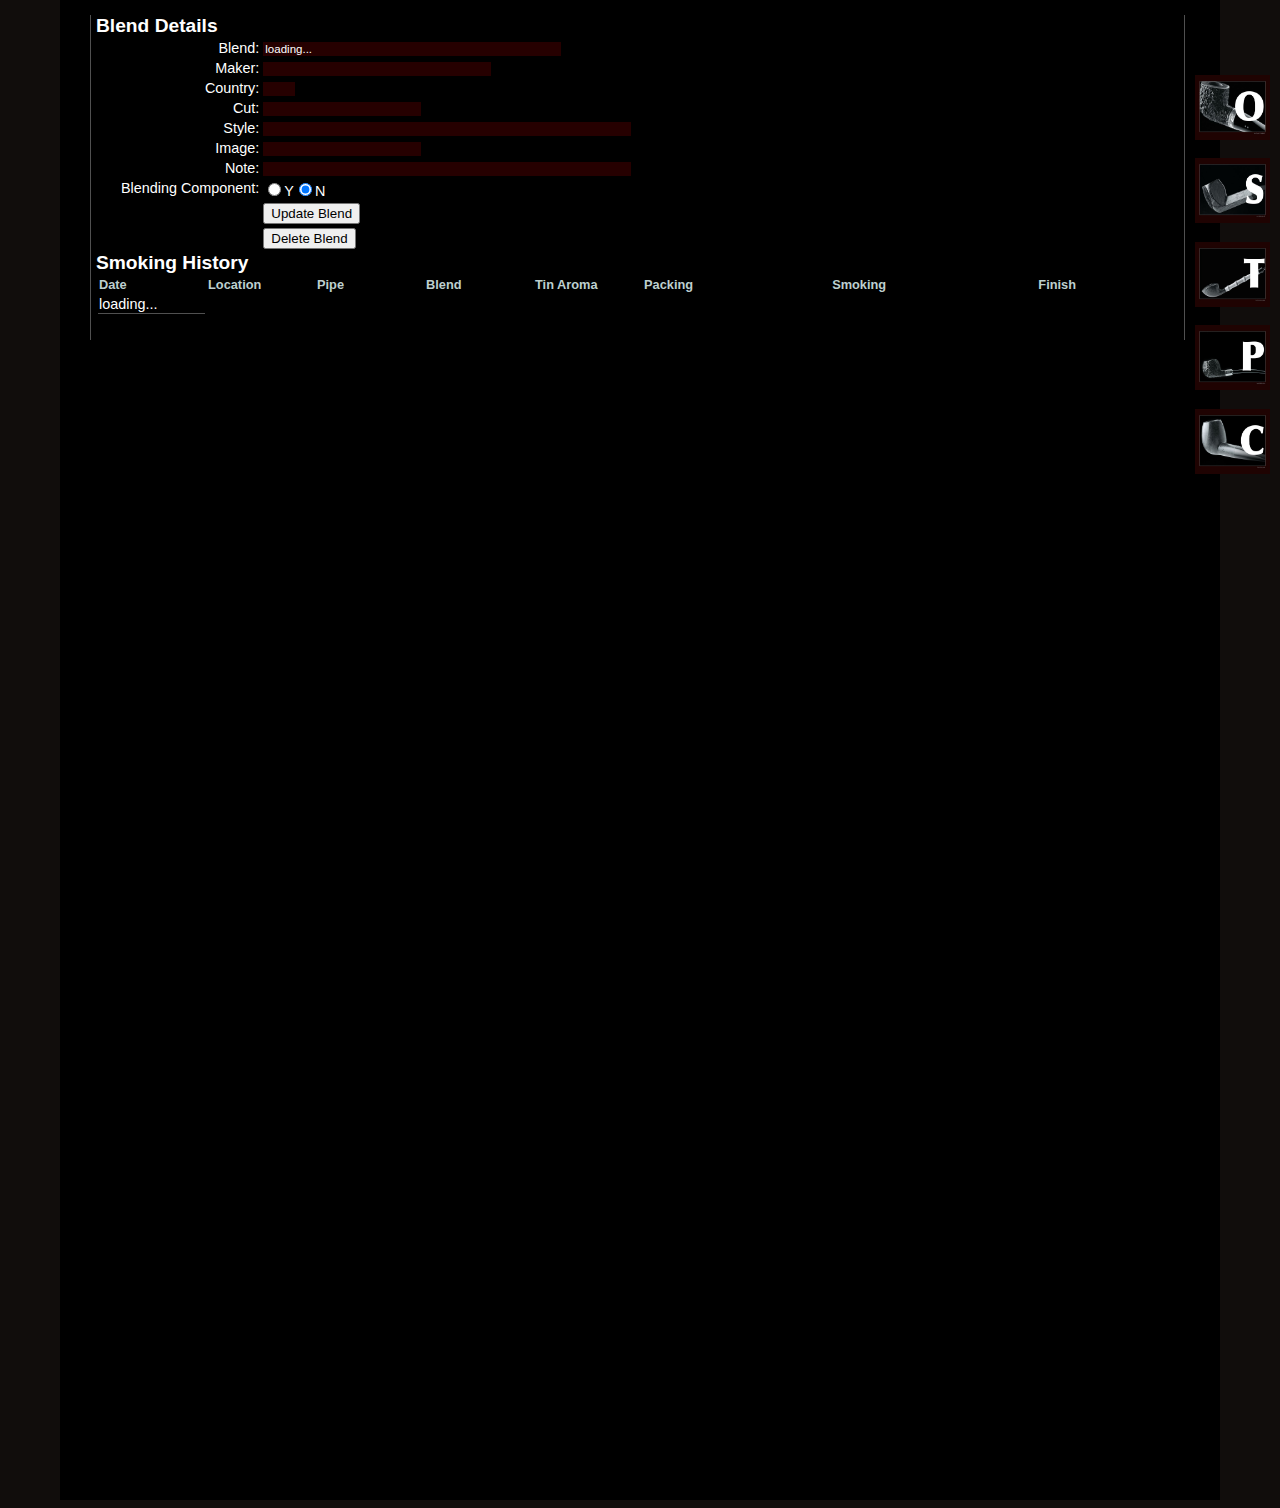
<file: ui/blend.html>
<!DOCTYPE html>
<html lang="en">
<head>
    <meta charset="UTF-8">
    <title>Blend Details</title>
    <style type="text/css">
        @import url(_3columnlayout.css);
        @import url(_global.css);
        @import url(_tins.css);
        @import url(_smokes.css);
    </style>
    <script src="https://ajax.googleapis.com/ajax/libs/jquery/1.12.4/jquery.min.js"></script>
    <script src="sorttable.js"></script>
    <script src="geturlparameter.js"></script>
    <script src="fillinsmokestable.js"></script>
    <script type="text/javascript">
        $(function(){
            $("#rightcontent").load("_rightcontent.html");
        });
    </script>
    <script type="text/javascript">
        "use strict";
        function putBlend() {
            var XHR = new XMLHttpRequest();

            var jd = {};

            var fd = $("#updateBlendForm").serializeArray();
            $.each(fd, function() {
                jd[this.name] = this.value || '';
            });

            XHR.addEventListener('load', function(event) {
                window.location.href = "tobacco.html";
            });

            XHR.addEventListener('error', function(event) {
                alert("error updating blend");
            });

            XHR.open('PUT', 'https://vyvrxxzwi9.execute-api.us-west-2.amazonaws.com/beta/blends/'+getURLParameter("id"), true);
            XHR.setRequestHeader("Content-Type", "application/json;charset=UTF-8");
            XHR.setRequestHeader("x-api-key", "T7rjybCXgkaRhDky3Stks7YjelXvwOamYkEUgWN5");
            XHR.send(JSON.stringify(jd));
        }
    </script>
    <script type="text/javascript">
        "use strict";
        function deleteBlend() {
            var XHR = new XMLHttpRequest();

            XHR.addEventListener('load', function(event) {
                window.location.href = "tobacco.html";
            });

            XHR.addEventListener('error', function(event) {
                alert("error deleting blend");
            });

            XHR.open('DELETE', 'https://vyvrxxzwi9.execute-api.us-west-2.amazonaws.com/beta/blends/'+getURLParameter("id"), true);
            XHR.setRequestHeader("Content-Type", "application/json;charset=UTF-8");
            XHR.setRequestHeader("x-api-key", "T7rjybCXgkaRhDky3Stks7YjelXvwOamYkEUgWN5");
            XHR.send();
        }
    </script>
    <script  type="text/javascript">
        "use strict"

        function fillInBlendForm() {
            var XHR = new XMLHttpRequest();

            XHR.addEventListener('load', function(event) {
                var blendsJSON = JSON.parse(XHR.responseText);
                var blendJSON = blendsJSON[0];

                if (blendJSON) {
                    var form = document.forms['updateBlendForm'];

                    form.elements['name'].value = blendJSON.name;
                    form.elements['maker'].value = blendJSON.maker;
                    form.elements['country'].value = blendJSON.country;
                    form.elements['cut'].value = blendJSON.cut;
                    form.elements['style'].value = blendJSON.style;
                    form.elements['image_file'].value = blendJSON.image_file;
                    form.elements['note'].value = blendJSON.note;
                    fillInSmokesTable(null,blendJSON.id);
                } else {
                    var form = document.forms['updateBlendForm'];
                    form.elements['name'].value = "blend not found";
                }
            });

            XHR.addEventListener('error', function(event) {
                alert("error loading blend");
            });

            XHR.open('GET', 'https://vyvrxxzwi9.execute-api.us-west-2.amazonaws.com/beta/blends/'+getURLParameter("id"), true);
            XHR.setRequestHeader("Content-Type", "application/json;charset=UTF-8");
            XHR.setRequestHeader("x-api-key", "T7rjybCXgkaRhDky3Stks7YjelXvwOamYkEUgWN5");
            XHR.send();
        }
    </script>
</head>
<body onload="fillInBlendForm()">
    <div id="content">
        <div id="banner"></div>
        <div id="leftcontent"></div>
        <div id="centercontent">
            <h2>Blend Details</h2>
            <form id="updateBlendForm">
            <table>
                <tr><td class="tinFormLeft">Blend:</td><td class="tinFormRight"><input type="text" name="name" size="40" value="loading..."></td></tr>
                <tr><td class="tinFormLeft">Maker:</td><td class="tinFormRight"><input type="text" name="maker" size="30" value=""></td></tr>
                <tr><td class="tinFormLeft">Country:</td><td class="tinFormRight"><input type="text" name="country" size="2" value=""></td></tr>
                <tr><td class="tinFormLeft">Cut:</td><td class="tinFormRight"><input type="text" name="cut" size="20" value=""></td></tr>
                <tr><td class="tinFormLeft">Style:</td><td class="tinFormRight"><input type="text" name="style" size="50" value=""></td></tr>
                <tr><td class="tinFormLeft">Image:</td><td class="tinFormRight"><input type="text" name="image_file" size="20" value=""></td></tr>
                <tr><td class="tinFormLeft">Note:</td><td class="tinFormRight"><input type="text" name="note" size="50" value=""></td></tr>
                <tr><td class="tinFormLeft">Blending Component:</td><td class="tinFormRight"><input type="radio" name="blending_component" value="true">Y<input type="radio" name="blending_component" value="false" checked="checked">N</td></tr>
                <tr><td class="tinFormLeft"></td><td class="tinFormRight"><button type="button" onclick="putBlend()">Update Blend</button></td></tr>
                <tr><td class="tinFormLeft"></td><td class="tinFormRight"><button type="button" onclick="deleteBlend()">Delete Blend</button></td>
            </table>
            </form>
            <h2>Smoking History</h2>
            <table id="smokesTable" class="sortable">
                <thead>
                <tr>
                    <th class="sdate">Date</th>
                    <th class="location">Location</th>
                    <th class="pipe">Pipe</th>
                    <th class="blend">Blend</th>
                    <th class="tin">Tin Aroma</th>
                    <th class="packing">Packing</th>
                    <th class="smoking">Smoking</th>
                    <th class="finish">Finish</th>
                </tr>
                </thead>
                <tbody>
                <tr><td>loading...</td></tr>
                </tbody>
            </table>
            <p></p>
            <div id="rightcontent"></div>
        </div>
    </div>
</body>
</html>
</file>
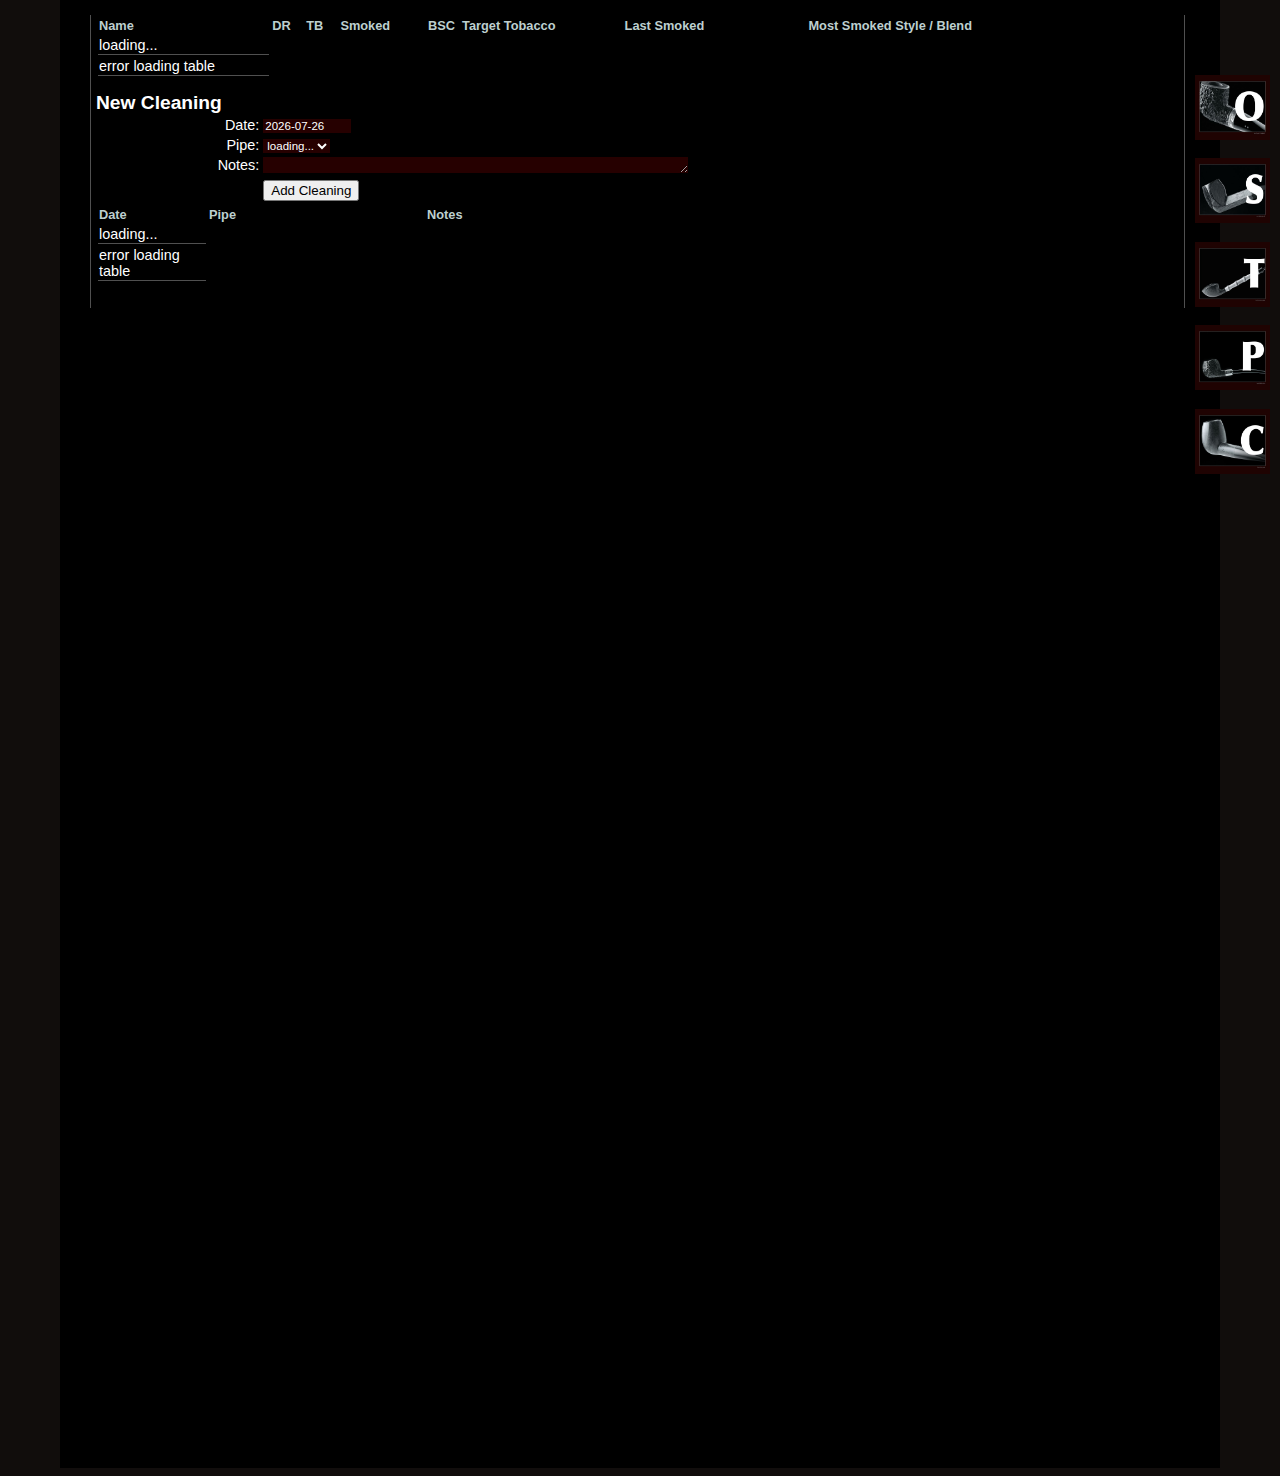
<file: ui/cleanings.html>
<!DOCTYPE html>
<html lang="en">
<head>
    <meta charset="UTF-8">
    <title>Cleanings</title>
    <style type="text/css">
        @import url(_3columnlayout.css);
        @import url(_global.css);
        @import url(_cleanings.css);
        @import url(_summary.css);
    </style>
    <script src="https://ajax.googleapis.com/ajax/libs/jquery/1.12.4/jquery.min.js"></script>
    <script src="sorttable.js"></script>
    <script src="fillinpipeselector.js"></script>
    <script src="fillinpipestable.js"></script>
    <script src="formattextfortable.js"></script>
    <script type="text/javascript">
        $(function(){
            $("#rightcontent").load("_rightcontent.html");
        });
    </script>
    <script type="text/javascript">
        "use strict";
        function postCleaning() {
            var XHR = new XMLHttpRequest();

            var jd = {};

            var fd = $("#newCleaningForm").serializeArray();
            $.each(fd, function() {
                jd[this.name] = this.value || '';
            });

            XHR.addEventListener('load', function(event) {
                fillInPipesTable(false,5);
                fillInCleaningForm();
                fillInCleaningTable();
            });

            XHR.addEventListener('error', function(event) {
                alert('error adding cleaning');
            });

            XHR.open('POST', 'https://w7jf39egq0.execute-api.us-west-2.amazonaws.com/beta/cleanings');
            XHR.setRequestHeader("Content-Type", "application/json;charset=UTF-8");
            XHR.setRequestHeader("x-api-key", "T7rjybCXgkaRhDky3Stks7YjelXvwOamYkEUgWN5");
            XHR.send(JSON.stringify(jd));
        }
    </script>
    <script  type="text/javascript">
        "use strict"

        function fillInCleaningForm() {
            $("#dateTextBox").val(new Date().toISOString().substring(0, 10));
            $("#noteTextBox").val("");
            fillInPipeSelector("blank");
        }
    </script>
    <script  type="text/javascript">
        "use strict"

        function fillInCleaningTable() {
            var XHR = new XMLHttpRequest();

            XHR.addEventListener('load', function(event) {
                $("#cleaningsTable tbody tr").remove();

                var cleaningsJSON = JSON.parse(XHR.responseText);

                for(var i = 0; i < cleaningsJSON.length; i++) {
                    var cleaningJSON = cleaningsJSON[i];
                    var table = document.getElementById('cleaningsTable').getElementsByTagName('tbody')[0];
                    var row = table.insertRow();
                    var cell = row.insertCell(0);
                    var text;
                    var link = document.createElement('a');
                    if (cleaningJSON.clean_date) {
                        text  = document.createTextNode(cleaningJSON.clean_date.substring(0, 10));
                        link.appendChild(text);
                        link.title = cleaningJSON.clean_date.substring(0, 10);
                        link.href = "cleaning.html?id="+cleaningJSON.id;
                    } else {
                        text  = document.createTextNode(cleaningJSON.id);
                        link.appendChild(text);
                        link.title = cleaningJSON.id;
                        link.href = "cleaning.html?id="+cleaningJSON.id;
                    }
                    cell.appendChild(link);
                    cell  = row.insertCell(1);
                    if (cleaningJSON.name) {
                        text  = document.createTextNode(cleaningJSON.name);
                    } else {
                        text  = document.createTextNode("");
                    }
                    cell.appendChild(text);
                    cell  = row.insertCell(2);
                    if (cleaningJSON.note) {
                        text  = document.createTextNode(cleaningJSON.note);
                    } else {
                        text  = document.createTextNode("");
                    }
                    cell.appendChild(text);
                }
            });

            XHR.addEventListener('error', function(event) {
                var table = document.getElementById('cleaningsTable');
                var row   = table.insertRow();
                var cell  = row.insertCell(0);
                var text  = document.createTextNode('error loading table');
                cell.appendChild(text);
            });

            XHR.open('GET', 'https://w7jf39egq0.execute-api.us-west-2.amazonaws.com/beta/cleanings', true);
            XHR.setRequestHeader("Content-Type", "application/json;charset=UTF-8");
            XHR.setRequestHeader("x-api-key", "T7rjybCXgkaRhDky3Stks7YjelXvwOamYkEUgWN5");
            XHR.send();
        }
    </script>
</head>
<body onload="fillInPipesTable(false,5);fillInCleaningForm();fillInCleaningTable();">
    <div id="content">
        <div id="banner"></div>
        <div id="leftcontent"></div>
        <div id="centercontent">
            <table id="pipesTable" class="sortable">
                <thead>
                    <tr>
                        <th class="name">Name</th>
                        <th class="rest">DR</th>
                        <th class="tbowls">TB</th>
                        <th class="lasts">Smoked</th>
                        <th class="bsc">BSC</th>
                        <th class="target">Target Tobacco</th>
                        <th class="lastt">Last Smoked</th>
                        <th class="mostt">Most Smoked Style / Blend</th>
                    </tr>
                </thead>
                <tbody>
                    <tr><td>loading...</td></tr>
                </tbody>
            </table>
            <p></p>
            <h2>New Cleaning</h2>
            <form id="newCleaningForm">
                <table>
                    <tr><td class="formLeft">Date:</td><td class="formRight"><input id="dateTextBox" type="text" name="clean_date" size="10" value="" tabindex=1></td>
                    <tr><td class="formLeft">Pipe:</td><td class="formRight"><select id="pipeSelector" name="pipe" tabindex=2><option value="loading">loading...</option></select></td></tr>
                    <tr><td class="formLeft">Notes:</td><td class="formRight"><textarea id="noteTextBox" name="note" cols=58 rows=1 tabindex=3></textarea></td></tr>
                    <tr><td class="formLeft"></td><td class="formRight"><button type="button" onclick="postCleaning()" tabindex=4>Add Cleaning</button></td></tr>
                </table>
            </form>
            <table id="cleaningsTable" class="sortable">
                <thead>
                    <tr>
                        <th class="cdate">Date</th>
                        <th class="pipe">Pipe</th>
                        <th class="note">Notes</th>
                    </tr>
                </thead>
                <tbody>
                <tr><td>loading...</td></tr>
                </tbody>
        </table>
        <p></p>
        </div>
        <div id="rightcontent"></div>
    </div>
</body>
</html>
</file>
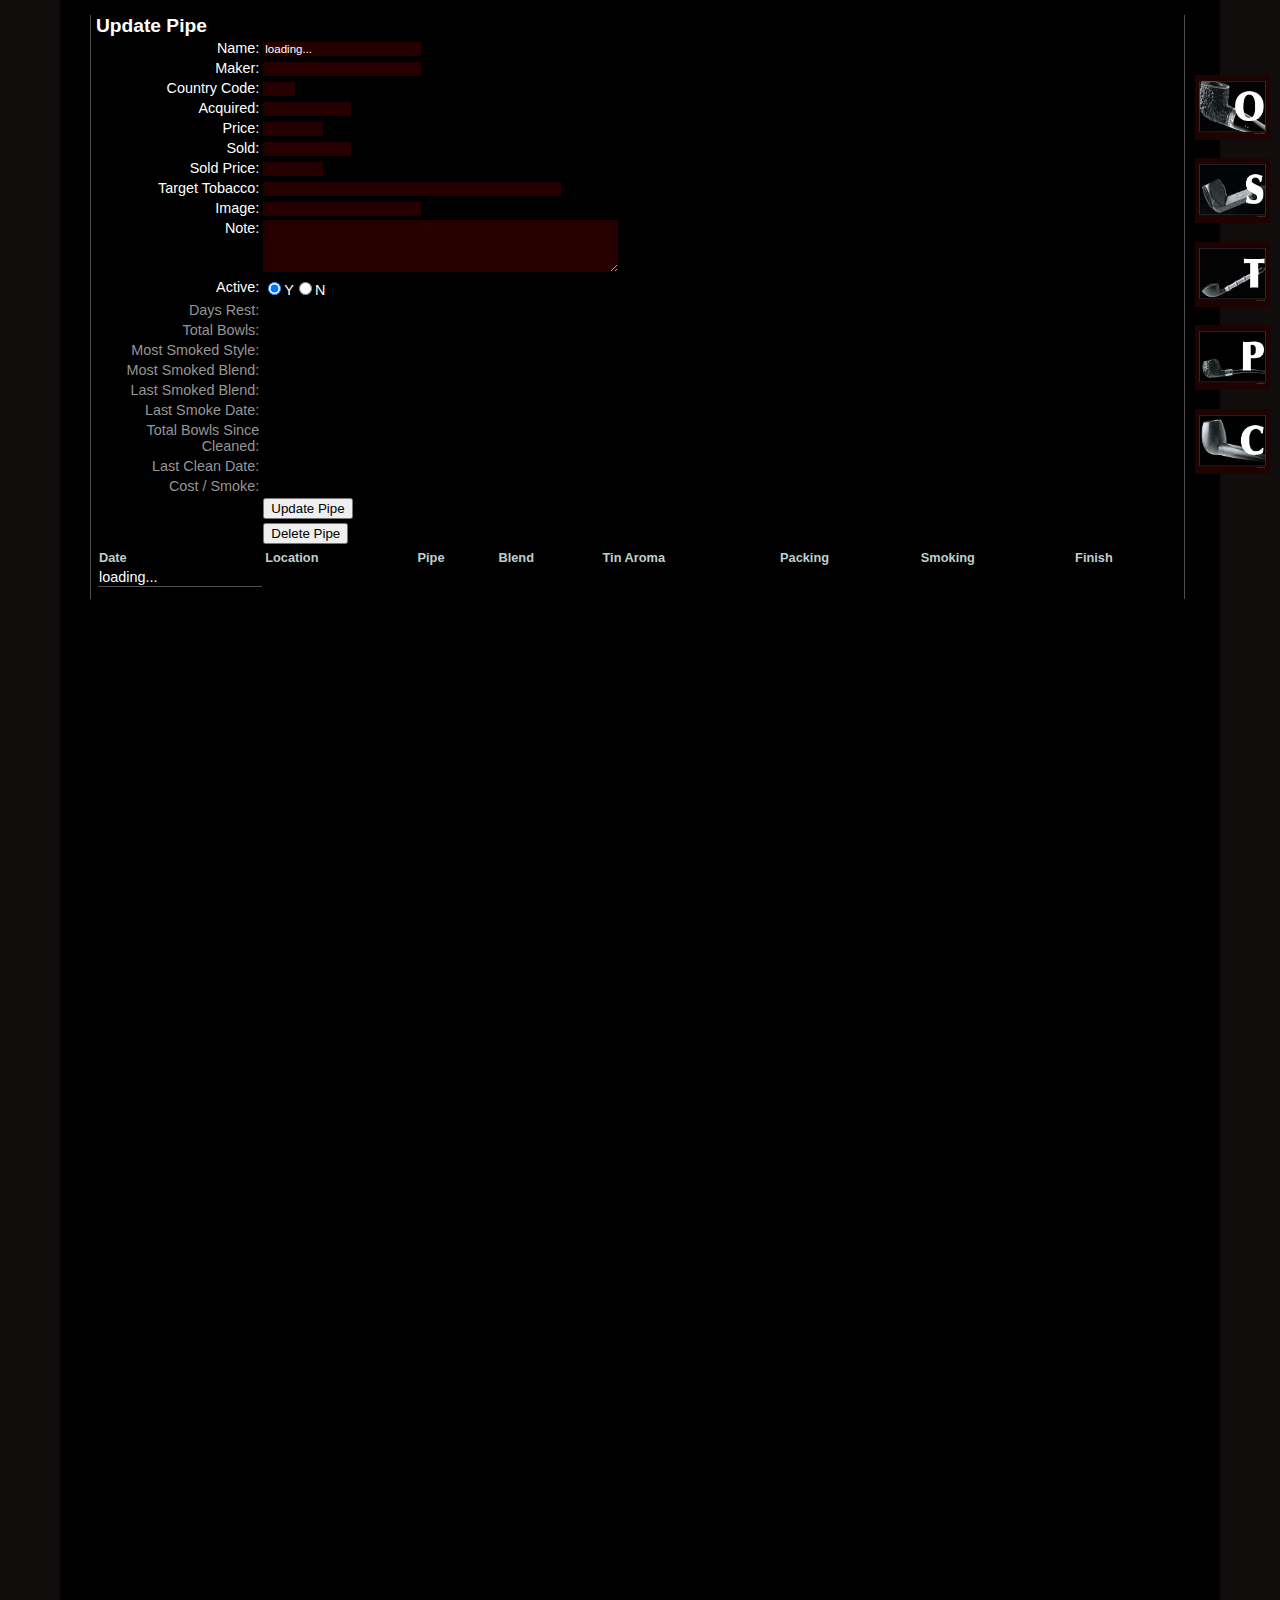
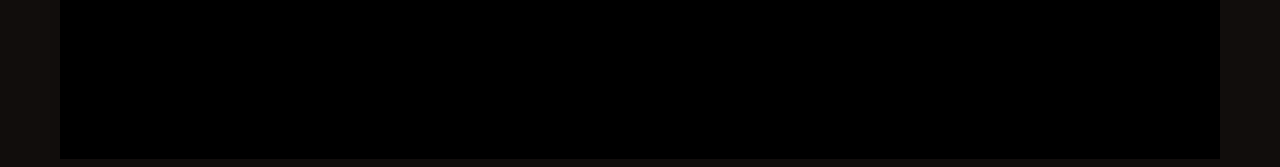
<file: ui/pipe.html>
<!DOCTYPE html>
<html lang="en">
<head>
    <meta charset="UTF-8">
    <title>Pipes</title>
    <style type="text/css">
        @import url(_3columnlayout.css);
        @import url(_global.css);
        @import url(_pipes.css);
    </style>
    <script src="https://ajax.googleapis.com/ajax/libs/jquery/1.12.4/jquery.min.js"></script>
    <script src="geturlparameter.js"></script>
    <script src="fillinsmokestable.js"></script>
    <script type="text/javascript">
        $(function(){
            $("#rightcontent").load("_rightcontent.html");
        });
    </script>
    <script type="text/javascript">
        "use strict";
        function putPipe() {
            var XHR = new XMLHttpRequest();

            var jd = {};

            var fd = $("#updatePipeForm").serializeArray();
            $.each(fd, function() {
                if ((this.name == "sale_price") || (this.name == "acquire_cost")) {
                    jd[this.name] = this.value || '0';
                } else {
                    jd[this.name] = this.value || '';
                }
            });

            XHR.addEventListener('load', function(event) {
                window.location.href = "pipes.html";
            });

            XHR.addEventListener('error', function(event) {
                alert("error updating pipe");
            });

            XHR.open('PUT', 'https://f5ssi7ej95.execute-api.us-west-2.amazonaws.com/beta/pipes/'+getURLParameter("id"), true);
            XHR.setRequestHeader("Content-Type", "application/json;charset=UTF-8");
            XHR.setRequestHeader("x-api-key", "T7rjybCXgkaRhDky3Stks7YjelXvwOamYkEUgWN5");
            XHR.send(JSON.stringify(jd));
        }
    </script>
    <script type="text/javascript">
        "use strict";
        function deletePipe() {
            var XHR = new XMLHttpRequest();

            XHR.addEventListener('load', function(event) {
                window.location.href = "pipes.html";
            });

            XHR.addEventListener('error', function(event) {
                alert("error deleting pipe");
            });

            XHR.open('DELETE', 'https://f5ssi7ej95.execute-api.us-west-2.amazonaws.com/beta/pipes/'+getURLParameter("id"), true);
            XHR.setRequestHeader("Content-Type", "application/json;charset=UTF-8");
            XHR.setRequestHeader("x-api-key", "T7rjybCXgkaRhDky3Stks7YjelXvwOamYkEUgWN5");
            XHR.send();
        }
    </script>
    <script type="text/javascript">
        function fillInPipeForm() {
            var XHR = new XMLHttpRequest();

            XHR.addEventListener('load', function(event) {
                var pipesJSON = JSON.parse(XHR.responseText);
                var pipeJSON = pipesJSON[0];

                if (pipeJSON) {
                    var form = document.forms['updatePipeForm'];

                    form.elements['id'].value = pipeJSON.id;
                    form.elements['name'].value = pipeJSON.name;
                    form.elements['maker'].value = pipeJSON.maker;
                    form.elements['country'].value = pipeJSON.country;
                    if (pipeJSON.acquire_date && pipeJSON.acquire_date.substring(0,1)!="0") {
                        form.elements['acquire_date'].value = pipeJSON.acquire_date.substring(0,10);
                    } else {
                        form.elements['acquire_date'].value = "";
                    }
                    form.elements['acquire_cost'].value = pipeJSON.acquire_cost;
                    if (pipeJSON.sale_date && pipeJSON.sale_date.substring(0,1)!="0") {
                        form.elements['sale_date'].value = pipeJSON.sale_date.substring(0,10);
                    } else {
                        form.elements['sale_date'].value = "";
                    }
                    if (pipeJSON.sale_price && pipeJSON.sale_price!=0) {
                        form.elements['sale_price'].value = pipeJSON.sale_price;
                    } else {
                        form.elements['sale_price'].value = "";
                    }
                    form.elements['dedication'].value = pipeJSON.dedication;
                    form.elements['image_file'].value = pipeJSON.image_file;
                    form.elements['note'].value = pipeJSON.note;
                    if (pipeJSON.days_rest) {
                        form.elements['days_rest'].value = pipeJSON.days_rest;
                    }
                    form.elements['total_bowls'].value = pipeJSON.total_bowls;
                    form.elements['total_bowls_since_cleaned'].value = pipeJSON.total_bowls_since_cleaned;
                    if (pipeJSON.most_smoked_style_count) {
                        form.elements['most_smoked_style'].value = pipeJSON.most_smoked_style+" ("+pipeJSON.most_smoked_style_count+")";
                    }
                    if (pipeJSON.most_smoked_blend_count) {
                        form.elements['most_smoked_blend'].value = pipeJSON.most_smoked_blend+" ("+pipeJSON.most_smoked_blend_count+")";
                    }
                    if (pipeJSON.last_smoked_blend) {
                        form.elements['last_smoked_blend'].value = pipeJSON.last_smoked_blend;
                    }
                    if (pipeJSON.last_clean_date && pipeJSON.last_clean_date.substring(0,1)!="0") {
                        form.elements['last_clean_date'].value = pipeJSON.last_clean_date.substring(0,10);
                    } else {
                        form.elements['last_clean_date'].value = "";
                    }
                    if (pipeJSON.last_smoke_date && pipeJSON.last_smoke_date.substring(0,1)!="0") {
                        form.elements['last_smoke_date'].value = pipeJSON.last_smoke_date.substring(0,10);
                    } else {
                        form.elements['last_smoke_date'].value = "";
                    }
                    form.elements['acquire_cost_per_smoke'].value = "$"+pipeJSON.acquire_cost_per_smoke;

                    fillInSmokesTable(pipeJSON.id,null,null);
                } else {
                    var form = document.forms['updatePipeForm'];
                    form.elements['name'].value = "pipe not found";
                }
            });

            XHR.addEventListener('error', function(event) {
                alert("error loading pipe");
            });

            XHR.open('GET', 'https://f5ssi7ej95.execute-api.us-west-2.amazonaws.com/beta/pipes/'+getURLParameter("id"), true);
            XHR.setRequestHeader("Content-Type", "application/json;charset=UTF-8");
            XHR.setRequestHeader("x-api-key", "T7rjybCXgkaRhDky3Stks7YjelXvwOamYkEUgWN5");
            XHR.send();
        }
    </script>
</head>
<body onload="fillInPipeForm()">
<div id="content">
    <div id="banner"></div>
    <div id="leftcontent"></div>
    <div id="centercontent">
        <h2>Update Pipe</h2>
        <form id="updatePipeForm">
            <input type="hidden" name="id" value="">
            <table>
                <tr><td class="pipeFormLeft">Name:</td><td class="pipeFormRight"><input type="text" name="name" size="20" value="loading..."></td></tr>
                <tr><td class="pipeFormLeft">Maker:</td><td class="pipeFormRight"><input type="text" name="maker" size="20" value=""></td></tr>
                <tr><td class="pipeFormLeft">Country Code:</td><td class="pipeFormRight"><input type="text" name="country" size="2" value=""></td></tr>
                <tr><td class="pipeFormLeft">Acquired:</td><td class="pipeFormRight"><input type="text" name="acquire_date" size="10" value=""></td></tr>
                <tr><td class="pipeFormLeft">Price:</td><td class="pipeFormRight"><input type="text" name="acquire_cost" size="6" value=""></td></tr>
                <tr><td class="pipeFormLeft">Sold:</td><td class="pipeFormRight"><input type="text" name="sale_date" size="10" value=""></td></tr>
                <tr><td class="pipeFormLeft">Sold Price:</td><td class="pipeFormRight"><input type="text" name="sale_price" size="6" value=""></td></tr>
                <tr><td class="pipeFormLeft">Target Tobacco:</td><td class="pipeFormRight"><input type="text" name="dedication" size="40" value=""></td></tr>
                <tr><td class="pipeFormLeft">Image:</td><td class="pipeFormRight"><input type="text" name="image_file" value=""></td></tr>
                <tr><td class="pipeFormLeft">Note:</td><td class="pipeFormRight"><textarea name="note" cols=48 rows=4></textarea></td></tr>
                <tr><td class="pipeFormLeft">Active:</td><td class="pipeFormRight"><input type="radio" name="active" value="true" checked="checked">Y<input type="radio" name="active" value="false" >N</td></tr>
                <tr><td class="pipeFormLeft" style="color: rgb(150,150,150);">Days Rest:</td><td class="pipeFormRight"><input type="text" name="days_rest" size="40" value="" disabled="disabled" style="background-color: rgb(0,0,0); color: rgb(150,150,150);"></td></tr>
                <tr><td class="pipeFormLeft" style="color: rgb(150,150,150);">Total Bowls:</td><td class="pipeFormRight"><input type="text" name="total_bowls" size="40" value="" disabled="disabled" style="background-color: rgb(0,0,0); color: rgb(150,150,150);"></td></tr>
                <tr><td class="pipeFormLeft" style="color: rgb(150,150,150);">Most Smoked Style:</td><td class="pipeFormRight"><input type="text" name="most_smoked_style" size="70" value="" disabled="disabled" style="background-color: rgb(0,0,0); color: rgb(150,150,150);"></td></tr>
                <tr><td class="pipeFormLeft" style="color: rgb(150,150,150);">Most Smoked Blend:</td><td class="pipeFormRight"><input type="text" name="most_smoked_blend" size="70" value="" disabled="disabled" style="background-color: rgb(0,0,0); color: rgb(150,150,150);"></td></tr>
                <tr><td class="pipeFormLeft" style="color: rgb(150,150,150);">Last Smoked Blend:</td><td class="pipeFormRight"><input type="text" name="last_smoked_blend" size="70" value="" disabled="disabled" style="background-color: rgb(0,0,0); color: rgb(150,150,150);"></td></tr>
                <tr><td class="pipeFormLeft" style="color: rgb(150,150,150);">Last Smoke Date:</td><td class="pipeFormRight"><input type="text" name="last_smoke_date" size="40" value="" disabled="disabled" style="background-color: rgb(0,0,0); color: rgb(150,150,150);"></td></tr>
                <tr><td class="pipeFormLeft" style="color: rgb(150,150,150);">Total Bowls Since Cleaned:</td><td class="pipeFormRight"><input type="text" name="total_bowls_since_cleaned" size="40" value="" disabled="disabled" style="background-color: rgb(0,0,0); color: rgb(150,150,150);"></td></tr>
                <tr><td class="pipeFormLeft" style="color: rgb(150,150,150);">Last Clean Date:</td><td class="pipeFormRight"><input type="text" name="last_clean_date" size="40" value="" disabled="disabled" style="background-color: rgb(0,0,0); color: rgb(150,150,150);"></td></tr>
                <tr><td class="pipeFormLeft" style="color: rgb(150,150,150);">Cost / Smoke:</td><td class="pipeFormRight"><input type="text" name="acquire_cost_per_smoke" size="40" value="" disabled="disabled" style="background-color: rgb(0,0,0); color: rgb(150,150,150);"></td></tr>
                <tr><td class="pipeFormLeft"></td><td class="pipeFormRight"><button type="button" onclick="putPipe()">Update Pipe</button></td></tr>
                <tr><td class="pipeFormLeft"></td><td class="pipeFormRight"><button type="button" onclick="deletePipe()">Delete Pipe</button></td></tr>
            </table>
        </form>
        <table id="smokesTable" class="sortable">
            <thead>
            <tr>
                <th class="sdate">Date</th>
                <th class="location">Location</th>
                <th class="pipe">Pipe</th>
                <th class="blend">Blend</th>
                <th class="tin">Tin Aroma</th>
                <th class="packing">Packing</th>
                <th class="smoking">Smoking</th>
                <th class="finish">Finish</th>
            </tr>
            </thead>
            <tbody>
            <tr><td>loading...</td></tr>
            </tbody>
        </table>
    </div>
    <div id="rightcontent"></div>
</div>
</body>
</html>
</file>
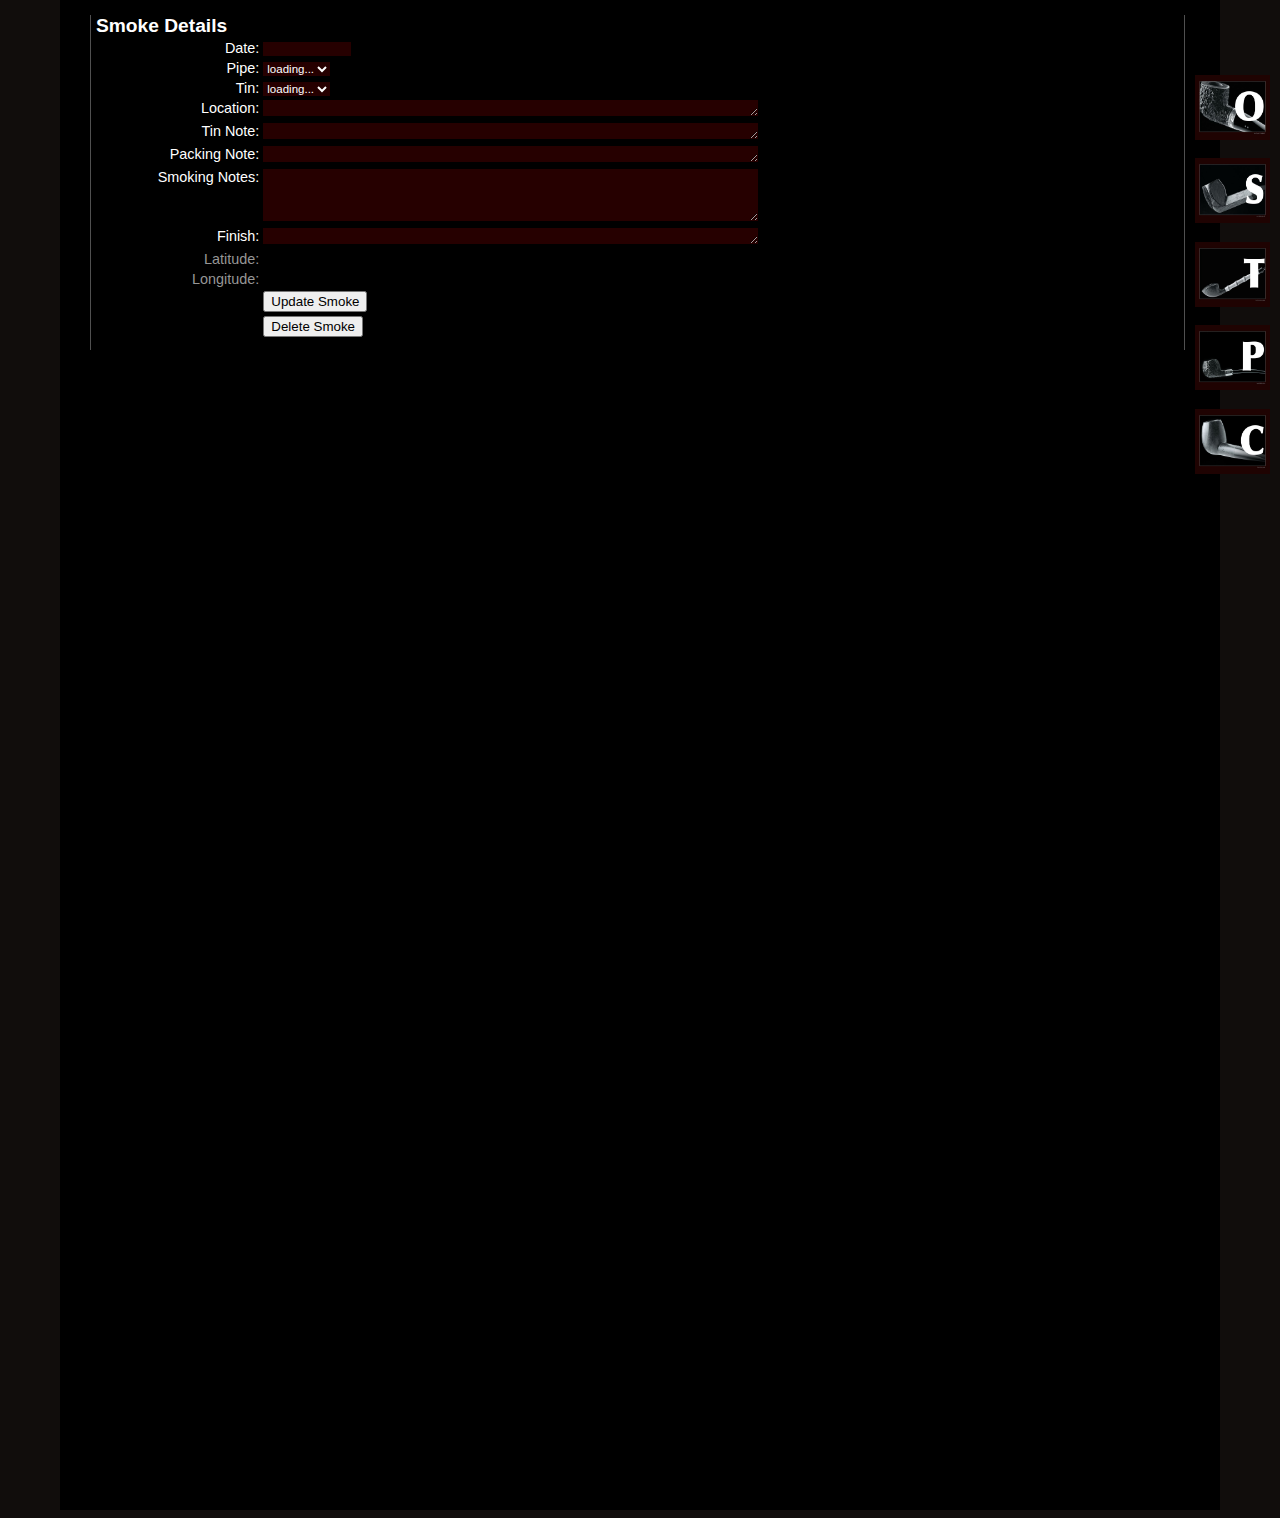
<file: ui/smoke.html>
<!DOCTYPE html>
<html lang="en">
<head>
    <meta charset="UTF-8">
    <title>Smoke Details</title>
    <style type="text/css">
        @import url(_3columnlayout.css);
        @import url(_global.css);
        @import url(_smokes.css);
    </style>
    <script src="https://ajax.googleapis.com/ajax/libs/jquery/1.12.4/jquery.min.js"></script>
    <script src="geturlparameter.js"></script>
    <script src="fillinpipeselector.js"></script>
    <script src="fillintinselector.js"></script>
    <script type="text/javascript">
        $(function(){
            $("#rightcontent").load("_rightcontent.html");
        });
    </script>
    <script type="text/javascript">
        function fillInSmokeForm() {
            var XHR = new XMLHttpRequest();

            XHR.addEventListener('load', function(event) {
                var smokesJSON = JSON.parse(XHR.responseText);
                var smokeJSON = smokesJSON[0];
                if (smokeJSON) {
                    var form = document.forms['updateSmokeForm'];

                    form.elements['smoke_date'].value = smokeJSON.smoke_date.substring(0,10);
                    fillInPipeSelector(smokeJSON.pipe);
                    fillInTinSelector(smokeJSON.tin);
                    form.elements['tin'].value = smokeJSON.tin;
                    form.elements['location'].value = smokeJSON.location;
                    form.elements['tin_note'].value = smokeJSON.tin_note;
                    form.elements['packing_note'].value = smokeJSON.packing_note;
                    form.elements['smoking_note'].value = smokeJSON.smoking_note;
                    form.elements['finish_note'].value = smokeJSON.finish_note;
                    form.elements['latitude'].value = smokeJSON.loc_lat_long.x;
                    form.elements['longitude'].value = smokeJSON.loc_lat_long.y;

                    if (smokeJSON.loc_lat_long) {
                        var latlon = smokeJSON.loc_lat_long.x + "," + smokeJSON.loc_lat_long.y;
                        var img_url = "http://maps.googleapis.com/maps/api/staticmap?center="+latlon+"&zoom=14&markers=color:brown|size:small|"+latlon+"&size=450x300&maptype=terrain&key=AIzaSyDg1bAfu5ozb9_BMIRV9l4WtGHQPhnU-n0";
                        document.getElementById("mapDiv").innerHTML = "<img src='"+img_url+"'>";
                    }
               } else {
                    var form = document.forms['updateSmokeForm'];
                    form.elements['smoke_date'].value = "smoke not found";
                }
            });

            XHR.addEventListener('error', function(event) {
                alert("error loading cleaning");
            });

            XHR.open('GET', 'https://4yxq7qw9u0.execute-api.us-west-2.amazonaws.com/beta/smokes/'+getURLParameter("id"), true);
            XHR.setRequestHeader("Content-Type", "application/json;charset=UTF-8");
            XHR.setRequestHeader("x-api-key", "T7rjybCXgkaRhDky3Stks7YjelXvwOamYkEUgWN5");
            XHR.send();
        }
    </script>
    <script type="text/javascript">
        "use strict";
        function putSmoke() {
            var XHR = new XMLHttpRequest();

            var jd = {};

            var fd = $("#updateSmokeForm").serializeArray();
            $.each(fd, function() {
                jd[this.name] = this.value || '';
            });

            XHR.addEventListener('load', function(event) {
                window.location.href = "smokes.html";
            });

            XHR.addEventListener('error', function(event) {
                alert("error updating smoke");
            });

            XHR.open('PUT', 'https://4yxq7qw9u0.execute-api.us-west-2.amazonaws.com/beta/smokes/'+getURLParameter("id"), true);
            XHR.setRequestHeader("Content-Type", "application/json;charset=UTF-8");
            XHR.setRequestHeader("x-api-key", "T7rjybCXgkaRhDky3Stks7YjelXvwOamYkEUgWN5");
            XHR.send(JSON.stringify(jd));
        }
    </script>
    <script type="text/javascript">
        "use strict";
        function deleteSmoke() {
            var XHR = new XMLHttpRequest();

            XHR.addEventListener('load', function(event) {
                window.location.href = "smokes.html";
            });

            XHR.addEventListener('error', function(event) {
                alert("error deleting cleaning");
            });

            XHR.open('DELETE', 'https://4yxq7qw9u0.execute-api.us-west-2.amazonaws.com/beta/smokes/'+getURLParameter("id"), true);
            XHR.setRequestHeader("Content-Type", "application/json;charset=UTF-8");
            XHR.setRequestHeader("x-api-key", "T7rjybCXgkaRhDky3Stks7YjelXvwOamYkEUgWN5");
            XHR.send();
        }
    </script>
    <script>
        function handleKeyPress(e){
            if(e.keyCode === 13){
                putSmoke();
            }
            return false;
        }
</script>
</head>
<body onload="fillInSmokeForm();">
<div id="content">
    <div id="banner"></div>
    <div id="leftcontent"></div>
    <div id="centercontent">
        <h2>Smoke Details</h2>
        <div id="smokeFormDiv">
        <form id="updateSmokeForm" onsubmit="return false;" >
            <table>
                <tr><td class="smokeFormLeft">Date:</td><td class="smokeFormRight"><input id="dateTextBox" type="text" name="smoke_date" size="10" value="" tabindex=1></td>
                <tr><td class="smokeFormLeft">Pipe:</td><td class="smokeFormRight"><select id="pipeSelector" name="pipe" tabindex=2><option value="loading">loading...</option></select></td></tr>
                <tr><td class="smokeFormLeft">Tin:</td><td class="smokeFormRight"><select id="tinSelector" name="tin" tabindex=2><option value="loading">loading...</option></select></td></tr>
                <tr><td class="smokeFormLeft">Location:</td><td class="smokeFormRight"><textarea id="locationTextBox" name="location" cols=68 rows=1 tabindex=4></textarea></td></tr>
                <tr><td class="smokeFormLeft">Tin Note:</td><td class="smokeFormRight"><textarea id="tinNoteTextBox" name="tin_note" cols=68 rows=1 tabindex=5></textarea></td></tr>
                <tr><td class="smokeFormLeft">Packing Note:</td><td class="smokeFormRight"><textarea id="packingNoteTextBox" name="packing_note" cols=68 rows=1 tabindex=6></textarea></td></tr>
                <tr><td class="smokeFormLeft">Smoking Notes:</td><td class="smokeFormRight"><textarea id="smokingNoteTextBox" name="smoking_note" cols=68 rows=4 tabindex=7></textarea></td></tr>
                <tr><td class="smokeFormLeft">Finish:</td><td class="smokeFormRight"><textarea id="finishNoteTextBox" name="finish_note" cols=68 rows=1 tabindex=8></textarea></td></tr>
                <tr><td class="smokeFormLeft" style="color: rgb(150,150,150);">Latitude:</td><td class="smokeFormRight"><input id="latitudeTextBox" type="text" name="latitude" size="20" value="" style="background-color: rgb(0,0,0); color: rgb(150,150,150);"></td></tr>
                <tr><td class="smokeFormLeft" style="color: rgb(150,150,150);">Longitude:</td><td class="smokeFormRight"><input id="longitudeTextBox" type="text" name="longitude" size="20" value="" style="background-color: rgb(0,0,0); color: rgb(150,150,150);"></td></tr>
                <tr><td class="smokeFormLeft"></td><td class="smokeFormRight"><button type="button" onclick="putSmoke()">Update Smoke</button></td></tr>
                <tr><td class="smokeFormLeft"></td><td class="smokeFormRight"><button type="button" onclick="deleteSmoke()">Delete Smoke</button></td></tr>
            </table>
        </form>
        </div>
        <div id="mapDiv">
        </div>
    </div>
    <div id="rightcontent"></div>
</div>
</body>
</html>
</file>
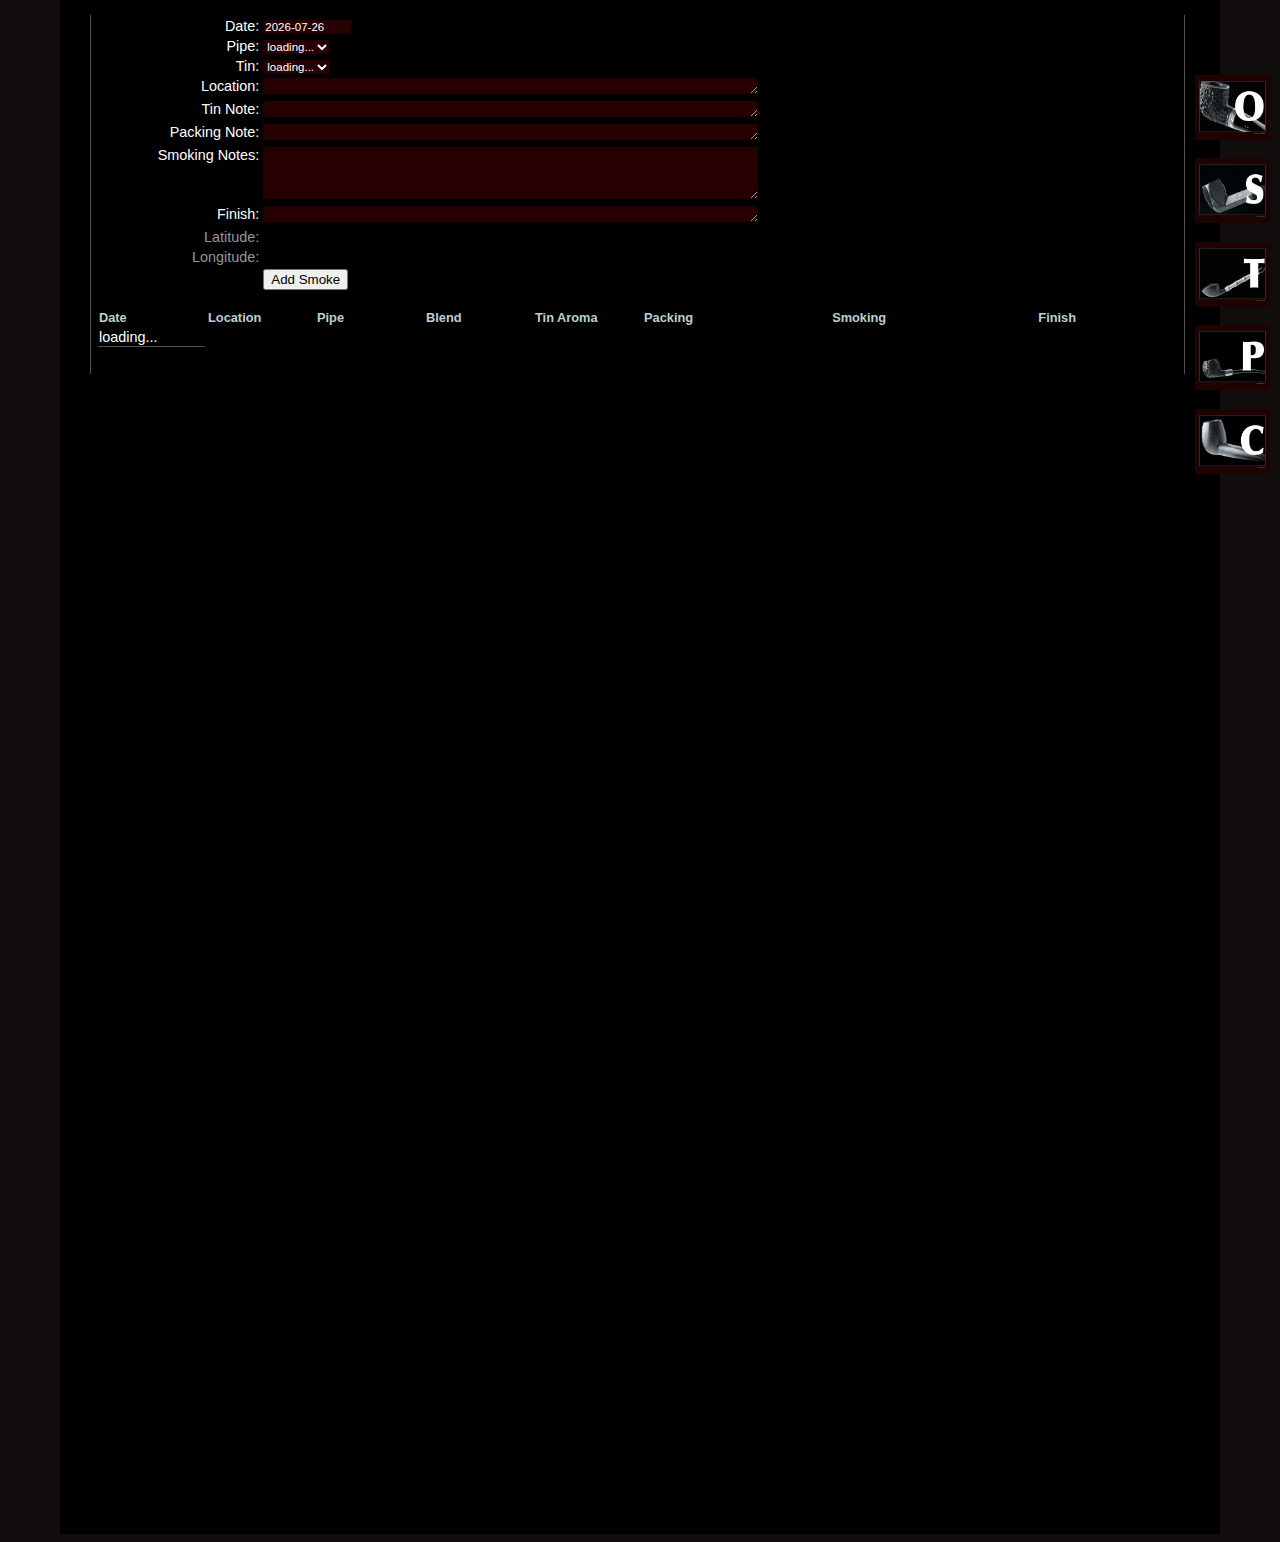
<file: ui/smokes.html>
<!DOCTYPE html>
<html lang="en">
<head>
    <meta charset="UTF-8">
    <title>Smokes</title>
    <style type="text/css">
        @import url(_3columnlayout.css);
        @import url(_global.css);
        @import url(_smokes.css);
    </style>
    <script src="https://ajax.googleapis.com/ajax/libs/jquery/1.12.4/jquery.min.js"></script>
    <script src="sorttable.js"></script>
    <script src="fillinpipeselector.js"></script>
    <script src="fillintinselector.js"></script>
    <script type="text/javascript">
        $(function(){
            $("#rightcontent").load("_rightcontent.html");
        });
    </script>
    <script type="text/javascript">
        "use strict";
        function postSmoke() {
            var XHR = new XMLHttpRequest();

            var jd = {};

            var fd = $("#newSmokeForm").serializeArray();
            $.each(fd, function() {
                if (this.name=="latitude" && (this.value=="" || !this.value)) {
                    this.value="0";
                } else if (this.name=="longitude" && (this.value=="" || !this.value)) {
                    this.value="0";
                }
                jd[this.name] = this.value || '';
            });

            XHR.addEventListener('load', function(event) {
                fillInSmokesTable();
                fillInSmokeForm();
            });

            XHR.addEventListener('error', function(event) {
                alert('error adding smoke');
            });

            if (jd['smoke_date']=='' || jd['pipe']=='' || jd['tin']=='' || jd['pipe']=='blank' || jd['tin']=='blank') {
                alert('smoke date, pipe, and tin are required');
            } else {
                XHR.open('POST', 'https://4yxq7qw9u0.execute-api.us-west-2.amazonaws.com/beta/smokes');
                XHR.setRequestHeader("Content-Type", "application/json;charset=UTF-8");
                XHR.setRequestHeader("x-api-key", "T7rjybCXgkaRhDky3Stks7YjelXvwOamYkEUgWN5");
                XHR.send(JSON.stringify(jd));
            }
        }
    </script>
    <script type="text/javascript">
        "use strict"

        function fillInSmokeForm() {
            $("#dateTextBox").val(new Date().toISOString().substring(0, 10));
            fillInPipeSelector("blank", true);
            fillInTinSelector("blank", true);
            $("#locationTextBox").val("");
            $("#tinNoteTextBox").val("");
            $("#packingNoteTextBox").val("");
            $("#smokingNoteTextBox").val("");
            $("#finishNoteTextBox").val("");
            $("#latitudeTextBox").val("");
            $("#longitudeTextBox").val("");
            if (navigator.geolocation) {
                navigator.geolocation.getCurrentPosition(function(position) {
                    $("#latitudeTextBox").val(position.coords.latitude);
                    $("#longitudeTextBox").val(position.coords.longitude);
                });
            } else {
                alert("geolocation not available");
            }
        }
    </script>
    <script src="fillinsmokestable.js"></script>
</head>
<body onload="fillInSmokeForm();fillInSmokesTable(null,null,null,50);">
<div id="content">
    <div id="banner"></div>
    <div id="leftcontent"></div>
    <div id="centercontent">
        <form id="newSmokeForm">
            <table>
                <tr><td class="smokeFormLeft">Date:</td><td class="smokeFormRight"><input id="dateTextBox" type="text" name="smoke_date" size="10" value="" tabindex=1></td>
                <tr><td class="smokeFormLeft">Pipe:</td><td class="smokeFormRight"><select id="pipeSelector" name="pipe" tabindex=2><option value="loading">loading...</option></select></td></tr>
                <tr><td class="smokeFormLeft">Tin:</td><td class="smokeFormRight"><select id="tinSelector" name="tin" tabindex=2><option value="loading">loading...</option></select></td></tr>
                <tr><td class="smokeFormLeft">Location:</td><td class="smokeFormRight"><textarea id="locationTextBox" name="location" cols=68 rows=1 tabindex=4></textarea></td></tr>
                <tr><td class="smokeFormLeft">Tin Note:</td><td class="smokeFormRight"><textarea id="tinNoteTextBox" name="tin_note" cols=68 rows=1 tabindex=5></textarea></td></tr>
                <tr><td class="smokeFormLeft">Packing Note:</td><td class="smokeFormRight"><textarea id="packingNoteTextBox" name="packing_note" cols=68 rows=1 tabindex=6></textarea></td></tr>
                <tr><td class="smokeFormLeft">Smoking Notes:</td><td class="smokeFormRight"><textarea id="smokingNoteTextBox" name="smoking_note" cols=68 rows=4 tabindex=7></textarea></td></tr>
                <tr><td class="smokeFormLeft">Finish:</td><td class="smokeFormRight"><textarea id="finishNoteTextBox" name="finish_note" cols=68 rows=1 tabindex=8></textarea></td></tr>
                <tr><td class="smokeFormLeft" style="color: rgb(150,150,150);">Latitude:</td><td class="smokeFormRight"><input id="latitudeTextBox" type="text" name="latitude" size="20" value="" style="background-color: rgb(0,0,0); color: rgb(150,150,150);"></td></tr>
                <tr><td class="smokeFormLeft" style="color: rgb(150,150,150);">Longitude:</td><td class="smokeFormRight"><input id="longitudeTextBox" type="text" name="longitude" size="20" value="" style="background-color: rgb(0,0,0); color: rgb(150,150,150);"></td></tr>
                <tr><td class="smokeFormLeft"></td><td class="smokeFormRight"><button type="button" onclick="postSmoke()">Add Smoke</button></td></tr>
            </table>
        </form>
        <p></p>
        <table id="smokesTable" class="sortable">
            <thead>
            <tr>
                <th class="sdate">Date</th>
                <th class="location">Location</th>
                <th class="pipe">Pipe</th>
                <th class="blend">Blend</th>
                <th class="tin">Tin Aroma</th>
                <th class="packing">Packing</th>
                <th class="smoking">Smoking</th>
                <th class="finish">Finish</th>
            </tr>
            </thead>
            <tbody>
            <tr><td>loading...</td></tr>
            </tbody>
        </table>
        <p></p>
    </div>
    <div id="rightcontent"></div>
</div>
</body>
</html>
</file>
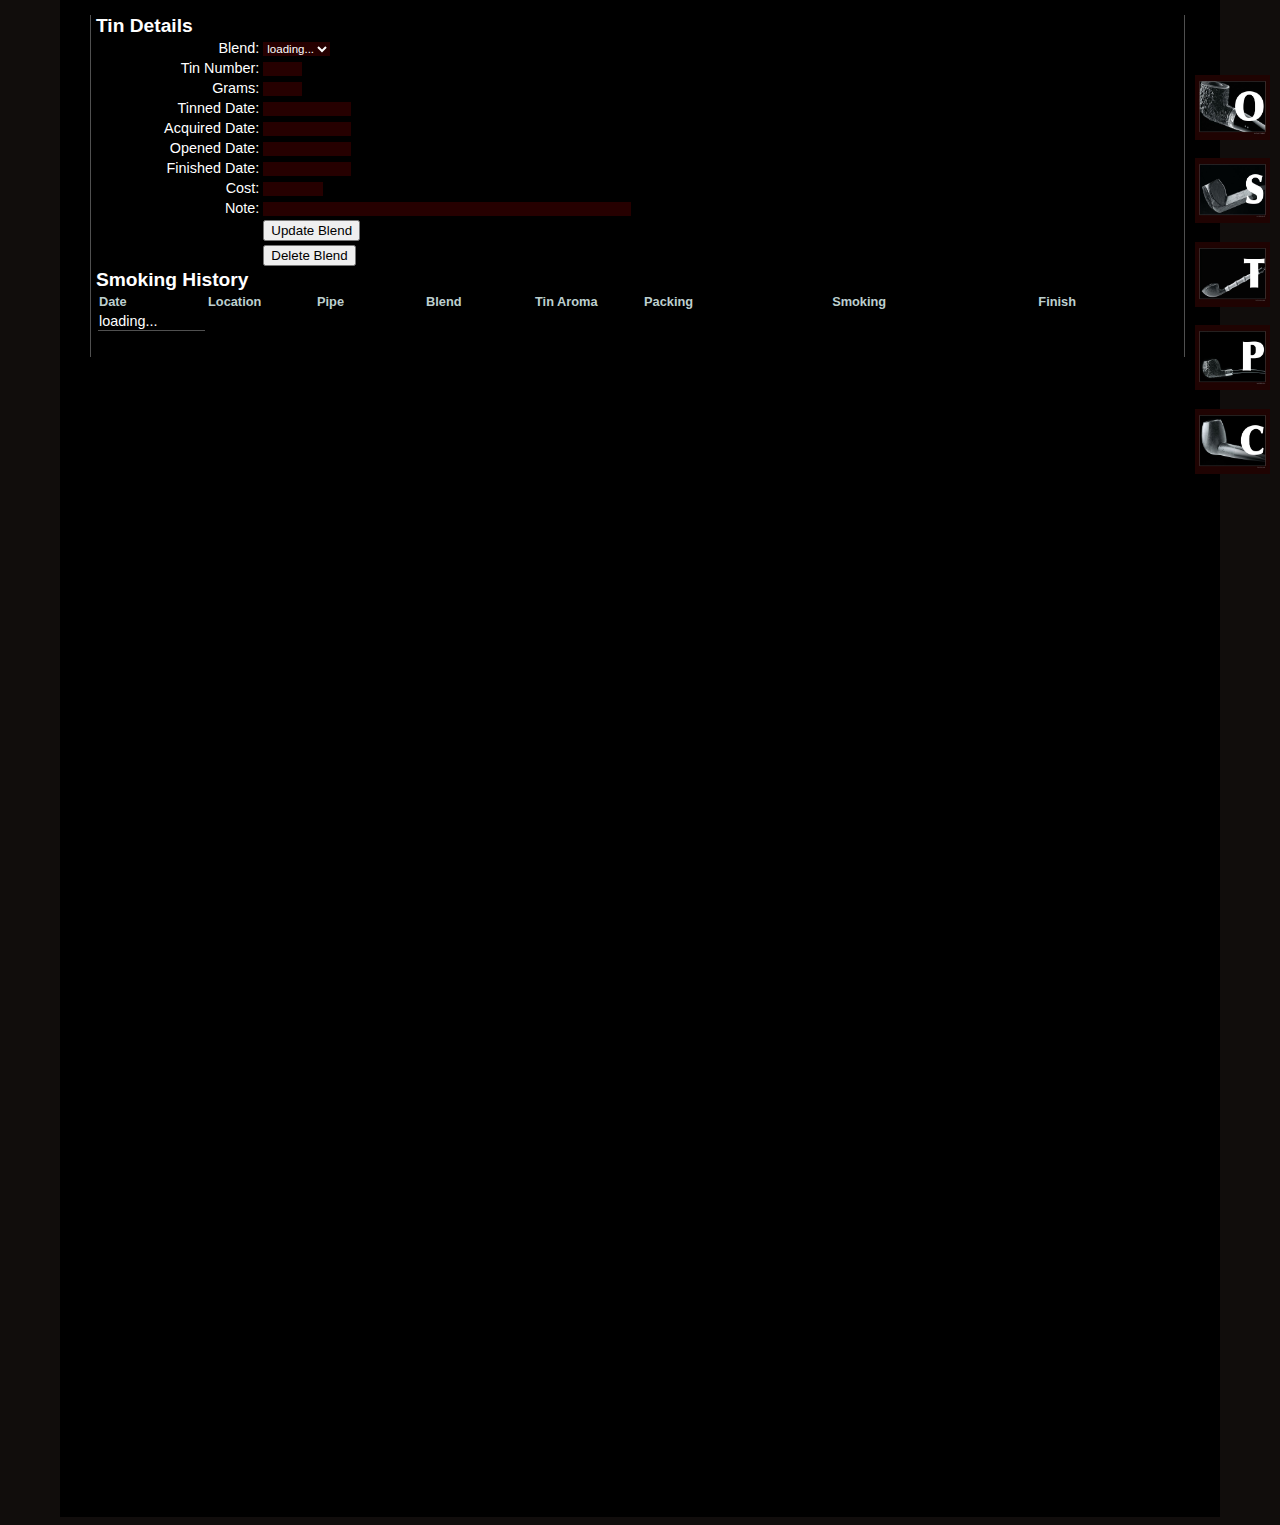
<file: ui/tin.html>
<!DOCTYPE html>
<html lang="en">
<head>
    <meta charset="UTF-8">
    <title>Tin Details</title>
    <style type="text/css">
        @import url(_3columnlayout.css);
        @import url(_global.css);
        @import url(_tins.css);
        @import url(_smokes.css);
    </style>
    <script src="https://ajax.googleapis.com/ajax/libs/jquery/1.12.4/jquery.min.js"></script>
    <script src="sorttable.js"></script>
    <script src="geturlparameter.js"></script>
    <script src="fillinblendselector.js"></script>
    <script src="fillinsmokestable.js"></script>
    <script type="text/javascript">
        $(function(){
            $("#rightcontent").load("_rightcontent.html");
        });
    </script>
    <script type="text/javascript">
        "use strict";
        function putTin() {
            var XHR = new XMLHttpRequest();

            var jd = {};
            var blendID;

            var fd = $("#updateTinForm").serializeArray();
            $.each(fd, function() {
                if ((this.name == "tin_number") || (this.name == "grams") || (this.name == "acquire_cost")) {
                    jd[this.name] = this.value || '0';
                } else {
                    jd[this.name] = this.value || '';
                }
                if (this.name=="blend") {
                    blendID=this.value;
                }

            });

            XHR.addEventListener('load', function(event) {
                window.location.href = "tobacco.html";
            });

            XHR.addEventListener('error', function(event) {
                alert("error updating blend");
            });

            XHR.open('PUT', 'https://vyvrxxzwi9.execute-api.us-west-2.amazonaws.com/beta/blends/'+blendID+'/tins/'+getURLParameter("id"), true);
            XHR.setRequestHeader("Content-Type", "application/json;charset=UTF-8");
            XHR.setRequestHeader("x-api-key", "T7rjybCXgkaRhDky3Stks7YjelXvwOamYkEUgWN5");
            XHR.send(JSON.stringify(jd));
        }
    </script>
    <script type="text/javascript">
        "use strict";
        function deleteTin() {
            var XHR = new XMLHttpRequest();

            var jd = {};
            var blendID;

            var fd = $("#updateTinForm").serializeArray();
            $.each(fd, function() {
                if (this.name=="blend") {
                    blendID=this.value;
                }

            });

            XHR.addEventListener('load', function(event) {
                window.location.href = "tobacco.html";
            });

            XHR.addEventListener('error', function(event) {
                alert("error deleting blend");
            });

            XHR.open('DELETE', 'https://vyvrxxzwi9.execute-api.us-west-2.amazonaws.com/beta/blends/'+blendID+'/tins/'+getURLParameter("id"), true);
            XHR.setRequestHeader("Content-Type", "application/json;charset=UTF-8");
            XHR.setRequestHeader("x-api-key", "T7rjybCXgkaRhDky3Stks7YjelXvwOamYkEUgWN5");
            XHR.send();
        }
    </script>
    <script  type="text/javascript">
        "use strict"

        function fillInTinForm() {
            var XHR = new XMLHttpRequest();

            XHR.addEventListener('load', function(event) {
                var tinsJSON = JSON.parse(XHR.responseText);
                var tinJSON = tinsJSON[0];
                var form = document.forms['updateTinForm'];
                if (tinJSON) {
                    fillInBlendSelector(tinJSON.blend);
                    form.elements['tin_number'].value = tinJSON.tin_number;
                    form.elements['grams'].value = tinJSON.grams;
                    if (tinJSON.package_date && tinJSON.package_date.substring(0,1)!="0") {
                        form.elements['package_date'].value = tinJSON.package_date.substring(0,10);
                    } else {
                        form.elements['package_date'].value = "";
                    }
                    if (tinJSON.acquire_date && tinJSON.acquire_date.substring(0,1)!="0") {
                        form.elements['acquire_date'].value = tinJSON.acquire_date.substring(0,10);
                    } else {
                        form.elements['acquire_date'].value = "";
                    }
                    if (tinJSON.open_date && tinJSON.open_date.substring(0,1)!="0") {
                        form.elements['open_date'].value = tinJSON.open_date.substring(0,10);
                    } else {
                        form.elements['open_date'].value = "";
                    }
                    if (tinJSON.finish_date && tinJSON.finish_date.substring(0,1)!="0") {
                        form.elements['finish_date'].value = tinJSON.finish_date.substring(0,10);
                    } else {
                        form.elements['finish_date'].value = "";
                    }
                    form.elements['acquire_cost'].value = tinJSON.acquire_cost;
                    form.elements['note'].value = tinJSON.note;
                    fillInSmokesTable(null,null,tinJSON.id);
                } else {
                    form.elements['tin_number'].value = "not found";
                }
            });

            XHR.addEventListener('error', function(event) {
                alert("error loading tin");
            });

            XHR.open('GET', 'https://vyvrxxzwi9.execute-api.us-west-2.amazonaws.com/beta/tins/'+getURLParameter("id"), true);
            XHR.setRequestHeader("Content-Type", "application/json;charset=UTF-8");
            XHR.setRequestHeader("x-api-key", "T7rjybCXgkaRhDky3Stks7YjelXvwOamYkEUgWN5");
            XHR.send();
        }
    </script>
</head>
<body onload="fillInTinForm()">
<div id="content">
    <div id="banner"></div>
    <div id="leftcontent"></div>
    <div id="centercontent">
        <h2>Tin Details</h2>
        <!--<table>-->
        <!--<tr><td class="tinFormLeft"></td><td class="tinFormRight"><img class="tin" src="" alt="loading..."/></td></tr>-->
        <!--</table>-->
        <form id="updateTinForm">
            <table>
                <tr><td class="tinFormLeft">Blend:</td><td class="tinFormRight"><select id="blendSelector" name="blend" tabindex=2><option value="loading">loading...</option></select></td></tr>
                <tr><td class="tinFormLeft">Tin Number:</td><td class="tinFormRight"><input type="text" name="tin_number" size="3"></td></tr>
                <tr><td class="tinFormLeft">Grams:</td><td class="tinFormRight"><input type="text" name="grams" size="3"></td></tr>
                <tr><td class="tinFormLeft">Tinned Date:</td><td class="tinFormRight"><input type="text" name="package_date" size="10"></td></tr>
                <tr><td class="tinFormLeft">Acquired Date:</td><td class="tinFormRight"><input type="text" name="acquire_date" size="10"></td></tr>
                <tr><td class="tinFormLeft">Opened Date:</td><td class="tinFormRight"><input type="text" name="open_date" size="10"></td></tr>
                <tr><td class="tinFormLeft">Finished Date:</td><td class="tinFormRight"><input type="text" name="finish_date" size="10"></td></tr>
                <tr><td class="tinFormLeft">Cost:</td><td class="tinFormRight"><input type="text" name="acquire_cost" size="6"></td></tr>
                <tr><td class="tinFormLeft">Note:</td><td class="tinFormRight"><input type="text" name="note" size="50"></td></tr>
                <tr><td class="tinFormLeft"></td><td class="tinFormRight"><button type="button" onclick="putTin()">Update Blend</button></td></tr>
                <tr><td class="tinFormLeft"></td><td class="tinFormRight"><button type="button" onclick="deleteTin()">Delete Blend</button></td>
            </table>
        </form>
        <h2>Smoking History</h2>
        <table id="smokesTable" class="sortable">
            <thead>
            <tr>
                <th class="sdate">Date</th>
                <th class="location">Location</th>
                <th class="pipe">Pipe</th>
                <th class="blend">Blend</th>
                <th class="tin">Tin Aroma</th>
                <th class="packing">Packing</th>
                <th class="smoking">Smoking</th>
                <th class="finish">Finish</th>
            </tr>
            </thead>
            <tbody>
            <tr><td>loading...</td></tr>
            </tbody>
        </table>
        <p></p>
        <div id="rightcontent"></div>
    </div>
</div>
</body>
</html>
</file>
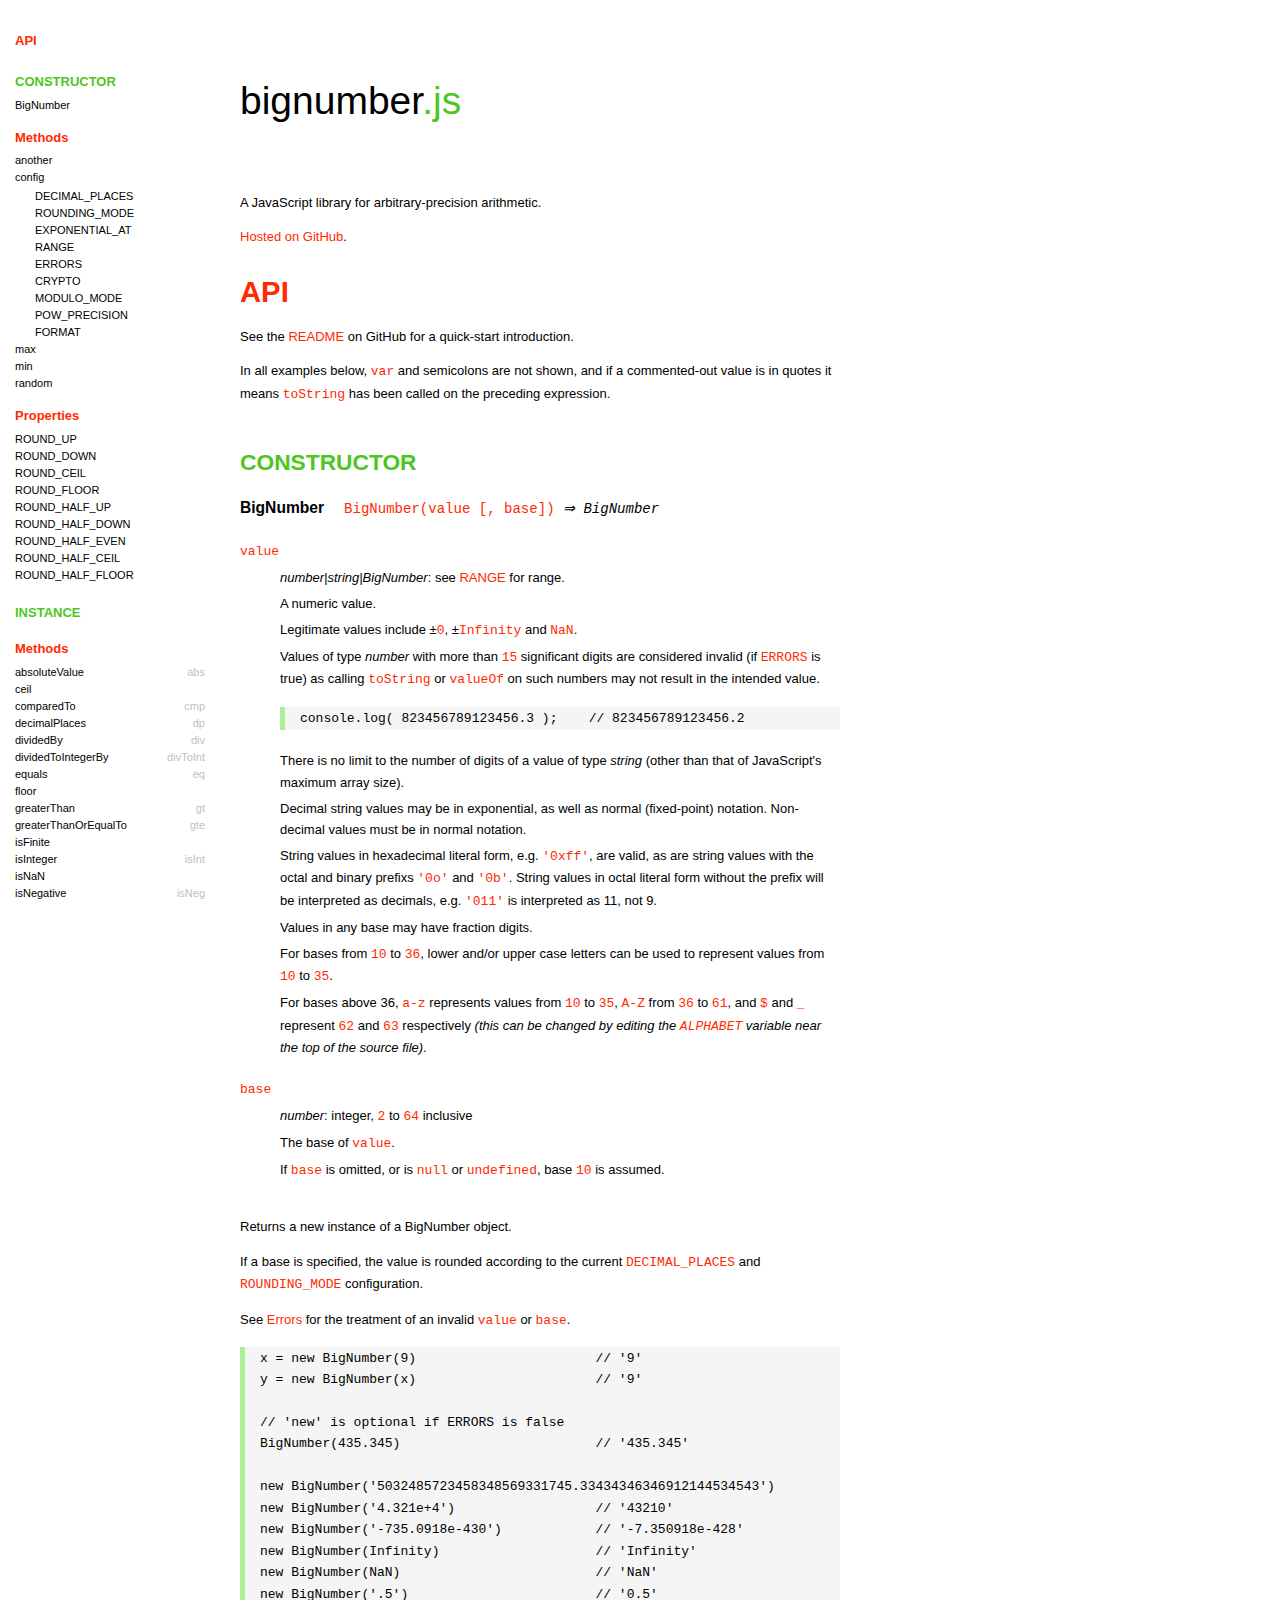
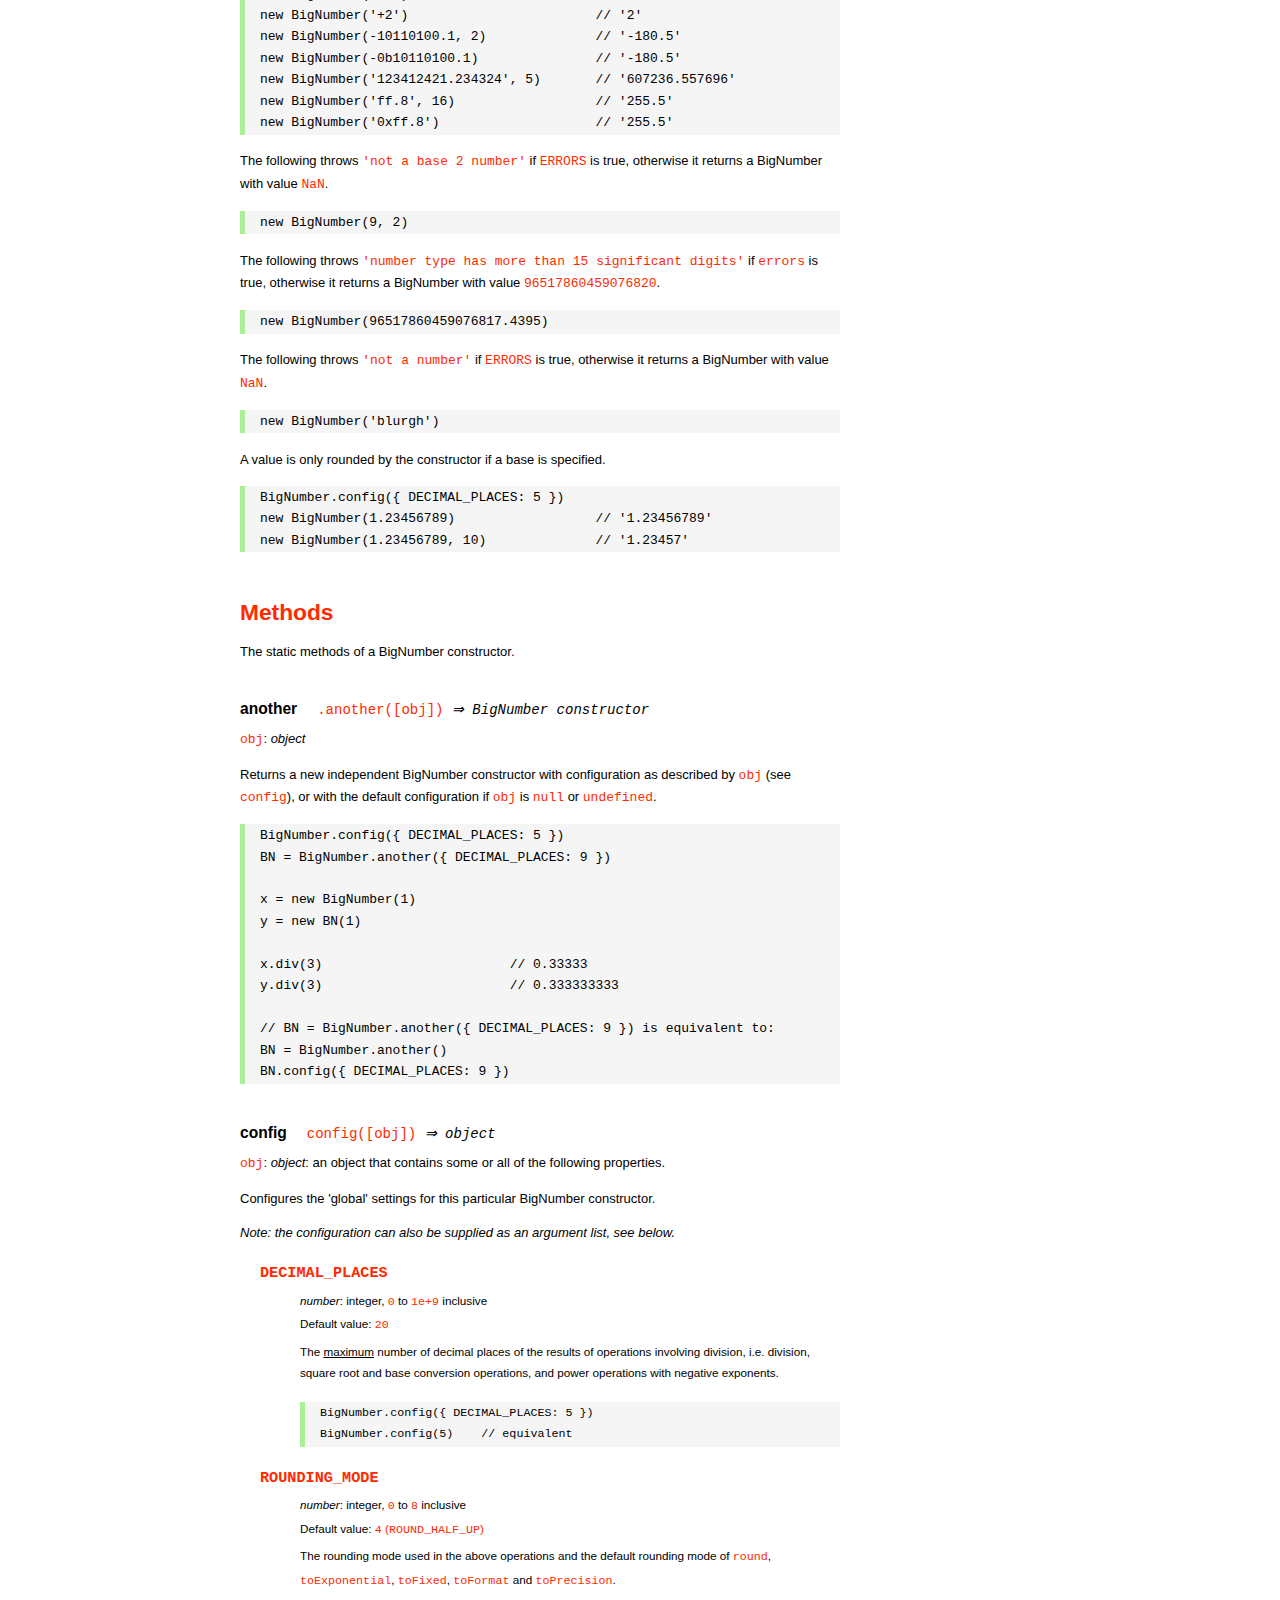
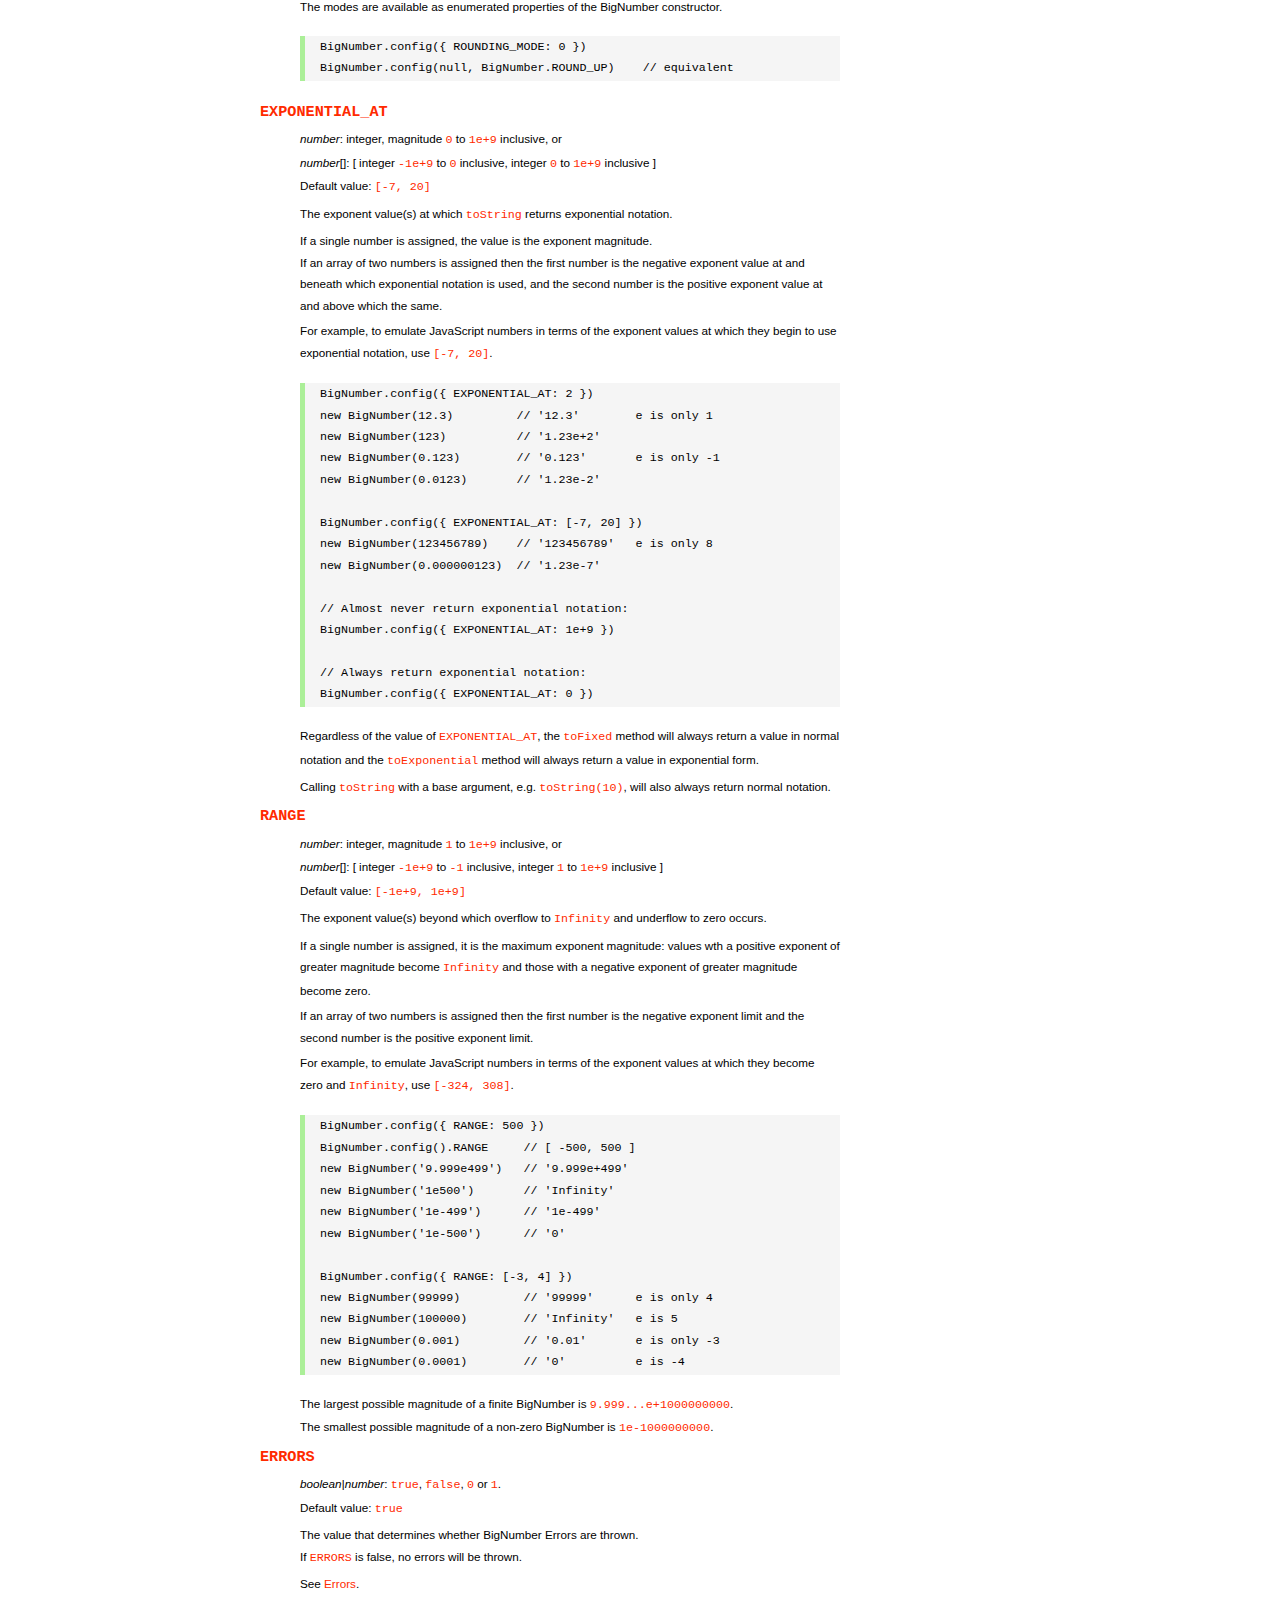
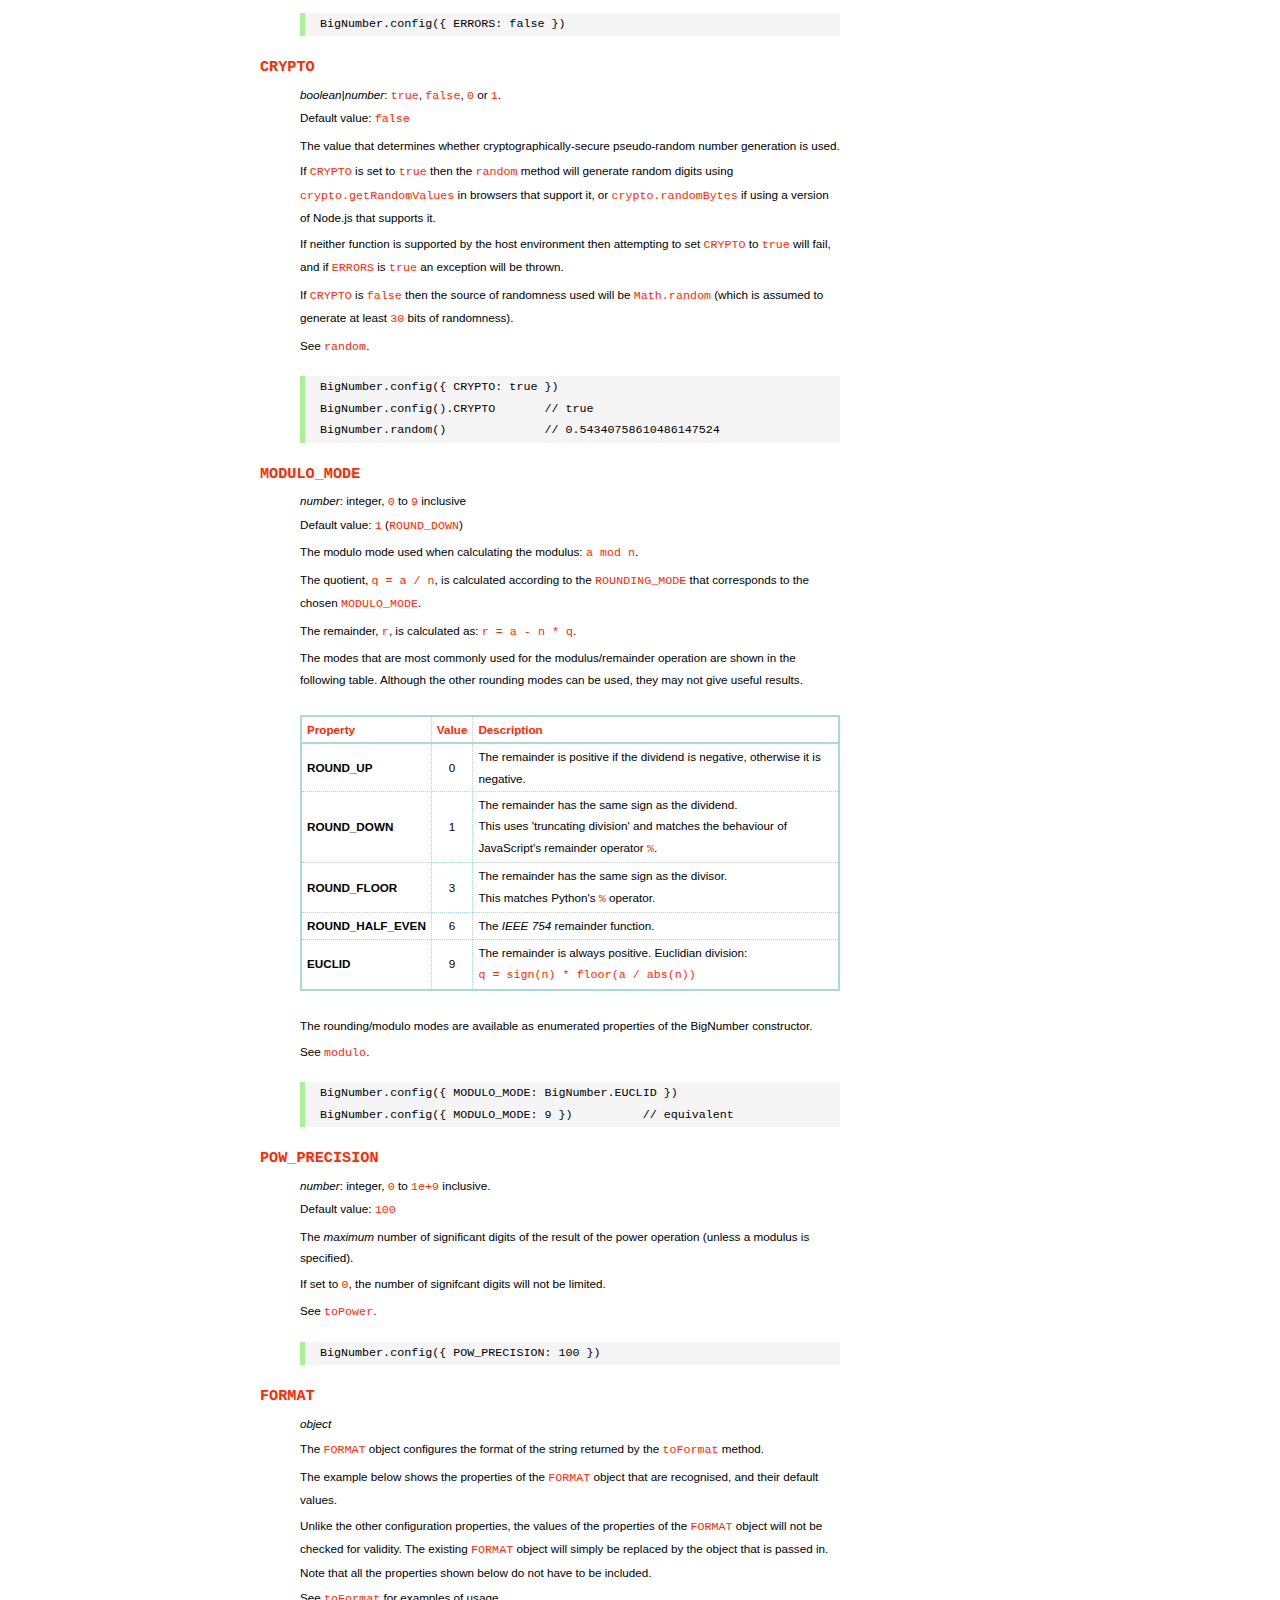
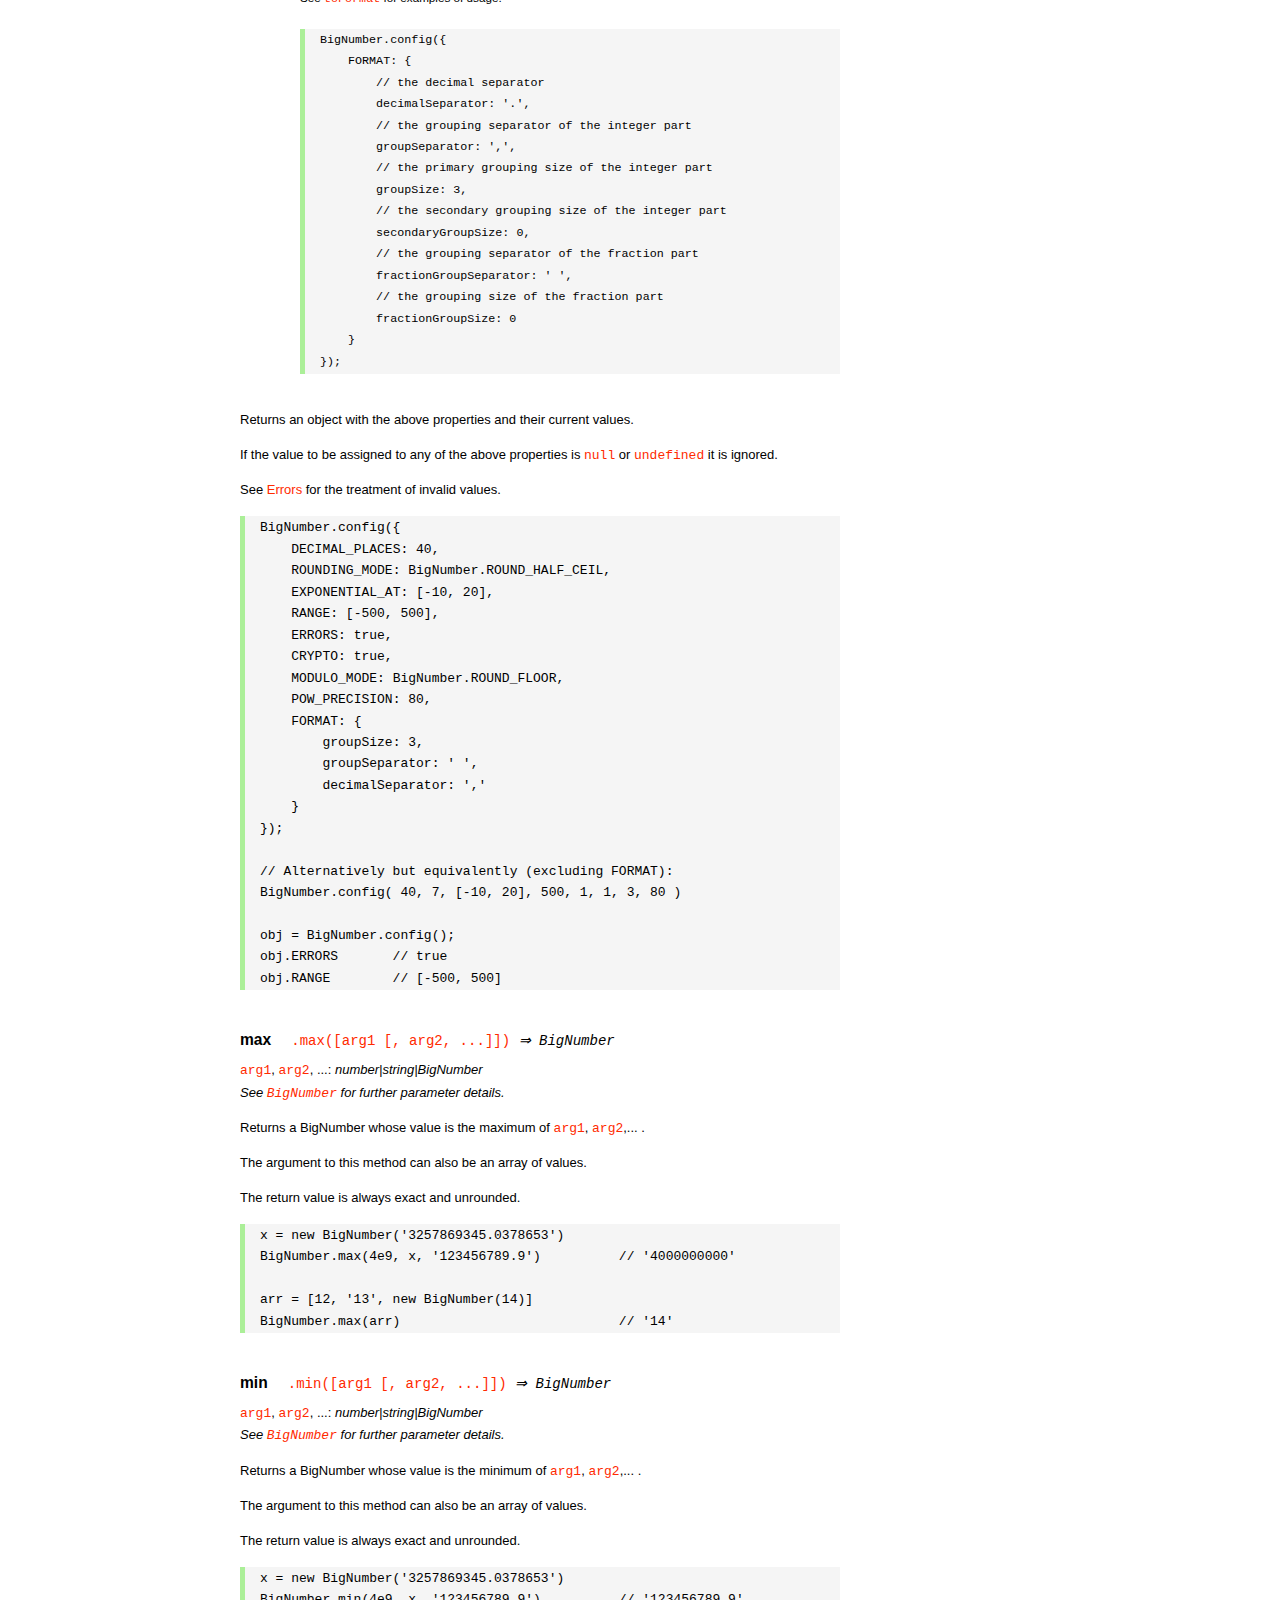
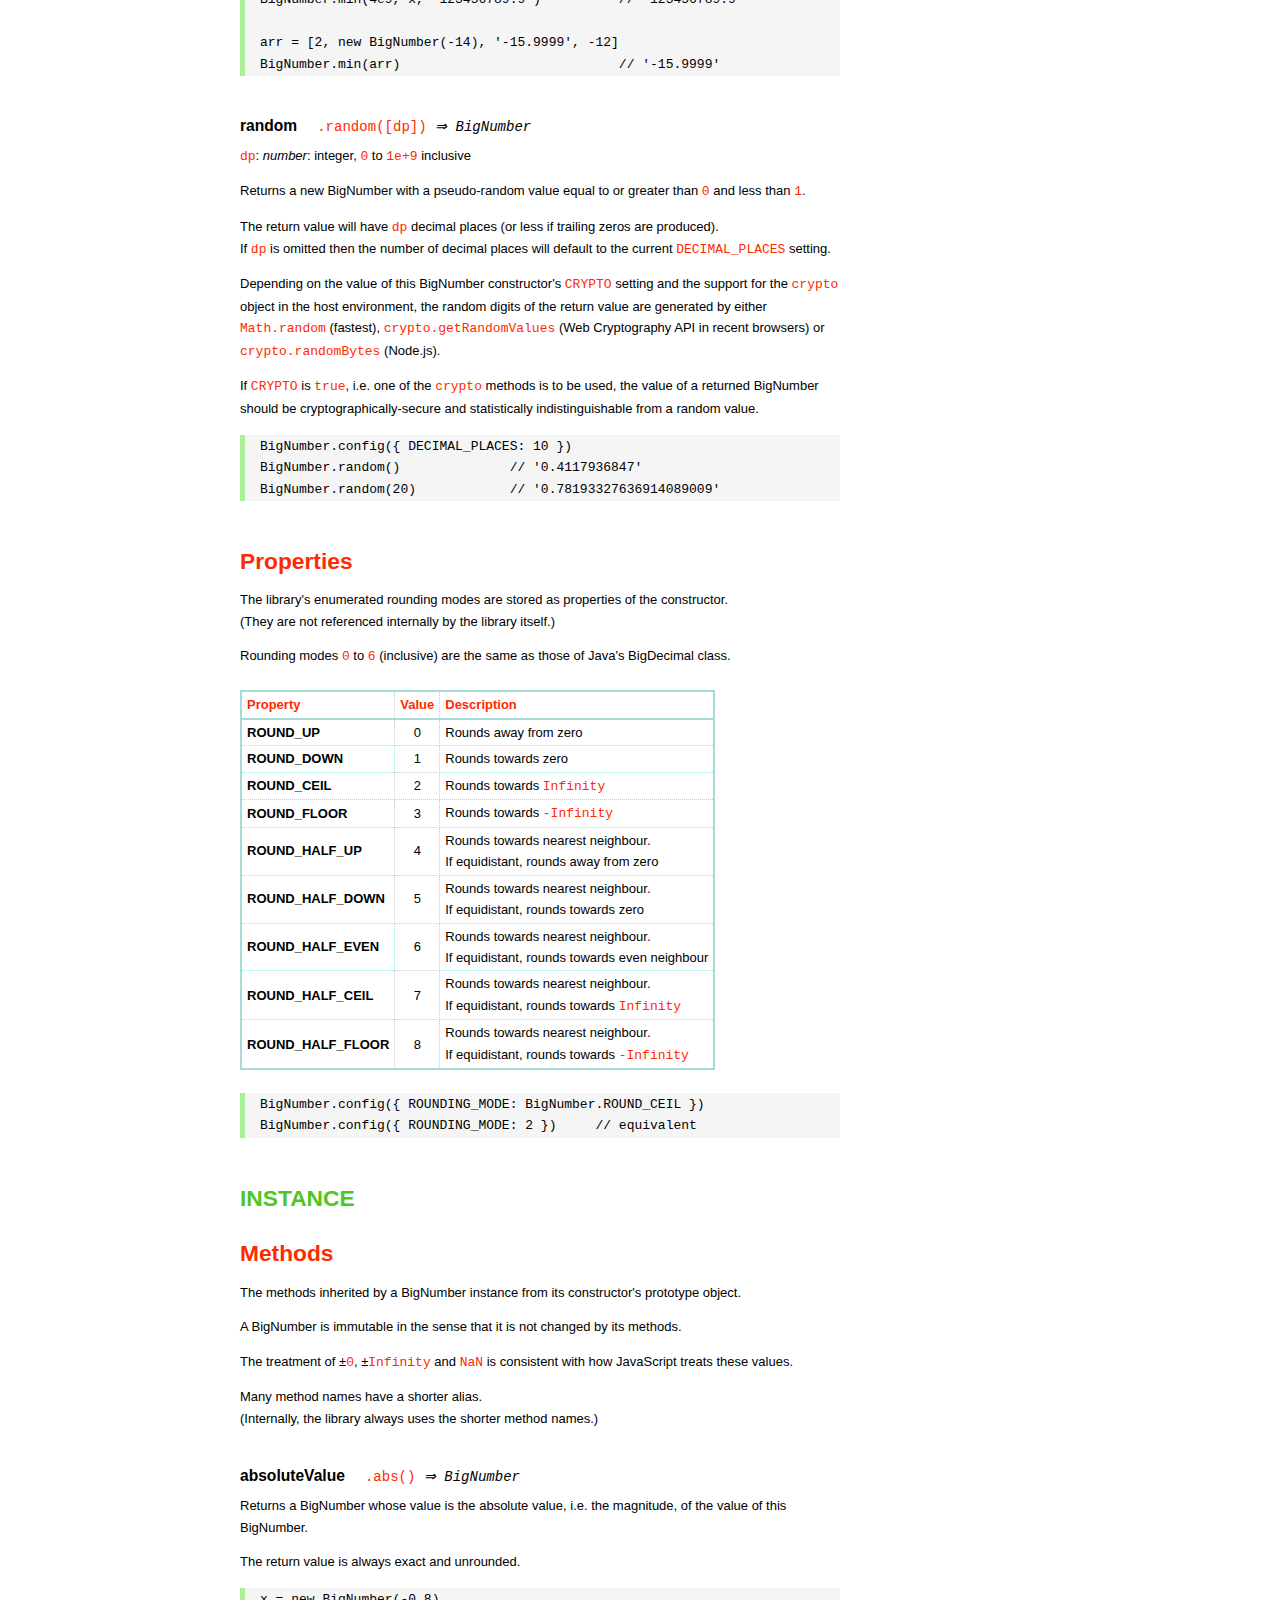
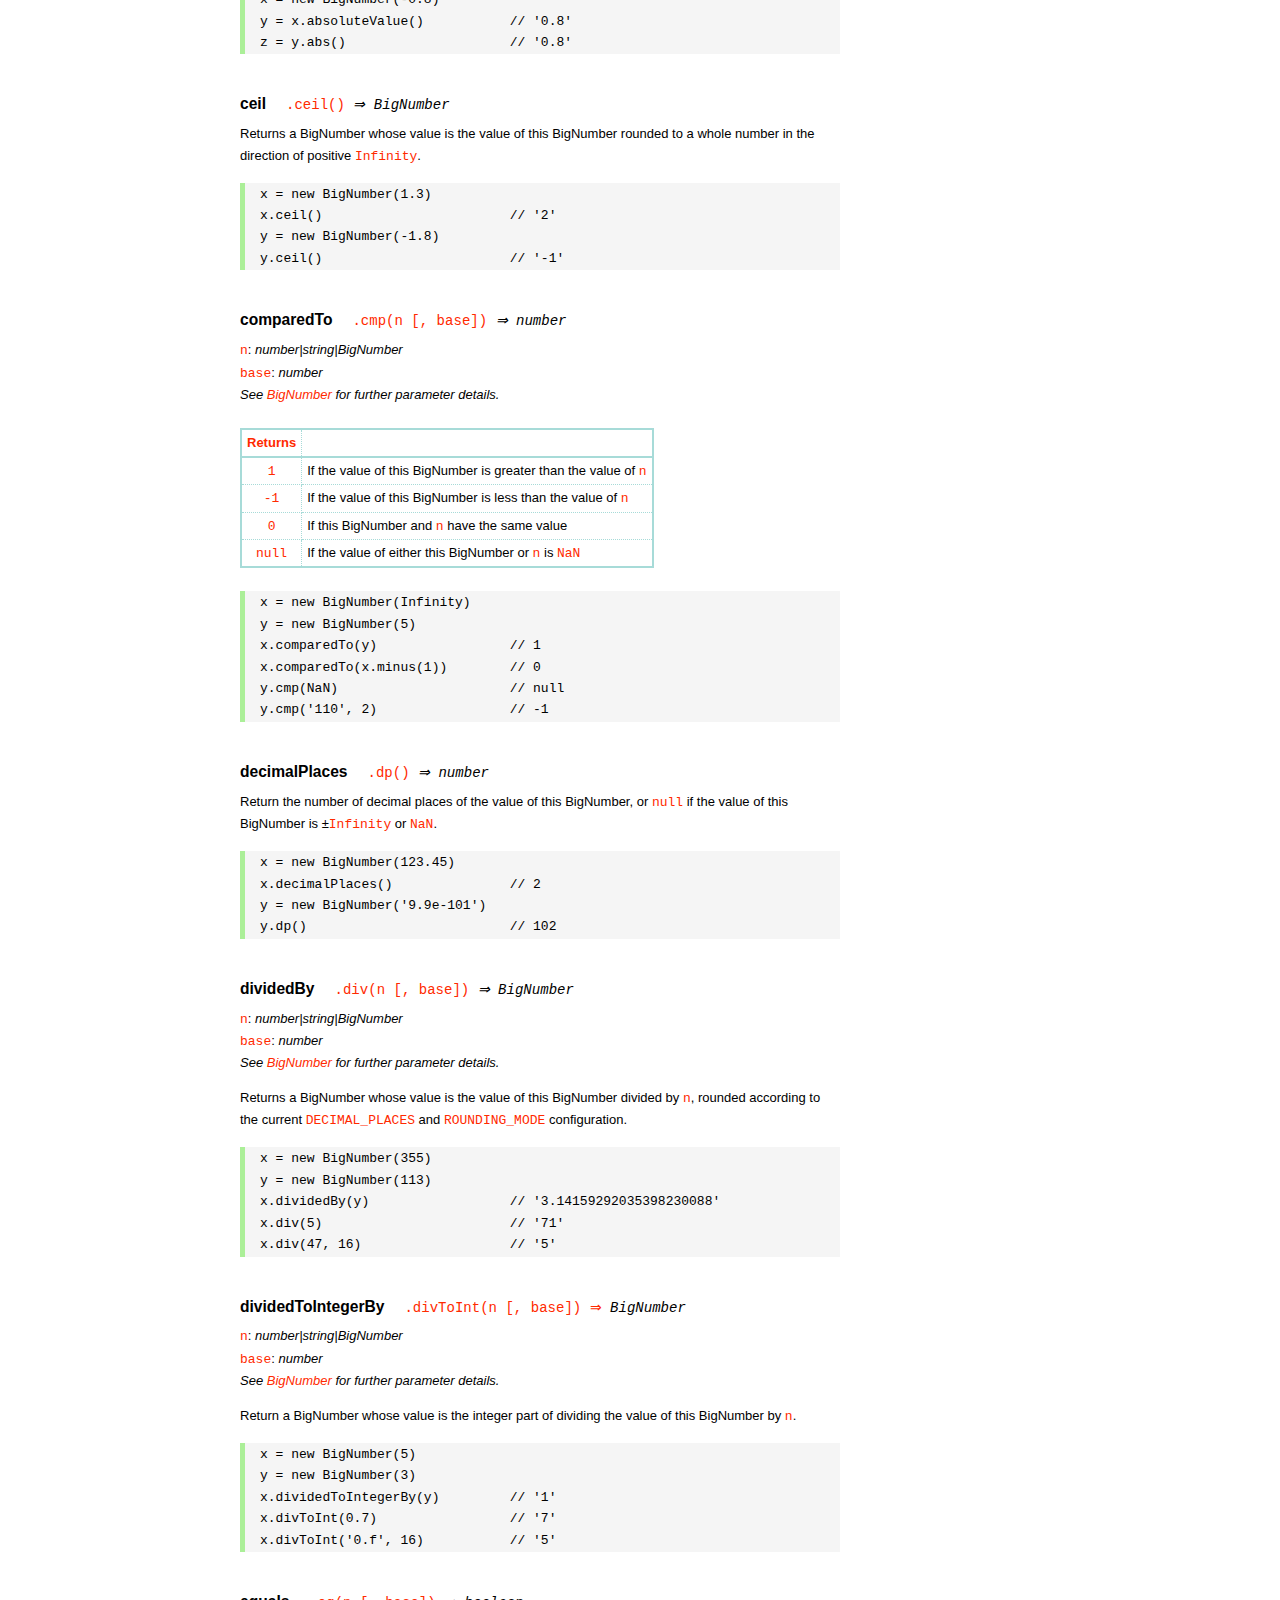
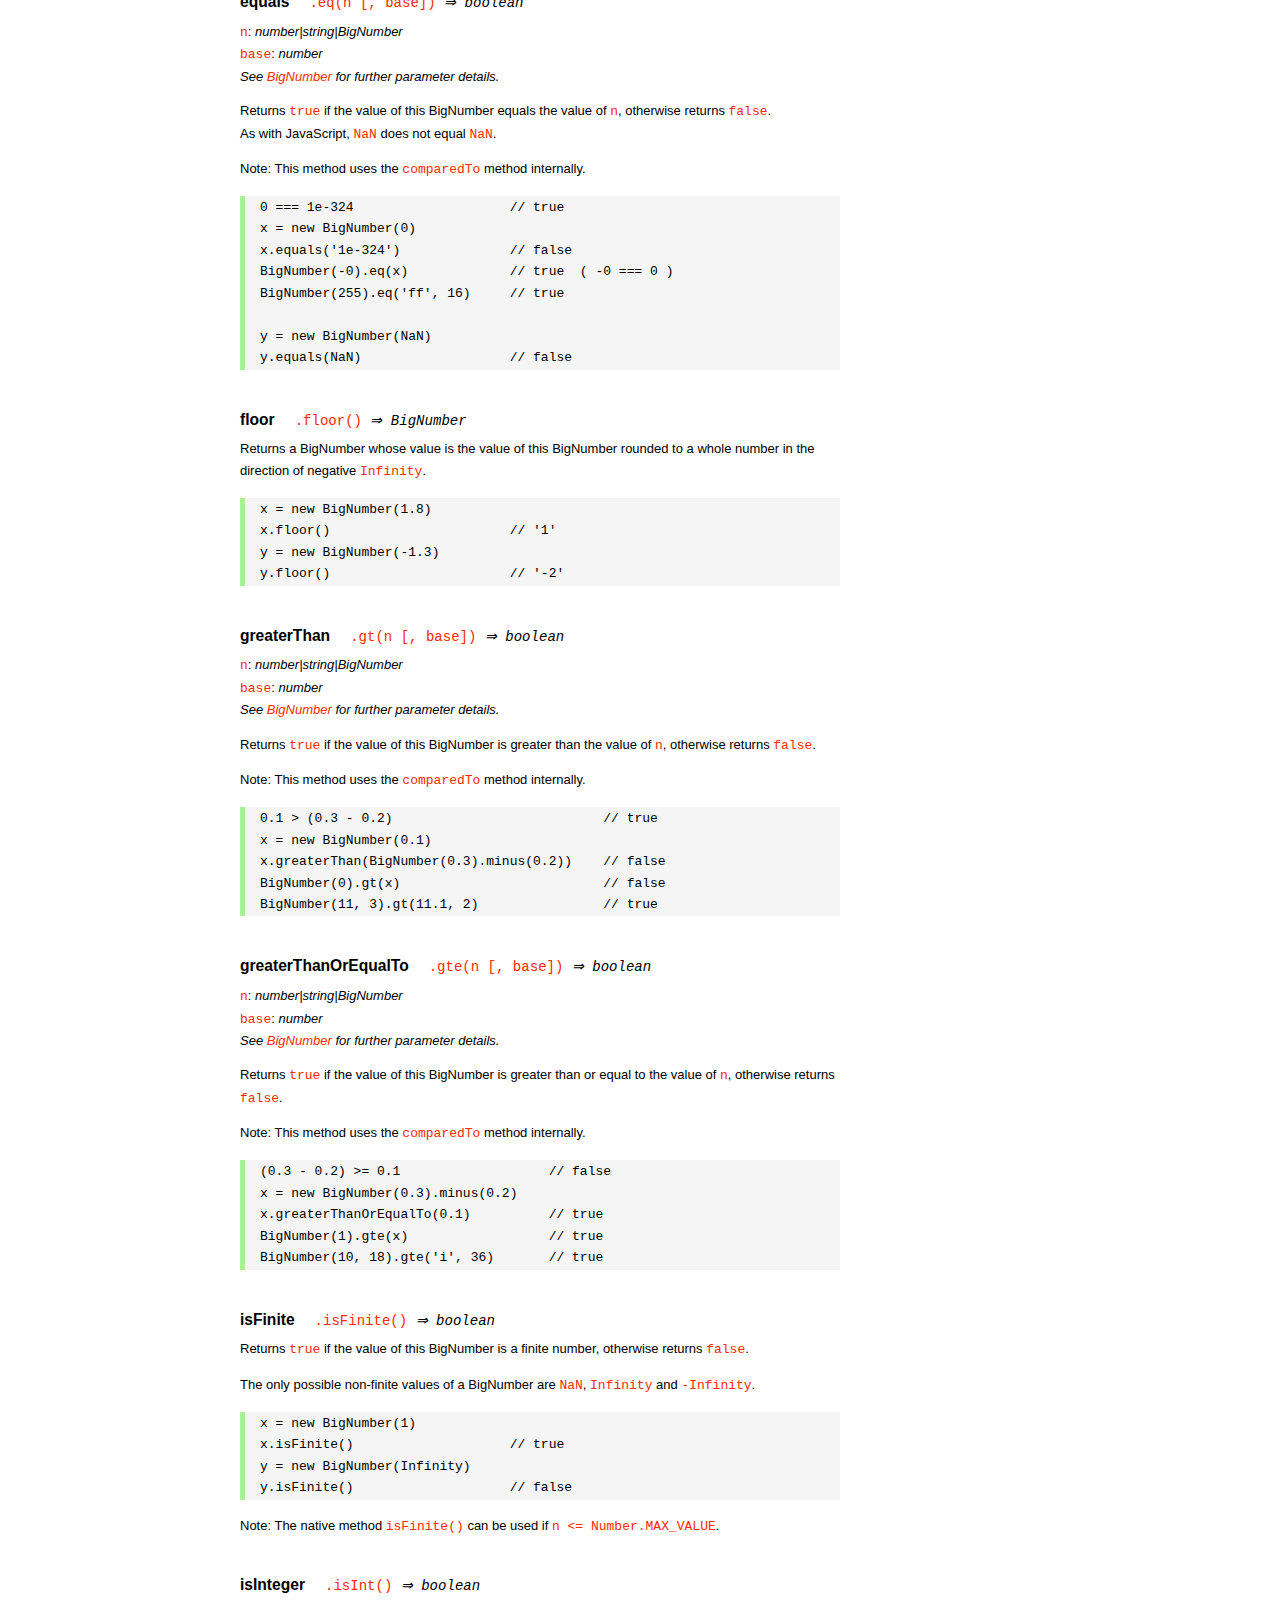
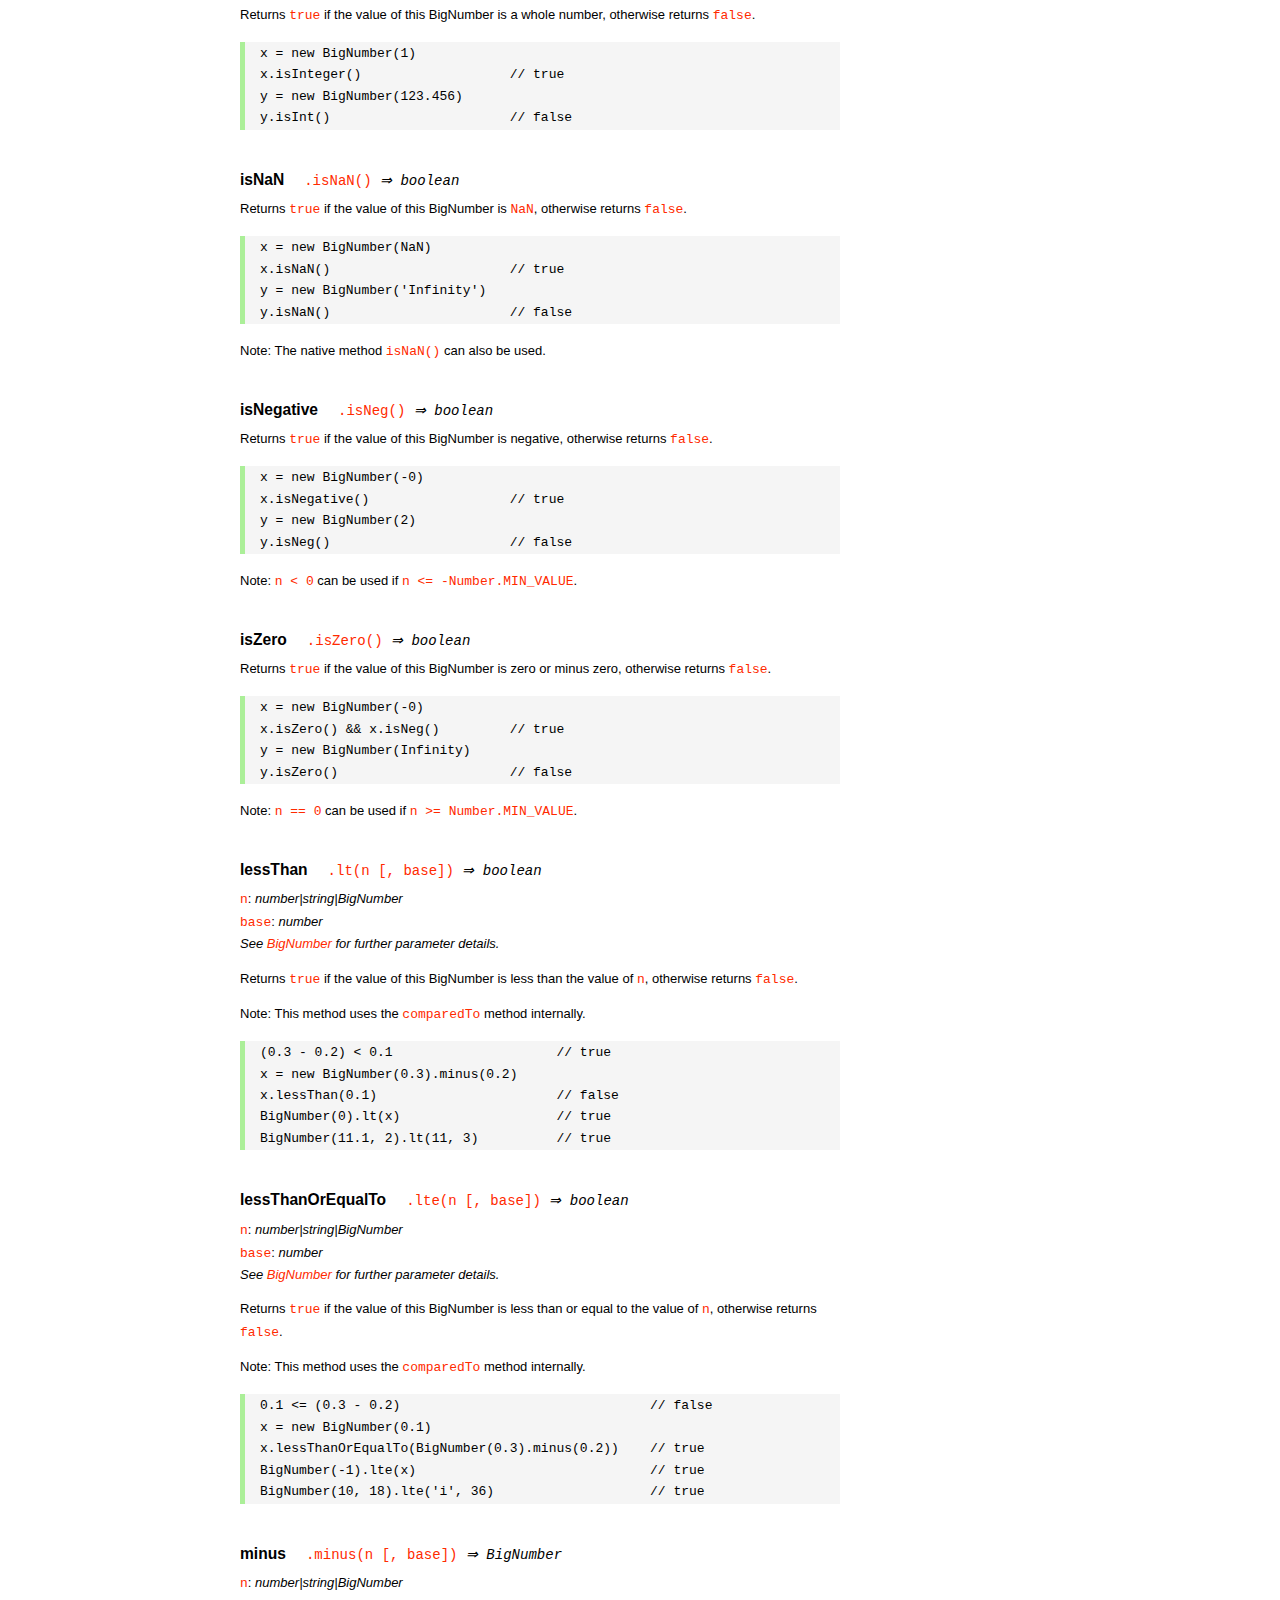
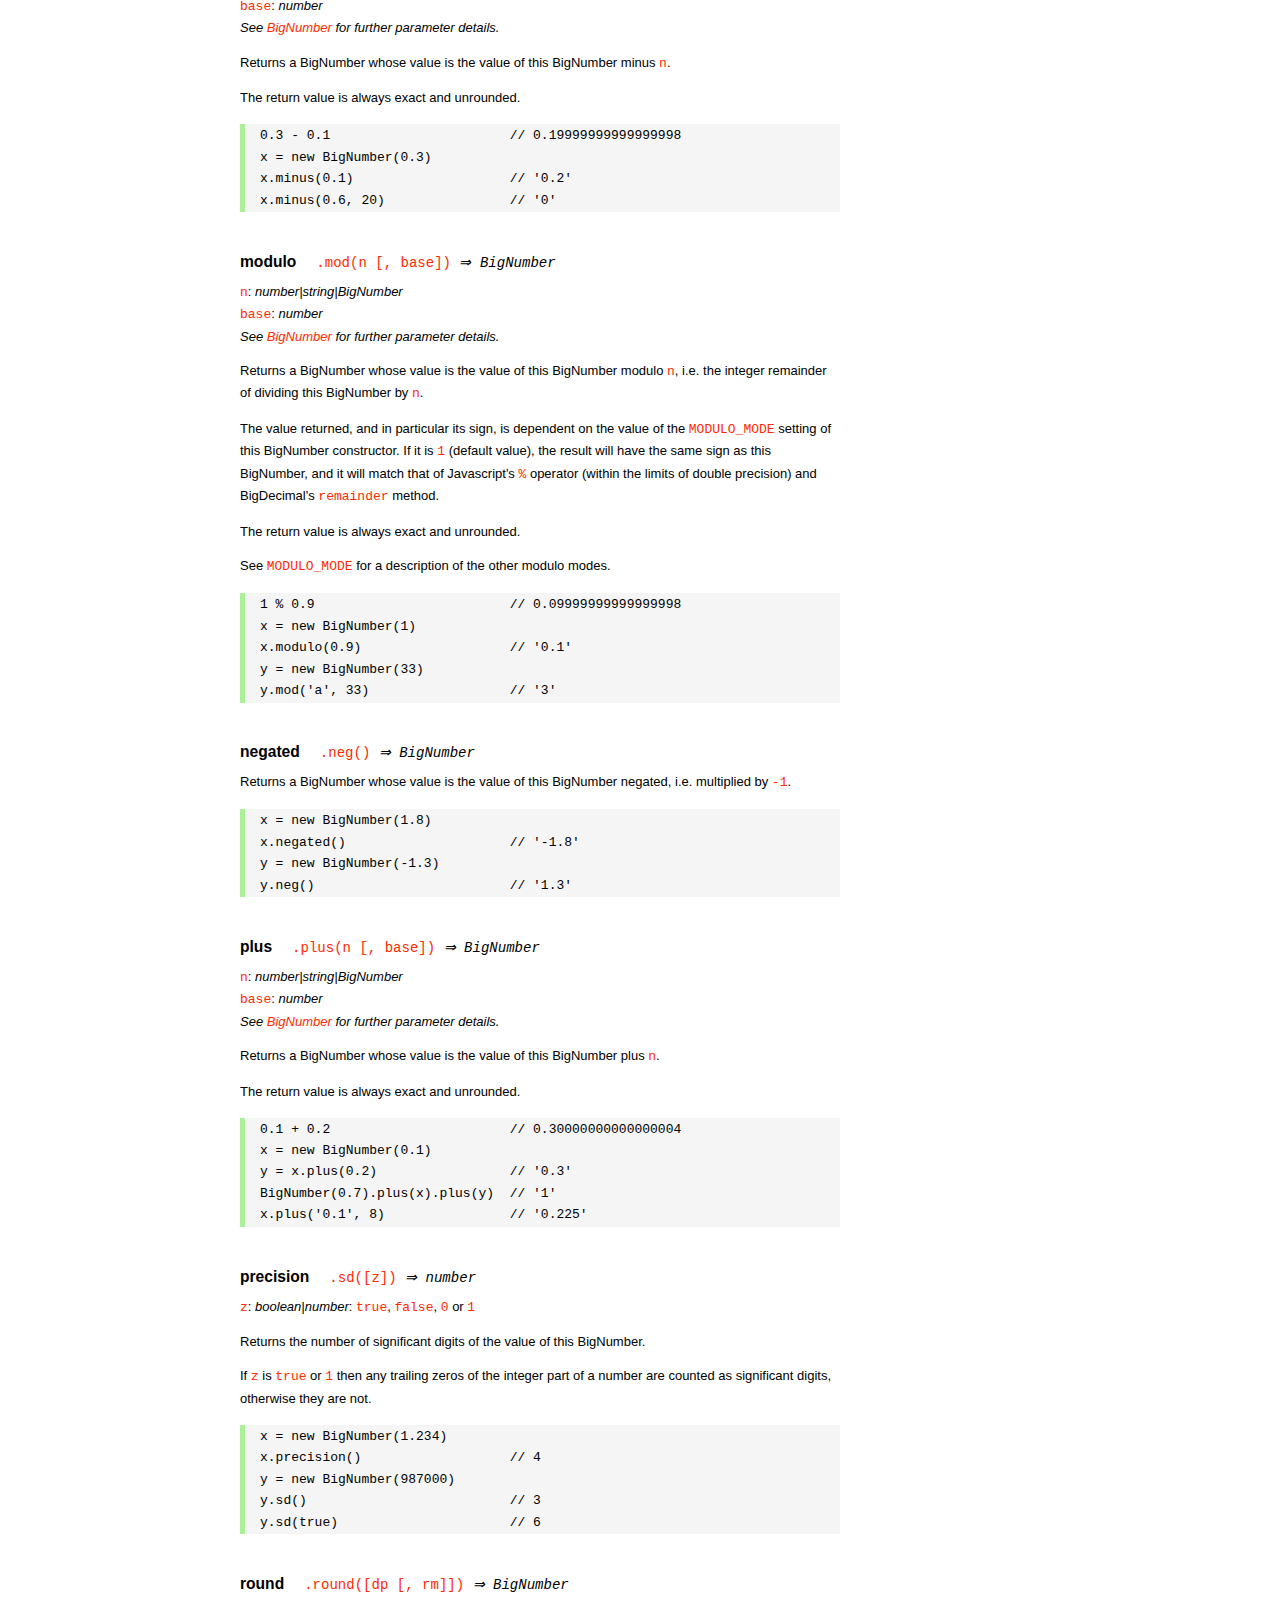
<file: node_modules/mysql/node_modules/bignumber.js/doc/API.html>
<!DOCTYPE HTML>
<html>
<head>
<meta charset="utf-8">
<meta http-equiv="X-UA-Compatible" content="IE=edge">
<meta name="Author" content="M Mclaughlin">
<title>bignumber.js API</title>
<style>
html{font-size:100%}
body{background:#fff;font-family:"Helvetica Neue",Helvetica,Arial,sans-serif;font-size:13px;
  line-height:1.65em;min-height:100%;margin:0}
body,i{color:#000}
.nav{background:#fff;position:fixed;top:0;bottom:0;left:0;width:200px;overflow-y:auto;
  padding:15px 0 30px 15px}
div.container{width:600px;margin:50px 0 50px 240px}
p{margin:0 0 1em;width:600px}
pre,ul{margin:1em 0}
h1,h2,h3,h4,h5{margin:0;padding:1.5em 0 0}
h1,h2{padding:.75em 0}
!h1{font:400 3em Consolas,monaco,monospace;color:#000;margin-bottom:1em}
h1{font:400 3em Verdana,sans-serif;color:#000;margin-bottom:1em}
h2{font-size:2.25em;color:#ff2a00}
h3{font-size:1.75em;color:#4dc71f}
h4{font-size:1.75em;color:#ff2a00;padding-bottom:.75em}
h5{font-size:1.2em;margin-bottom:.4em}
h6{font-size:1.1em;margin-bottom:0.8em;padding:0.5em 0}
dd{padding-top:.35em}
dt{padding-top:.5em}
b{font-weight:700}
dt b{font-size:1.3em}
a,a:visited{color:#ff2a00;text-decoration:none}
a:active,a:hover{outline:0;text-decoration:underline}
.nav a,.nav b,.nav a:visited{display:block;color:#ff2a00;font-weight:700; margin-top:15px}
.nav b{color:#4dc71f;margin-top:20px;cursor:default;width:auto}
ul{list-style-type:none;padding:0 0 0 20px}
.nav ul{line-height:14px;padding-left:0;margin:5px 0 0}
.nav ul a,.nav ul a:visited,span{display:inline;color:#000;font-family:Verdana,Geneva,sans-serif;
  font-size:11px;font-weight:400;margin:0}
.inset,ul.inset{margin-left:20px}
.inset{font-size:.9em}
.nav li{width:auto;margin:0 0 3px}
.alias{font-style:italic;margin-left:20px}
table{border-collapse:collapse;border-spacing:0;border:2px solid #a7dbd8;margin:1.75em 0;padding:0}
td,th{text-align:left;margin:0;padding:2px 5px;border:1px dotted #a7dbd8}
th{border-top:2px solid #a7dbd8;border-bottom:2px solid #a7dbd8;color:#ff2a00}
code,pre{font-family:Consolas, monaco, monospace;font-weight:400}
pre{background:#f5f5f5;white-space:pre-wrap;word-wrap:break-word;border-left:5px solid #abef98;
  padding:1px 0 1px 15px;margin:1.2em 0}
code,.nav-title{color:#ff2a00}
.end{margin-bottom:25px}
.centre{text-align:center}
.error-table{font-size:13px;width:100%}
#faq{margin:3em 0 0}
li span{float:right;margin-right:10px;color:#c0c0c0}
#js{font:inherit;color:#4dc71f}
</style>
</head>
<body>

  <div class="nav">

    <a class='nav-title' href="#">API</a>

    <b> CONSTRUCTOR </b>
    <ul>
      <li><a href="#bignumber">BigNumber</a></li>
    </ul>

    <a href="#methods">Methods</a>
    <ul>
      <li><a href="#another">another</a></li>
      <li><a href="#config" >config</a></li>
      <li>
        <ul class="inset">
          <li><a href="#decimal-places">DECIMAL_PLACES</a></li>
          <li><a href="#rounding-mode" >ROUNDING_MODE</a></li>
          <li><a href="#exponential-at">EXPONENTIAL_AT</a></li>
          <li><a href="#range"         >RANGE</a></li>
          <li><a href="#errors"        >ERRORS</a></li>
          <li><a href="#crypto"        >CRYPTO</a></li>
          <li><a href="#modulo-mode"   >MODULO_MODE</a></li>
          <li><a href="#pow-precision" >POW_PRECISION</a></li>
          <li><a href="#format"        >FORMAT</a></li>
        </ul>
      </li>
      <li><a href="#max"    >max</a></li>
      <li><a href="#min"    >min</a></li>
      <li><a href="#random" >random</a></li>
    </ul>

    <a href="#constructor-properties">Properties</a>
    <ul>
      <li><a href="#round-up"        >ROUND_UP</a></li>
      <li><a href="#round-down"      >ROUND_DOWN</a></li>
      <li><a href="#round-ceil"      >ROUND_CEIL</a></li>
      <li><a href="#round-floor"     >ROUND_FLOOR</a></li>
      <li><a href="#round-half-up"   >ROUND_HALF_UP</a></li>
      <li><a href="#round-half-down" >ROUND_HALF_DOWN</a></li>
      <li><a href="#round-half-even" >ROUND_HALF_EVEN</a></li>
      <li><a href="#round-half-ceil" >ROUND_HALF_CEIL</a></li>
      <li><a href="#round-half-floor">ROUND_HALF_FLOOR</a></li>
    </ul>

    <b> INSTANCE </b>

    <a href="#prototype-methods">Methods</a>
    <ul>
      <li><a href="#abs"    >absoluteValue       </a><span>abs</span>     </li>
      <li><a href="#ceil"   >ceil                </a>                     </li>
      <li><a href="#cmp"    >comparedTo          </a><span>cmp</span>     </li>
      <li><a href="#dp"     >decimalPlaces       </a><span>dp</span>      </li>
      <li><a href="#div"    >dividedBy           </a><span>div</span>     </li>
      <li><a href="#divInt" >dividedToIntegerBy  </a><span>divToInt</span></li>
      <li><a href="#eq"     >equals              </a><span>eq</span>      </li>
      <li><a href="#floor"  >floor               </a>                     </li>
      <li><a href="#gt"     >greaterThan         </a><span>gt</span>      </li>
      <li><a href="#gte"    >greaterThanOrEqualTo</a><span>gte</span>     </li>
      <li><a href="#isF"    >isFinite            </a>                     </li>
      <li><a href="#isInt"  >isInteger           </a><span>isInt</span>   </li>
      <li><a href="#isNaN"  >isNaN               </a>                     </li>
      <li><a href="#isNeg"  >isNegative          </a><span>isNeg</span>   </li>
      <li><a href="#isZ"    >isZero              </a>                     </li>
      <li><a href="#lt"     >lessThan            </a><span>lt</span>      </li>
      <li><a href="#lte"    >lessThanOrEqualTo   </a><span>lte</span>     </li>
      <li><a href="#minus"  >minus               </a><span>sub</span>     </li>
      <li><a href="#mod"    >modulo              </a><span>mod</span>     </li>
      <li><a href="#neg"    >negated             </a><span>neg</span>     </li>
      <li><a href="#plus"   >plus                </a><span>add</span>     </li>
      <li><a href="#sd"     >precision           </a><span>sd</span>      </li>
      <li><a href="#round"  >round               </a>                     </li>
      <li><a href="#shift"  >shift               </a>                     </li>
      <li><a href="#sqrt"   >squareRoot          </a><span>sqrt</span>    </li>
      <li><a href="#times"  >times               </a><span>mul</span>     </li>
      <li><a href="#toD"    >toDigits            </a>                     </li>
      <li><a href="#toE"    >toExponential       </a>                     </li>
      <li><a href="#toFix"  >toFixed             </a>                     </li>
      <li><a href="#toFor"  >toFormat            </a>                     </li>
      <li><a href="#toFr"   >toFraction          </a>                     </li>
      <li><a href="#toJSON" >toJSON              </a>                     </li>
      <li><a href="#toN"    >toNumber            </a>                     </li>
      <li><a href="#pow"    >toPower             </a><span>pow</span>     </li>
      <li><a href="#toP"    >toPrecision         </a>                     </li>
      <li><a href="#toS"    >toString            </a>                     </li>
      <li><a href="#trunc"  >truncated           </a><span>trunc</span>   </li>
      <li><a href="#valueOf">valueOf             </a>                     </li>
    </ul>

    <a href="#instance-properties">Properties</a>
    <ul>
      <li><a href="#coefficient">c: coefficient</a></li>
      <li><a href="#exponent"   >e: exponent</a></li>
      <li><a href="#sign"       >s: sign</a></li>
    </ul>

    <a href="#zero-nan-infinity">Zero, NaN &amp; Infinity</a>
    <a href="#Errors">Errors</a>
    <a class='end' href="#faq">FAQ</a>

  </div>

  <div class="container">

    <h1>bignumber<span id='js'>.js</span></h1>

    <p>A JavaScript library for arbitrary-precision arithmetic.</p>
    <p><a href="https://github.com/MikeMcl/bignumber.js">Hosted on GitHub</a>. </p>

    <h2>API</h2>

    <p>
      See the <a href='https://github.com/MikeMcl/bignumber.js'>README</a> on GitHub for a
      quick-start introduction.
    </p>
    <p>
      In all examples below, <code>var</code> and semicolons are not shown, and if a commented-out
      value is in quotes it means <code>toString</code> has been called on the preceding expression.
    </p>


    <h3>CONSTRUCTOR</h3>

    <h5 id="bignumber">
      BigNumber<code class='inset'>BigNumber(value [, base]) <i>&rArr; BigNumber</i></code>
    </h5>
    <dl>
      <dt><code>value</code></dt>
      <dd>
        <i>number|string|BigNumber</i>: see <a href='#range'>RANGE</a> for
        range.
      </dd>
      <dd>
        A numeric value.
      </dd>
      <dd>
        Legitimate values include &plusmn;<code>0</code>, &plusmn;<code>Infinity</code> and
        <code>NaN</code>.
      </dd>
      <dd>
        Values of type <em>number</em> with more than <code>15</code> significant digits are
        considered invalid (if <a href='#errors'><code>ERRORS</code></a> is true) as calling
        <code><a href='#toS'>toString</a></code> or <code><a href='#valueOf'>valueOf</a></code> on
        such numbers may not result in the intended value.
        <pre>console.log( 823456789123456.3 );    // 823456789123456.2</pre>
      </dd>
      <dd>
        There is no limit to the number of digits of a value of type <em>string</em> (other than
        that of JavaScript's maximum array size).
      </dd>
      <dd>
        Decimal string values may be in exponential, as well as normal (fixed-point) notation.
        Non-decimal values must be in normal notation.
      </dd>
      <dd>
        String values in hexadecimal literal form, e.g. <code>'0xff'</code>, are valid, as are
        string values with the octal and binary prefixs <code>'0o'</code> and <code>'0b'</code>.
        String values in octal literal form without the prefix will be interpreted as
        decimals, e.g. <code>'011'</code> is interpreted as 11, not 9.
      </dd>
      <dd>Values in any base may have fraction digits.</dd>
      <dd>
        For bases from <code>10</code> to <code>36</code>, lower and/or upper case letters can be
        used to represent values from <code>10</code> to <code>35</code>.
      </dd>
      <dd>
        For bases above 36, <code>a-z</code> represents values from <code>10</code> to
        <code>35</code>, <code>A-Z</code> from <code>36</code> to <code>61</code>, and
        <code>$</code> and <code>_</code> represent <code>62</code> and <code>63</code> respectively
        <i>(this can be changed by editing the <code>ALPHABET</code> variable near the top of the
        source file)</i>.
      </dd>
    </dl>
    <dl>
      <dt><code>base</code></dt>
      <dd>
        <i>number</i>: integer, <code>2</code> to <code>64</code> inclusive
      </dd>
      <dd>The base of <code>value</code>.</dd>
      <dd>
        If <code>base</code> is omitted, or is <code>null</code> or <code>undefined</code>, base
        <code>10</code> is assumed.
      </dd>
    </dl>
    <br />
    <p>Returns a new instance of a BigNumber object.</p>
    <p>
      If a base is specified, the value is rounded according to
      the current <a href='#decimal-places'><code>DECIMAL_PLACES</code></a> and
      <a href='#rounding-mode'><code>ROUNDING_MODE</code></a> configuration.
    </p>
    <p>
      See <a href='#Errors'>Errors</a> for the treatment of an invalid <code>value</code> or
      <code>base</code>.
    </p>
    <pre>
x = new BigNumber(9)                       // '9'
y = new BigNumber(x)                       // '9'

// 'new' is optional if ERRORS is false
BigNumber(435.345)                         // '435.345'

new BigNumber('5032485723458348569331745.33434346346912144534543')
new BigNumber('4.321e+4')                  // '43210'
new BigNumber('-735.0918e-430')            // '-7.350918e-428'
new BigNumber(Infinity)                    // 'Infinity'
new BigNumber(NaN)                         // 'NaN'
new BigNumber('.5')                        // '0.5'
new BigNumber('+2')                        // '2'
new BigNumber(-10110100.1, 2)              // '-180.5'
new BigNumber(-0b10110100.1)               // '-180.5'
new BigNumber('123412421.234324', 5)       // '607236.557696'
new BigNumber('ff.8', 16)                  // '255.5'
new BigNumber('0xff.8')                    // '255.5'</pre>
    <p>
      The following throws <code>'not a base 2 number'</code> if
      <a href='#errors'><code>ERRORS</code></a> is true, otherwise it returns a BigNumber with value
      <code>NaN</code>.
    </p>
    <pre>new BigNumber(9, 2)</pre>
    <p>
      The following throws <code>'number type has more than 15 significant digits'</code> if
      <a href='#errors'><code>errors</code></a> is true, otherwise it returns a BigNumber with value
      <code>96517860459076820</code>.
    </p>
    <pre>new BigNumber(96517860459076817.4395)</pre>
    <p>
      The following throws <code>'not a number'</code> if <a href='#errors'><code>ERRORS</code></a>
      is true, otherwise it returns a BigNumber with value <code>NaN</code>.
    </p>
    <pre>new BigNumber('blurgh')</pre>
    <p>
      A value is only rounded by the constructor if a base is specified.
    </p>
    <pre>BigNumber.config({ DECIMAL_PLACES: 5 })
new BigNumber(1.23456789)                  // '1.23456789'
new BigNumber(1.23456789, 10)              // '1.23457'</pre>



    <h4 id="methods">Methods</h4>
     <p>The static methods of a BigNumber constructor.</p>




    <h5 id="another">
       another<code class='inset'>.another([obj]) <i>&rArr; BigNumber constructor</i></code>
    </h5>
    <p><code>obj</code>: <i>object</i></p>
    <p>
      Returns a new independent BigNumber constructor with configuration as described by
      <code>obj</code> (see <a href='#config'><code>config</code></a>), or with the default
      configuration if <code>obj</code> is <code>null</code> or <code>undefined</code>.
    </p>
    <pre>BigNumber.config({ DECIMAL_PLACES: 5 })
BN = BigNumber.another({ DECIMAL_PLACES: 9 })

x = new BigNumber(1)
y = new BN(1)

x.div(3)                        // 0.33333
y.div(3)                        // 0.333333333

// BN = BigNumber.another({ DECIMAL_PLACES: 9 }) is equivalent to:
BN = BigNumber.another()
BN.config({ DECIMAL_PLACES: 9 })</pre>



    <h5 id="config">config<code class='inset'>config([obj]) <i>&rArr; object</i></code></h5>
    <p>
      <code>obj</code>: <i>object</i>: an object that contains some or all of the following
      properties.
    </p>
    <p>Configures the 'global' settings for this particular BigNumber constructor.</p>
    <p><i>Note: the configuration can also be supplied as an argument list, see below.</i></p>
    <dl class='inset'>
      <dt id="decimal-places"><code><b>DECIMAL_PLACES</b></code></dt>
      <dd>
        <i>number</i>: integer, <code>0</code> to <code>1e+9</code> inclusive<br />
        Default value: <code>20</code>
      </dd>
      <dd>
        The <u>maximum</u> number of decimal places of the results of operations involving
        division, i.e. division, square root and base conversion operations, and power
        operations with negative exponents.<br />
      </dd>
      <dd>
      <pre>BigNumber.config({ DECIMAL_PLACES: 5 })
BigNumber.config(5)    // equivalent</pre>
      </dd>



      <dt id="rounding-mode"><code><b>ROUNDING_MODE</b></code></dt>
      <dd>
        <i>number</i>: integer, <code>0</code> to <code>8</code> inclusive<br />
        Default value: <code>4</code> <a href="#round-half-up">(<code>ROUND_HALF_UP</code>)</a>
      </dd>
      <dd>
        The rounding mode used in the above operations and the default rounding mode of
        <a href='#round'><code>round</code></a>,
        <a href='#toE'><code>toExponential</code></a>,
        <a href='#toFix'><code>toFixed</code></a>,
        <a href='#toFor'><code>toFormat</code></a> and
        <a href='#toP'><code>toPrecision</code></a>.
      </dd>
      <dd>The modes are available as enumerated properties of the BigNumber constructor.</dd>
       <dd>
      <pre>BigNumber.config({ ROUNDING_MODE: 0 })
BigNumber.config(null, BigNumber.ROUND_UP)    // equivalent</pre>
        </dd>



      <dt id="exponential-at"><code><b>EXPONENTIAL_AT</b></code></dt>
      <dd>
        <i>number</i>: integer, magnitude <code>0</code> to <code>1e+9</code> inclusive, or
        <br />
        <i>number</i>[]: [ integer <code>-1e+9</code> to <code>0</code> inclusive, integer
        <code>0</code> to <code>1e+9</code> inclusive ]<br />
        Default value: <code>[-7, 20]</code>
      </dd>
      <dd>
        The exponent value(s) at which <code>toString</code> returns exponential notation.
      </dd>
      <dd>
        If a single number is assigned, the value is the exponent magnitude.<br />
        If an array of two numbers is assigned then the first number is the negative exponent
        value at and beneath which exponential notation is used, and the second number is the
        positive exponent value at and above which the same.
      </dd>
      <dd>
        For example, to emulate JavaScript numbers in terms of the exponent values at which they
        begin to use exponential notation, use <code>[-7, 20]</code>.
      </dd>
      <dd>
      <pre>BigNumber.config({ EXPONENTIAL_AT: 2 })
new BigNumber(12.3)         // '12.3'        e is only 1
new BigNumber(123)          // '1.23e+2'
new BigNumber(0.123)        // '0.123'       e is only -1
new BigNumber(0.0123)       // '1.23e-2'

BigNumber.config({ EXPONENTIAL_AT: [-7, 20] })
new BigNumber(123456789)    // '123456789'   e is only 8
new BigNumber(0.000000123)  // '1.23e-7'

// Almost never return exponential notation:
BigNumber.config({ EXPONENTIAL_AT: 1e+9 })

// Always return exponential notation:
BigNumber.config({ EXPONENTIAL_AT: 0 })</pre>
      </dd>
      <dd>
        Regardless of the value of <code>EXPONENTIAL_AT</code>, the <code>toFixed</code> method
        will always return a value in normal notation and the <code>toExponential</code> method
        will always return a value in exponential form.
      </dd>
      <dd>
        Calling <code>toString</code> with a base argument, e.g. <code>toString(10)</code>, will
        also always return normal notation.
      </dd>



      <dt id="range"><code><b>RANGE</b></code></dt>
      <dd>
        <i>number</i>: integer, magnitude <code>1</code> to <code>1e+9</code> inclusive, or
        <br />
        <i>number</i>[]: [ integer <code>-1e+9</code> to <code>-1</code> inclusive, integer
        <code>1</code> to <code>1e+9</code> inclusive ]<br />
        Default value: <code>[-1e+9, 1e+9]</code>
      </dd>
      <dd>
        The exponent value(s) beyond which overflow to <code>Infinity</code> and underflow to
        zero occurs.
      </dd>
      <dd>
        If a single number is assigned, it is the maximum exponent magnitude: values wth a
        positive exponent of greater magnitude become <code>Infinity</code> and those with a
        negative exponent of greater magnitude become zero.
      <dd>
        If an array of two numbers is assigned then the first number is the negative exponent
        limit and the second number is the positive exponent limit.
      </dd>
      <dd>
        For example, to emulate JavaScript numbers in terms of the exponent values at which they
        become zero and <code>Infinity</code>, use <code>[-324, 308]</code>.
      </dd>
      <dd>
      <pre>BigNumber.config({ RANGE: 500 })
BigNumber.config().RANGE     // [ -500, 500 ]
new BigNumber('9.999e499')   // '9.999e+499'
new BigNumber('1e500')       // 'Infinity'
new BigNumber('1e-499')      // '1e-499'
new BigNumber('1e-500')      // '0'

BigNumber.config({ RANGE: [-3, 4] })
new BigNumber(99999)         // '99999'      e is only 4
new BigNumber(100000)        // 'Infinity'   e is 5
new BigNumber(0.001)         // '0.01'       e is only -3
new BigNumber(0.0001)        // '0'          e is -4</pre>
      </dd>
      <dd>
        The largest possible magnitude of a finite BigNumber is
        <code>9.999...e+1000000000</code>.<br />
        The smallest possible magnitude of a non-zero BigNumber is <code>1e-1000000000</code>.
      </dd>



      <dt id="errors"><code><b>ERRORS</b></code></dt>
      <dd>
        <i>boolean|number</i>: <code>true</code>, <code>false</code>, <code>0</code> or
        <code>1</code>.<br />
        Default value: <code>true</code>
      </dd>
      <dd>
        The value that determines whether BigNumber Errors are thrown.<br />
        If <code>ERRORS</code> is false, no errors will be thrown.
      </dd>
      <dd>See <a href='#Errors'>Errors</a>.</dd>
      <dd><pre>BigNumber.config({ ERRORS: false })</pre></dd>



      <dt id="crypto"><code><b>CRYPTO</b></code></dt>
      <dd>
        <i>boolean|number</i>: <code>true</code>, <code>false</code>, <code>0</code> or
        <code>1</code>.<br />
        Default value: <code>false</code>
      </dd>
      <dd>
        The value that determines whether cryptographically-secure pseudo-random number
        generation is used.
      </dd>
      <dd>
        If <code>CRYPTO</code> is set to <code>true</code> then the
        <a href='#random'><code>random</code></a> method will generate random digits using
        <code>crypto.getRandomValues</code> in browsers that support it, or
        <code>crypto.randomBytes</code> if using a version of Node.js that supports it.
      </dd>
      <dd>
        If neither function is supported by the host environment then attempting to set
        <code>CRYPTO</code> to <code>true</code> will fail, and if <code>ERRORS</code>
        is <code>true</code> an exception will be thrown.
      </dd>
      <dd>
        If <code>CRYPTO</code> is <code>false</code> then the source of randomness used will be
        <code>Math.random</code> (which is assumed to generate at least <code>30</code> bits of
        randomness).
      </dd>
      <dd>See <a href='#random'><code>random</code></a>.</dd>
      <dd>
      <pre>BigNumber.config({ CRYPTO: true })
BigNumber.config().CRYPTO       // true
BigNumber.random()              // 0.54340758610486147524</pre>
      </dd>



      <dt id="modulo-mode"><code><b>MODULO_MODE</b></code></dt>
      <dd>
        <i>number</i>: integer, <code>0</code> to <code>9</code> inclusive<br />
        Default value: <code>1</code> (<a href="#round-down"><code>ROUND_DOWN</code></a>)
      </dd>
      <dd>The modulo mode used when calculating the modulus: <code>a mod n</code>.</dd>
      <dd>
        The quotient, <code>q = a / n</code>, is calculated according to the
        <a href='#rounding-mode'><code>ROUNDING_MODE</code></a> that corresponds to the chosen
        <code>MODULO_MODE</code>.
      </dd>
      <dd>The remainder, <code>r</code>, is calculated as: <code>r = a - n * q</code>.</dd>
      <dd>
        The modes that are most commonly used for the modulus/remainder operation are shown in
        the following table. Although the other rounding modes can be used, they may not give
        useful results.
      </dd>
      <dd>
        <table>
          <tr><th>Property</th><th>Value</th><th>Description</th></tr>
          <tr>
            <td><b>ROUND_UP</b></td><td class='centre'>0</td>
            <td>
              The remainder is positive if the dividend is negative, otherwise it is negative.
            </td>
          </tr>
          <tr>
            <td><b>ROUND_DOWN</b></td><td class='centre'>1</td>
            <td>
              The remainder has the same sign as the dividend.<br />
              This uses 'truncating division' and matches the behaviour of JavaScript's
              remainder operator <code>%</code>.
            </td>
          </tr>
          <tr>
            <td><b>ROUND_FLOOR</b></td><td class='centre'>3</td>
            <td>
              The remainder has the same sign as the divisor.<br />
              This matches Python's <code>%</code> operator.
            </td>
          </tr>
          <tr>
            <td><b>ROUND_HALF_EVEN</b></td><td class='centre'>6</td>
            <td>The <i>IEEE 754</i> remainder function.</td>
          </tr>
           <tr>
             <td><b>EUCLID</b></td><td class='centre'>9</td>
             <td>
               The remainder is always positive. Euclidian division: <br />
               <code>q = sign(n) * floor(a / abs(n))</code>
             </td>
           </tr>
        </table>
      </dd>
      <dd>
        The rounding/modulo modes are available as enumerated properties of the BigNumber
        constructor.
      </dd>
      <dd>See <a href='#mod'><code>modulo</code></a>.</dd>
      <dd>
        <pre>BigNumber.config({ MODULO_MODE: BigNumber.EUCLID })
BigNumber.config({ MODULO_MODE: 9 })          // equivalent</pre>
      </dd>



      <dt id="pow-precision"><code><b>POW_PRECISION</b></code></dt>
      <dd>
        <i>number</i>: integer, <code>0</code> to <code>1e+9</code> inclusive.<br />
        Default value: <code>100</code>
      </dd>
      <dd>
        The <i>maximum</i> number of significant digits of the result of the power operation 
        (unless a modulus is specified).
      </dd>
      <dd>If set to <code>0</code>, the number of signifcant digits will not be limited.</dd>
      <dd>See <a href='#pow'><code>toPower</code></a>.</dd>
      <dd><pre>BigNumber.config({ POW_PRECISION: 100 })</pre></dd>



      <dt id="format"><code><b>FORMAT</b></code></dt>
      <dd><i>object</i></dd>
      <dd>
        The <code>FORMAT</code> object configures the format of the string returned by the
        <a href='#toFor'><code>toFormat</code></a> method.
      </dd>
      <dd>
        The example below shows the properties of the <code>FORMAT</code> object that are
        recognised, and their default values.
      </dd>
      <dd>
         Unlike the other configuration properties, the values of the properties of the
         <code>FORMAT</code> object will not be checked for validity. The existing
         <code>FORMAT</code> object will simply be replaced by the object that is passed in.
         Note that all the properties shown below do not have to be included.
      </dd>
      <dd>See <a href='#toFor'><code>toFormat</code></a> for examples of usage.</dd>
      <dd>
      <pre>
BigNumber.config({
    FORMAT: {
        // the decimal separator
        decimalSeparator: '.',
        // the grouping separator of the integer part
        groupSeparator: ',',
        // the primary grouping size of the integer part
        groupSize: 3,
        // the secondary grouping size of the integer part
        secondaryGroupSize: 0,
        // the grouping separator of the fraction part
        fractionGroupSeparator: ' ',
        // the grouping size of the fraction part
        fractionGroupSize: 0
    }
});</pre>
      </dd>
    </dl>
    <br />
    <p>Returns an object with the above properties and their current values.</p>
    <p>
      If the value to be assigned to any of the above properties is <code>null</code> or
      <code>undefined</code> it is ignored.
    </p>
    <p>See <a href='#Errors'>Errors</a> for the treatment of invalid values.</p>
    <pre>
BigNumber.config({
    DECIMAL_PLACES: 40,
    ROUNDING_MODE: BigNumber.ROUND_HALF_CEIL,
    EXPONENTIAL_AT: [-10, 20],
    RANGE: [-500, 500],
    ERRORS: true,
    CRYPTO: true,
    MODULO_MODE: BigNumber.ROUND_FLOOR,
    POW_PRECISION: 80,
    FORMAT: {
        groupSize: 3,
        groupSeparator: ' ',
        decimalSeparator: ','
    }
});

// Alternatively but equivalently (excluding FORMAT):
BigNumber.config( 40, 7, [-10, 20], 500, 1, 1, 3, 80 )

obj = BigNumber.config();
obj.ERRORS       // true
obj.RANGE        // [-500, 500]</pre>



    <h5 id="max">
      max<code class='inset'>.max([arg1 [, arg2, ...]]) <i>&rArr; BigNumber</i></code>
    </h5>
    <p>
      <code>arg1</code>, <code>arg2</code>, ...: <i>number|string|BigNumber</i><br />
      <i>See <code><a href="#bignumber">BigNumber</a></code> for further parameter details.</i>
    </p>
    <p>
      Returns a BigNumber whose value is the maximum of <code>arg1</code>,
      <code>arg2</code>,... .
    </p>
    <p>The argument to this method can also be an array of values.</p>
    <p>The return value is always exact and unrounded.</p>
    <pre>x = new BigNumber('3257869345.0378653')
BigNumber.max(4e9, x, '123456789.9')          // '4000000000'

arr = [12, '13', new BigNumber(14)]
BigNumber.max(arr)                            // '14'</pre>



    <h5 id="min">
      min<code class='inset'>.min([arg1 [, arg2, ...]]) <i>&rArr; BigNumber</i></code>
    </h5>
    <p>
      <code>arg1</code>, <code>arg2</code>, ...: <i>number|string|BigNumber</i><br />
      <i>See <code><a href="#bignumber">BigNumber</a></code> for further parameter details.</i>
    </p>
    <p>
      Returns a BigNumber whose value is the minimum of <code>arg1</code>,
      <code>arg2</code>,... .
    </p>
    <p>The argument to this method can also be an array of values.</p>
    <p>The return value is always exact and unrounded.</p>
    <pre>x = new BigNumber('3257869345.0378653')
BigNumber.min(4e9, x, '123456789.9')          // '123456789.9'

arr = [2, new BigNumber(-14), '-15.9999', -12]
BigNumber.min(arr)                            // '-15.9999'</pre>



    <h5 id="random">
      random<code class='inset'>.random([dp]) <i>&rArr; BigNumber</i></code>
    </h5>
    <p><code>dp</code>: <i>number</i>: integer, <code>0</code> to <code>1e+9</code> inclusive</p>
    <p>
      Returns a new BigNumber with a pseudo-random value equal to or greater than <code>0</code> and
      less than <code>1</code>.
    </p>
    <p>
      The return value will have <code>dp</code> decimal places (or less if trailing zeros are
      produced).<br />
      If <code>dp</code> is omitted then the number of decimal places will default to the current
      <a href='#decimal-places'><code>DECIMAL_PLACES</code></a> setting.
    </p>
    <p>
      Depending on the value of this BigNumber constructor's
      <a href='#crypto'><code>CRYPTO</code></a> setting and the support for the
      <code>crypto</code> object in the host environment, the random digits of the return value are
      generated by either <code>Math.random</code> (fastest), <code>crypto.getRandomValues</code>
      (Web Cryptography API in recent browsers) or <code>crypto.randomBytes</code> (Node.js).
    </p>
    <p>
      If <a href='#crypto'><code>CRYPTO</code></a> is <code>true</code>, i.e. one of the
      <code>crypto</code> methods is to be used, the value of a returned BigNumber should be
      cryptographically-secure and statistically indistinguishable from a random value.
    </p>
    <pre>BigNumber.config({ DECIMAL_PLACES: 10 })
BigNumber.random()              // '0.4117936847'
BigNumber.random(20)            // '0.78193327636914089009'</pre>



    <h4 id="constructor-properties">Properties</h4>
    <p>
      The library's enumerated rounding modes are stored as properties of the constructor.<br />
      (They are not referenced internally by the library itself.)
    </p>
    <p>
      Rounding modes <code>0</code> to <code>6</code> (inclusive) are the same as those of Java's
      BigDecimal class.
    </p>
    <table>
      <tr>
        <th>Property</th>
        <th>Value</th>
        <th>Description</th>
      </tr>
      <tr>
        <td id="round-up"><b>ROUND_UP</b></td>
        <td class='centre'>0</td>
        <td>Rounds away from zero</td>
      </tr>
      <tr>
        <td id="round-down"><b>ROUND_DOWN</b></td>
        <td class='centre'>1</td>
        <td>Rounds towards zero</td>
      </tr>
      <tr>
        <td id="round-ceil"><b>ROUND_CEIL</b></td>
        <td class='centre'>2</td>
        <td>Rounds towards <code>Infinity</code></td>
      </tr>
      <tr>
        <td id="round-floor"><b>ROUND_FLOOR</b></td>
        <td class='centre'>3</td>
        <td>Rounds towards <code>-Infinity</code></td>
      </tr>
      <tr>
        <td id="round-half-up"><b>ROUND_HALF_UP</b></td>
        <td class='centre'>4</td>
        <td>
          Rounds towards nearest neighbour.<br />
          If equidistant, rounds away from zero
        </td>
      </tr>
      <tr>
        <td id="round-half-down"><b>ROUND_HALF_DOWN</b></td>
        <td class='centre'>5</td>
        <td>
          Rounds towards nearest neighbour.<br />
          If equidistant, rounds towards zero
        </td>
      </tr>
      <tr>
        <td id="round-half-even"><b>ROUND_HALF_EVEN</b></td>
        <td class='centre'>6</td>
        <td>
          Rounds towards nearest neighbour.<br />
          If equidistant, rounds towards even neighbour
        </td>
      </tr>
      <tr>
        <td id="round-half-ceil"><b>ROUND_HALF_CEIL</b></td>
        <td class='centre'>7</td>
        <td>
          Rounds towards nearest neighbour.<br />
          If equidistant, rounds towards <code>Infinity</code>
        </td>
      </tr>
      <tr>
        <td id="round-half-floor"><b>ROUND_HALF_FLOOR</b></td>
        <td class='centre'>8</td>
        <td>
          Rounds towards nearest neighbour.<br />
          If equidistant, rounds towards <code>-Infinity</code>
        </td>
      </tr>
    </table>
    <pre>
BigNumber.config({ ROUNDING_MODE: BigNumber.ROUND_CEIL })
BigNumber.config({ ROUNDING_MODE: 2 })     // equivalent</pre>


    <h3>INSTANCE</h3>

    <h4 id="prototype-methods">Methods</h4>
    <p>The methods inherited by a BigNumber instance from its constructor's prototype object.</p>
    <p>A BigNumber is immutable in the sense that it is not changed by its methods. </p>
    <p>
      The treatment of &plusmn;<code>0</code>, &plusmn;<code>Infinity</code> and <code>NaN</code> is
      consistent with how JavaScript treats these values.
    </p>
    <p>
      Many method names have a shorter alias.<br />
      (Internally, the library always uses the shorter method names.)
    </p>



    <h5 id="abs">absoluteValue<code class='inset'>.abs() <i>&rArr; BigNumber</i></code></h5>
    <p>
      Returns a BigNumber whose value is the absolute value, i.e. the magnitude, of the value of
      this BigNumber.
    </p>
    <p>The return value is always exact and unrounded.</p>
    <pre>
x = new BigNumber(-0.8)
y = x.absoluteValue()           // '0.8'
z = y.abs()                     // '0.8'</pre>



    <h5 id="ceil">ceil<code class='inset'>.ceil() <i>&rArr; BigNumber</i></code></h5>
    <p>
      Returns a BigNumber whose value is the value of this BigNumber rounded to
      a whole number in the direction of positive <code>Infinity</code>.
    </p>
    <pre>
x = new BigNumber(1.3)
x.ceil()                        // '2'
y = new BigNumber(-1.8)
y.ceil()                        // '-1'</pre>



    <h5 id="cmp">comparedTo<code class='inset'>.cmp(n [, base]) <i>&rArr; number</i></code></h5>
    <p>
      <code>n</code>: <i>number|string|BigNumber</i><br />
      <code>base</code>: <i>number</i><br />
      <i>See <a href="#bignumber">BigNumber</a> for further parameter details.</i>
    </p>
    <table>
      <tr><th>Returns</th><th>&nbsp;</th></tr>
      <tr>
        <td class='centre'><code>1</code></td>
        <td>If the value of this BigNumber is greater than the value of <code>n</code></td>
      </tr>
      <tr>
        <td class='centre'><code>-1</code></td>
        <td>If the value of this BigNumber is less than the value of <code>n</code></td>
      </tr>
      <tr>
        <td class='centre'><code>0</code></td>
        <td>If this BigNumber and <code>n</code> have the same value</td>
      </tr>
       <tr>
        <td class='centre'><code>null</code></td>
        <td>If the value of either this BigNumber or <code>n</code> is <code>NaN</code></td>
      </tr>
    </table>
    <pre>
x = new BigNumber(Infinity)
y = new BigNumber(5)
x.comparedTo(y)                 // 1
x.comparedTo(x.minus(1))        // 0
y.cmp(NaN)                      // null
y.cmp('110', 2)                 // -1</pre>



    <h5 id="dp">decimalPlaces<code class='inset'>.dp() <i>&rArr; number</i></code></h5>
    <p>
      Return the number of decimal places of the value of this BigNumber, or <code>null</code> if
      the value of this BigNumber is &plusmn;<code>Infinity</code> or <code>NaN</code>.
    </p>
    <pre>
x = new BigNumber(123.45)
x.decimalPlaces()               // 2
y = new BigNumber('9.9e-101')
y.dp()                          // 102</pre>



    <h5 id="div">dividedBy<code class='inset'>.div(n [, base]) <i>&rArr; BigNumber</i></code>
    </h5>
    <p>
      <code>n</code>: <i>number|string|BigNumber</i><br />
      <code>base</code>: <i>number</i><br />
      <i>See <a href="#bignumber">BigNumber</a> for further parameter details.</i>
    </p>
    <p>
      Returns a BigNumber whose value is the value of this BigNumber divided by
      <code>n</code>, rounded according to the current
      <a href='#decimal-places'><code>DECIMAL_PLACES</code></a> and
      <a href='#rounding-mode'><code>ROUNDING_MODE</code></a> configuration.
    </p>
    <pre>
x = new BigNumber(355)
y = new BigNumber(113)
x.dividedBy(y)                  // '3.14159292035398230088'
x.div(5)                        // '71'
x.div(47, 16)                   // '5'</pre>



    <h5 id="divInt">
      dividedToIntegerBy<code class='inset'>.divToInt(n [, base]) &rArr;
      <i>BigNumber</i></code>
    </h5>
    <p>
      <code>n</code>: <i>number|string|BigNumber</i><br />
      <code>base</code>: <i>number</i><br />
      <i>See <a href="#bignumber">BigNumber</a> for further parameter details.</i>
    </p>
    <p>
      Return a BigNumber whose value is the integer part of dividing the value of this BigNumber by
      <code>n</code>.
    </p>
    <pre>
x = new BigNumber(5)
y = new BigNumber(3)
x.dividedToIntegerBy(y)         // '1'
x.divToInt(0.7)                 // '7'
x.divToInt('0.f', 16)           // '5'</pre>



    <h5 id="eq">equals<code class='inset'>.eq(n [, base]) <i>&rArr; boolean</i></code></h5>
    <p>
      <code>n</code>: <i>number|string|BigNumber</i><br />
      <code>base</code>: <i>number</i><br />
      <i>See <a href="#bignumber">BigNumber</a> for further parameter details.</i>
    </p>
    <p>
      Returns <code>true</code> if the value of this BigNumber equals the value of <code>n</code>,
      otherwise returns <code>false</code>.<br />
      As with JavaScript, <code>NaN</code> does not equal <code>NaN</code>.
    </p>
    <p>Note: This method uses the <a href='#cmp'><code>comparedTo</code></a> method internally.</p>
    <pre>
0 === 1e-324                    // true
x = new BigNumber(0)
x.equals('1e-324')              // false
BigNumber(-0).eq(x)             // true  ( -0 === 0 )
BigNumber(255).eq('ff', 16)     // true

y = new BigNumber(NaN)
y.equals(NaN)                   // false</pre>



    <h5 id="floor">floor<code class='inset'>.floor() <i>&rArr; BigNumber</i></code></h5>
    <p>
      Returns a BigNumber whose value is the value of this BigNumber rounded to a whole number in
      the direction of negative <code>Infinity</code>.
    </p>
    <pre>
x = new BigNumber(1.8)
x.floor()                       // '1'
y = new BigNumber(-1.3)
y.floor()                       // '-2'</pre>



    <h5 id="gt">greaterThan<code class='inset'>.gt(n [, base]) <i>&rArr; boolean</i></code></h5>
    <p>
      <code>n</code>: <i>number|string|BigNumber</i><br />
      <code>base</code>: <i>number</i><br />
      <i>See <a href="#bignumber">BigNumber</a> for further parameter details.</i>
    </p>
    <p>
      Returns <code>true</code> if the value of this BigNumber is greater than the value of
      <code>n</code>, otherwise returns <code>false</code>.
    </p>
    <p>Note: This method uses the <a href='#cmp'><code>comparedTo</code></a> method internally.</p>
    <pre>
0.1 &gt; (0.3 - 0.2)                           // true
x = new BigNumber(0.1)
x.greaterThan(BigNumber(0.3).minus(0.2))    // false
BigNumber(0).gt(x)                          // false
BigNumber(11, 3).gt(11.1, 2)                // true</pre>



    <h5 id="gte">
      greaterThanOrEqualTo<code class='inset'>.gte(n [, base]) <i>&rArr; boolean</i></code>
    </h5>
    <p>
      <code>n</code>: <i>number|string|BigNumber</i><br />
      <code>base</code>: <i>number</i><br />
      <i>See <a href="#bignumber">BigNumber</a> for further parameter details.</i>
    </p>
    <p>
      Returns <code>true</code> if the value of this BigNumber is greater than or equal to the value
      of <code>n</code>, otherwise returns <code>false</code>.
    </p>
    <p>Note: This method uses the <a href='#cmp'><code>comparedTo</code></a> method internally.</p>
    <pre>
(0.3 - 0.2) &gt;= 0.1                   // false
x = new BigNumber(0.3).minus(0.2)
x.greaterThanOrEqualTo(0.1)          // true
BigNumber(1).gte(x)                  // true
BigNumber(10, 18).gte('i', 36)       // true</pre>



    <h5 id="isF">isFinite<code class='inset'>.isFinite() <i>&rArr; boolean</i></code></h5>
    <p>
      Returns <code>true</code> if the value of this BigNumber is a finite number, otherwise
      returns <code>false</code>.
    </p>
    <p>
      The only possible non-finite values of a BigNumber are <code>NaN</code>, <code>Infinity</code>
      and <code>-Infinity</code>.
    </p>
    <pre>
x = new BigNumber(1)
x.isFinite()                    // true
y = new BigNumber(Infinity)
y.isFinite()                    // false</pre>
    <p>
      Note: The native method <code>isFinite()</code> can be used if
      <code>n &lt;= Number.MAX_VALUE</code>.
    </p>



    <h5 id="isInt">isInteger<code class='inset'>.isInt() <i>&rArr; boolean</i></code></h5>
    <p>
      Returns <code>true</code> if the value of this BigNumber is a whole number, otherwise returns
      <code>false</code>.
    </p>
    <pre>
x = new BigNumber(1)
x.isInteger()                   // true
y = new BigNumber(123.456)
y.isInt()                       // false</pre>



    <h5 id="isNaN">isNaN<code class='inset'>.isNaN() <i>&rArr; boolean</i></code></h5>
    <p>
      Returns <code>true</code> if the value of this BigNumber is <code>NaN</code>, otherwise
      returns <code>false</code>.
    </p>
    <pre>
x = new BigNumber(NaN)
x.isNaN()                       // true
y = new BigNumber('Infinity')
y.isNaN()                       // false</pre>
    <p>Note: The native method <code>isNaN()</code> can also be used.</p>



    <h5 id="isNeg">isNegative<code class='inset'>.isNeg() <i>&rArr; boolean</i></code></h5>
    <p>
      Returns <code>true</code> if the value of this BigNumber is negative, otherwise returns
      <code>false</code>.
    </p>
    <pre>
x = new BigNumber(-0)
x.isNegative()                  // true
y = new BigNumber(2)
y.isNeg()                       // false</pre>
    <p>Note: <code>n &lt; 0</code> can be used if <code>n &lt;= -Number.MIN_VALUE</code>.</p>



    <h5 id="isZ">isZero<code class='inset'>.isZero() <i>&rArr; boolean</i></code></h5>
    <p>
      Returns <code>true</code> if the value of this BigNumber is zero or minus zero, otherwise
      returns <code>false</code>.
    </p>
    <pre>
x = new BigNumber(-0)
x.isZero() && x.isNeg()         // true
y = new BigNumber(Infinity)
y.isZero()                      // false</pre>
    <p>Note: <code>n == 0</code> can be used if <code>n &gt;= Number.MIN_VALUE</code>.</p>



    <h5 id="lt">lessThan<code class='inset'>.lt(n [, base]) <i>&rArr; boolean</i></code></h5>
    <p>
      <code>n</code>: <i>number|string|BigNumber</i><br />
      <code>base</code>: <i>number</i><br />
      <i>See <a href="#bignumber">BigNumber</a> for further parameter details.</i>
    </p>
    <p>
      Returns <code>true</code> if the value of this BigNumber is less than the value of
      <code>n</code>, otherwise returns <code>false</code>.
    </p>
     <p>Note: This method uses the <a href='#cmp'><code>comparedTo</code></a> method internally.</p>
    <pre>
(0.3 - 0.2) &lt; 0.1                     // true
x = new BigNumber(0.3).minus(0.2)
x.lessThan(0.1)                       // false
BigNumber(0).lt(x)                    // true
BigNumber(11.1, 2).lt(11, 3)          // true</pre>



    <h5 id="lte">
      lessThanOrEqualTo<code class='inset'>.lte(n [, base]) <i>&rArr; boolean</i></code>
    </h5>
    <p>
      <code>n</code>: <i>number|string|BigNumber</i><br />
      <code>base</code>: <i>number</i><br />
      <i>See <a href="#bignumber">BigNumber</a> for further parameter details.</i>
    </p>
    <p>
      Returns <code>true</code> if the value of this BigNumber is less than or equal to the value of
      <code>n</code>, otherwise returns <code>false</code>.
    </p>
    <p>Note: This method uses the <a href='#cmp'><code>comparedTo</code></a> method internally.</p>
    <pre>
0.1 &lt;= (0.3 - 0.2)                                // false
x = new BigNumber(0.1)
x.lessThanOrEqualTo(BigNumber(0.3).minus(0.2))    // true
BigNumber(-1).lte(x)                              // true
BigNumber(10, 18).lte('i', 36)                    // true</pre>



    <h5 id="minus">
      minus<code class='inset'>.minus(n [, base]) <i>&rArr; BigNumber</i></code>
    </h5>
    <p>
      <code>n</code>: <i>number|string|BigNumber</i><br />
      <code>base</code>: <i>number</i><br />
      <i>See <a href="#bignumber">BigNumber</a> for further parameter details.</i>
    </p>
    <p>Returns a BigNumber whose value is the value of this BigNumber minus <code>n</code>.</p>
    <p>The return value is always exact and unrounded.</p>
    <pre>
0.3 - 0.1                       // 0.19999999999999998
x = new BigNumber(0.3)
x.minus(0.1)                    // '0.2'
x.minus(0.6, 20)                // '0'</pre>



    <h5 id="mod">modulo<code class='inset'>.mod(n [, base]) <i>&rArr; BigNumber</i></code></h5>
    <p>
      <code>n</code>: <i>number|string|BigNumber</i><br />
      <code>base</code>: <i>number</i><br />
      <i>See <a href="#bignumber">BigNumber</a> for further parameter details.</i>
    </p>
    <p>
      Returns a BigNumber whose value is the value of this BigNumber modulo <code>n</code>, i.e.
      the integer remainder of dividing this BigNumber by <code>n</code>.
    </p>
    <p>
      The value returned, and in particular its sign, is dependent on the value of the
      <a href='#modulo-mode'><code>MODULO_MODE</code></a> setting of this BigNumber constructor.
      If it is <code>1</code> (default value), the result will have the same sign as this BigNumber,
      and it will match that of Javascript's <code>%</code> operator (within the limits of double
      precision) and BigDecimal's <code>remainder</code> method.
    </p>
    <p>The return value is always exact and unrounded.</p>
    <p>
      See <a href='#modulo-mode'><code>MODULO_MODE</code></a> for a description of the other
      modulo modes.
    </p>
    <pre>
1 % 0.9                         // 0.09999999999999998
x = new BigNumber(1)
x.modulo(0.9)                   // '0.1'
y = new BigNumber(33)
y.mod('a', 33)                  // '3'</pre>



    <h5 id="neg">negated<code class='inset'>.neg() <i>&rArr; BigNumber</i></code></h5>
    <p>
      Returns a BigNumber whose value is the value of this BigNumber negated, i.e. multiplied by
      <code>-1</code>.
    </p>
    <pre>
x = new BigNumber(1.8)
x.negated()                     // '-1.8'
y = new BigNumber(-1.3)
y.neg()                         // '1.3'</pre>



    <h5 id="plus">plus<code class='inset'>.plus(n [, base]) <i>&rArr; BigNumber</i></code></h5>
    <p>
      <code>n</code>: <i>number|string|BigNumber</i><br />
      <code>base</code>: <i>number</i><br />
      <i>See <a href="#bignumber">BigNumber</a> for further parameter details.</i>
    </p>
    <p>Returns a BigNumber whose value is the value of this BigNumber plus <code>n</code>.</p>
    <p>The return value is always exact and unrounded.</p>
    <pre>
0.1 + 0.2                       // 0.30000000000000004
x = new BigNumber(0.1)
y = x.plus(0.2)                 // '0.3'
BigNumber(0.7).plus(x).plus(y)  // '1'
x.plus('0.1', 8)                // '0.225'</pre>



    <h5 id="sd">precision<code class='inset'>.sd([z]) <i>&rArr; number</i></code></h5>
    <p>
      <code>z</code>: <i>boolean|number</i>: <code>true</code>, <code>false</code>, <code>0</code>
      or <code>1</code>
    </p>
    <p>Returns the number of significant digits of the value of this BigNumber.</p>
    <p>
      If <code>z</code> is <code>true</code> or <code>1</code> then any trailing zeros of the
      integer part of a number are counted as significant digits, otherwise they are not.
    </p>
    <pre>
x = new BigNumber(1.234)
x.precision()                   // 4
y = new BigNumber(987000)
y.sd()                          // 3
y.sd(true)                      // 6</pre>



    <h5 id="round">round<code class='inset'>.round([dp [, rm]]) <i>&rArr; BigNumber</i></code></h5>
    <p>
      <code>dp</code>: <i>number</i>: integer, <code>0</code> to <code>1e+9</code> inclusive<br />
      <code>rm</code>: <i>number</i>: integer, <code>0</code> to <code>8</code> inclusive
    </p>
    <p>
      Returns a BigNumber whose value is the value of this BigNumber rounded by rounding mode
      <code>rm</code> to a maximum of <code>dp</code> decimal places.
    </p>
    <p>
      if <code>dp</code> is omitted, or is <code>null</code> or <code>undefined</code>, the
      return value is <code>n</code> rounded to a whole number.<br />
      if <code>rm</code> is omitted, or is <code>null</code> or <code>undefined</code>,
      <a href='#rounding-mode'><code>ROUNDING_MODE</code></a> is used.
    </p>
    <p>
      See <a href='#Errors'>Errors</a> for the treatment of other non-integer or out of range
      <code>dp</code> or <code>rm</code> values.
    </p>
    <pre>
x = 1234.56
Math.round(x)                             // 1235

y = new BigNumber(x)
y.round()                                 // '1235'
y.round(1)                                // '1234.6'
y.round(2)                                // '1234.56'
y.round(10)                               // '1234.56'
y.round(0, 1)                             // '1234'
y.round(0, 6)                             // '1235'
y.round(1, 1)                             // '1234.5'
y.round(1, BigNumber.ROUND_HALF_EVEN)     // '1234.6'
y                                         // '1234.56'</pre>



    <h5 id="shift">shift<code class='inset'>.shift(n) <i>&rArr; BigNumber</i></code></h5>
    <p>
      <code>n</code>: <i>number</i>: integer,
      <code>-9007199254740991</code> to <code>9007199254740991</code> inclusive
    </p>
    <p>
      Returns a BigNumber whose value is the value of this BigNumber shifted <code>n</code> places.
    <p>
      The shift is of the decimal point, i.e. of powers of ten, and is to the left if <code>n</code>
      is negative or to the right if <code>n</code> is positive.
    </p>
    <p>The return value is always exact and unrounded.</p>
    <pre>
x = new BigNumber(1.23)
x.shift(3)                      // '1230'
x.shift(-3)                     // '0.00123'</pre>



    <h5 id="sqrt">squareRoot<code class='inset'>.sqrt() <i>&rArr; BigNumber</i></code></h5>
    <p>
      Returns a BigNumber whose value is the square root of the value of this BigNumber,
      rounded according to the current
      <a href='#decimal-places'><code>DECIMAL_PLACES</code></a> and
      <a href='#rounding-mode'><code>ROUNDING_MODE</code></a> configuration.
    </p>
    <p>
      The return value will be correctly rounded, i.e. rounded as if the result was first calculated
      to an infinite number of correct digits before rounding.
    </p>
    <pre>
x = new BigNumber(16)
x.squareRoot()                  // '4'
y = new BigNumber(3)
y.sqrt()                        // '1.73205080756887729353'</pre>



    <h5 id="times">times<code class='inset'>.times(n [, base]) <i>&rArr; BigNumber</i></code></h5>
    <p>
      <code>n</code>: <i>number|string|BigNumber</i><br />
      <code>base</code>: <i>number</i><br />
      <i>See <a href="#bignumber">BigNumber</a> for further parameter details.</i>
    </p>
    <p>Returns a BigNumber whose value is the value of this BigNumber times <code>n</code>.</p>
    <p>The return value is always exact and unrounded.</p>
    <pre>
0.6 * 3                         // 1.7999999999999998
x = new BigNumber(0.6)
y = x.times(3)                  // '1.8'
BigNumber('7e+500').times(y)    // '1.26e+501'
x.times('-a', 16)               // '-6'</pre>



    <h5 id="toD">
      toDigits<code class='inset'>.toDigits([sd [, rm]]) <i>&rArr; BigNumber</i></code>
    </h5>
    <p>
      <code>sd</code>: <i>number</i>: integer, <code>1</code> to <code>1e+9</code> inclusive.<br />
      <code>rm</code>: <i>number</i>: integer, <code>0</code> to <code>8</code> inclusive.
    </p>
    <p>
      Returns a BigNumber whose value is the value of this BigNumber rounded to <code>sd</code>
      significant digits using rounding mode <code>rm</code>.
    </p>
    <p>
      If <code>sd</code> is omitted or is <code>null</code> or <code>undefined</code>, the return
      value will not be rounded.<br />
      If <code>rm</code> is omitted or is <code>null</code> or <code>undefined</code>,
      <a href='#rounding-mode'><code>ROUNDING_MODE</code></a> will be used.
    </p>
    <p>
      See <a href='#Errors'>Errors</a> for the treatment of other non-integer or out of range
      <code>sd</code> or <code>rm</code> values.
    </p>
    <pre>
BigNumber.config({ precision: 5, rounding: 4 })
x = new BigNumber(9876.54321)

x.toSignificantDigits()                          // '9876.5'
x.toSignificantDigits(6)                         // '9876.54'
x.toSignificantDigits(6, BigNumber.ROUND_UP)     // '9876.55'
x.toSD(2)                                        // '9900'
x.toSD(2, 1)                                     // '9800'
x                                                // '9876.54321'</pre>



    <h5 id="toE">
      toExponential<code class='inset'>.toExponential([dp [, rm]]) <i>&rArr; string</i></code>
    </h5>
    <p>
      <code>dp</code>: <i>number</i>: integer, <code>0</code> to <code>1e+9</code> inclusive<br />
      <code>rm</code>: <i>number</i>: integer, <code>0</code> to <code>8</code> inclusive
    </p>
    <p>
      Returns a string representing the value of this BigNumber in exponential notation rounded
      using rounding mode <code>rm</code> to <code>dp</code> decimal places, i.e with one digit
      before the decimal point and <code>dp</code> digits after it.
    </p>
    <p>
      If the value of this BigNumber in exponential notation has fewer than <code>dp</code> fraction
      digits, the return value will be appended with zeros accordingly.
    </p>
    <p>
      If <code>dp</code> is omitted, or is <code>null</code> or <code>undefined</code>, the number
      of digits after the decimal point defaults to the minimum number of digits necessary to
      represent the value exactly.<br />
      If <code>rm</code> is omitted or is <code>null</code> or <code>undefined</code>,
      <a href='#rounding-mode'><code>ROUNDING_MODE</code></a> is used.
    </p>
    <p>
      See <a href='#Errors'>Errors</a> for the treatment of other non-integer or out of range
      <code>dp</code> or <code>rm</code> values.
    </p>
     <pre>
x = 45.6
y = new BigNumber(x)
x.toExponential()               // '4.56e+1'
y.toExponential()               // '4.56e+1'
x.toExponential(0)              // '5e+1'
y.toExponential(0)              // '5e+1'
x.toExponential(1)              // '4.6e+1'
y.toExponential(1)              // '4.6e+1'
y.toExponential(1, 1)           // '4.5e+1'  (ROUND_DOWN)
x.toExponential(3)              // '4.560e+1'
y.toExponential(3)              // '4.560e+1'</pre>



    <h5 id="toFix">
      toFixed<code class='inset'>.toFixed([dp [, rm]]) <i>&rArr; string</i></code>
    </h5>
    <p>
      <code>dp</code>: <i>number</i>: integer, <code>0</code> to <code>1e+9</code> inclusive<br />
      <code>rm</code>: <i>number</i>: integer, <code>0</code> to <code>8</code> inclusive
    </p>
    <p>
      Returns a string representing the value of this BigNumber in normal (fixed-point) notation
      rounded to <code>dp</code> decimal places using rounding mode <code>rm</code>.
    </p>
    <p>
      If the value of this BigNumber in normal notation has fewer than <code>dp</code> fraction
      digits, the return value will be appended with zeros accordingly.
    </p>
   <p>
      Unlike <code>Number.prototype.toFixed</code>, which returns exponential notation if a number
      is greater or equal to <code>10<sup>21</sup></code>, this method will always return normal
      notation.
    </p>
    <p>
      If <code>dp</code> is omitted or is <code>null</code> or <code>undefined</code>, the return
      value will be unrounded and in normal notation. This is also unlike
      <code>Number.prototype.toFixed</code>, which returns the value to zero decimal places.<br />
      It is useful when fixed-point notation is required and the current
      <a href="#exponential-at"><code>EXPONENTIAL_AT</code></a> setting causes
      <code><a href='#toS'>toString</a></code> to return exponential notation.<br />
      If <code>rm</code> is omitted or is <code>null</code> or <code>undefined</code>,
      <a href='#rounding-mode'><code>ROUNDING_MODE</code></a> is used.
    </p>
    <p>
      See <a href='#Errors'>Errors</a> for the treatment of other non-integer or out of range
      <code>dp</code> or <code>rm</code> values.
    </p>
    <pre>
x = 3.456
y = new BigNumber(x)
x.toFixed()                     // '3'
y.toFixed()                     // '3.456'
y.toFixed(0)                    // '3'
x.toFixed(2)                    // '3.46'
y.toFixed(2)                    // '3.46'
y.toFixed(2, 1)                 // '3.45'  (ROUND_DOWN)
x.toFixed(5)                    // '3.45600'
y.toFixed(5)                    // '3.45600'</pre>



    <h5 id="toFor">
      toFormat<code class='inset'>.toFormat([dp [, rm]]) <i>&rArr; string</i></code>
    </h5>
    <p>
      <code>dp</code>: <i>number</i>: integer, <code>0</code> to <code>1e+9</code> inclusive<br />
      <code>rm</code>: <i>number</i>: integer, <code>0</code> to <code>8</code> inclusive
    </p>
    <p>
      <p>
      Returns a string representing the value of this BigNumber in normal (fixed-point) notation
      rounded to <code>dp</code> decimal places using rounding mode <code>rm</code>, and formatted
      according to the properties of the <a href='#format'><code>FORMAT</code></a> object.
    </p>
    <p>
      See the examples below for the properties of the
      <a href='#format'><code>FORMAT</code></a> object, their types and their usage.
    </p>
    <p>
      If <code>dp</code> is omitted or is <code>null</code> or <code>undefined</code>, then the
      return value is not rounded to a fixed number of decimal places.<br />
      If <code>rm</code> is omitted or is <code>null</code> or <code>undefined</code>,
      <a href='#rounding-mode'><code>ROUNDING_MODE</code></a> is used.
    </p>
    <p>
      See <a href='#Errors'>Errors</a> for the treatment of other non-integer or out of range
      <code>dp</code> or <code>rm</code> values.
    </p>
    <pre>
format = {
    decimalSeparator: '.',
    groupSeparator: ',',
    groupSize: 3,
    secondaryGroupSize: 0,
    fractionGroupSeparator: ' ',
    fractionGroupSize: 0
}
BigNumber.config({ FORMAT: format })

x = new BigNumber('123456789.123456789')
x.toFormat()                    // '123,456,789.123456789'
x.toFormat(1)                   // '123,456,789.1'

// If a reference to the object assigned to FORMAT has been retained,
// the format properties can be changed directly
format.groupSeparator = ' '
format.fractionGroupSize = 5
x.toFormat()                    // '123 456 789.12345 6789'

BigNumber.config({
    FORMAT: {
        decimalSeparator = ',',
        groupSeparator = '.',
        groupSize = 3,
        secondaryGroupSize = 2
    }
})

x.toFormat(6)                   // '12.34.56.789,123'</pre>



    <h5 id="toFr">
      toFraction<code class='inset'>.toFraction([max]) <i>&rArr; [string, string]</i></code>
    </h5>
    <p>
      <code>max</code>: <i>number|string|BigNumber</i>: integer &gt;= <code>1</code> and &lt;
      <code>Infinity</code>
    </p>
    <p>
      Returns a string array representing the value of this BigNumber as a simple fraction with an
      integer numerator and an integer denominator. The denominator will be a positive non-zero
      value less than or equal to <code>max</code>.
    </p>
    <p>
      If a maximum denominator, <code>max</code>, is not specified, or is <code>null</code> or
      <code>undefined</code>, the denominator will be the lowest value necessary to represent the
      number exactly.
    </p>
    <p>
      See <a href='#Errors'>Errors</a> for the treatment of other non-integer or out of range
      <code>max</code> values.
    </p>
    <pre>
x = new BigNumber(1.75)
x.toFraction()                  // '7, 4'

pi = new BigNumber('3.14159265358')
pi.toFraction()                 // '157079632679,50000000000'
pi.toFraction(100000)           // '312689, 99532'
pi.toFraction(10000)            // '355, 113'
pi.toFraction(100)              // '311, 99'
pi.toFraction(10)               // '22, 7'
pi.toFraction(1)                // '3, 1'</pre>



    <h5 id="toJSON">toJSON<code class='inset'>.toJSON() <i>&rArr; string</i></code></h5>
    <p>As <code>valueOf</code>.</p>
    <pre>
x = new BigNumber('177.7e+457')
y = new BigNumber(235.4325)
z = new BigNumber('0.0098074')

// Serialize an array of three BigNumbers
str = JSON.stringify( [x, y, z] )
// "["1.777e+459","235.4325","0.0098074"]"

// Return an array of three BigNumbers
JSON.parse(str, function (key, val) {
    return key === '' ? val : new BigNumber(val)
})</pre>



    <h5 id="toN">toNumber<code class='inset'>.toNumber() <i>&rArr; number</i></code></h5>
    <p>Returns the value of this BigNumber as a JavaScript number primitive.</p>
    <p>
      Type coercion with, for example, the unary plus operator will also work, except that a
      BigNumber with the value minus zero will be converted to positive zero.
    </p>
    <pre>
x = new BigNumber(456.789)
x.toNumber()                    // 456.789
+x                              // 456.789

y = new BigNumber('45987349857634085409857349856430985')
y.toNumber()                    // 4.598734985763409e+34

z = new BigNumber(-0)
1 / +z                          // Infinity
1 / z.toNumber()                // -Infinity</pre>



    <h5 id="pow">toPower<code class='inset'>.pow(n [, m]) <i>&rArr; BigNumber</i></code></h5>
    <p>
      <code>n</code>: <i>number</i>: integer,
      <code>-9007199254740991</code> to <code>9007199254740991</code> inclusive<br />
      <code>m</code>: <i>number|string|BigNumber</i>
    </p>
    <p>
      Returns a BigNumber whose value is the value of this BigNumber raised to the power
      <code>n</code>, and optionally modulo a modulus <code>m</code>.
    </p>
    <p>
      If <code>n</code> is negative the result is rounded according to the current
      <a href='#decimal-places'><code>DECIMAL_PLACES</code></a> and
      <a href='#rounding-mode'><code>ROUNDING_MODE</code></a> configuration.
    </p>
    <p>
      If <code>n</code> is not an integer or is out of range:
    </p>
    <p class='inset'>
      If <code>ERRORS</code> is <code>true</code> a BigNumber Error is thrown,<br />
      else if <code>n</code> is greater than <code>9007199254740991</code>, it is interpreted as
      <code>Infinity</code>;<br />
      else if <code>n</code> is less than <code>-9007199254740991</code>, it is interpreted as
      <code>-Infinity</code>;<br />
      else if <code>n</code> is otherwise a number, it is truncated to an integer;<br />
      else it is interpreted as <code>NaN</code>.
    </p>
    <p>
      As the number of digits of the result of the power operation can grow so large so quickly,
      e.g. 123.456<sup>10000</sup> has over <code>50000</code> digits, the number of significant
      digits calculated is limited to the value of the
      <a href='#pow-precision'><code>POW_PRECISION</code></a> setting (default value:
      <code>100</code>) unless a modulus <code>m</code> is specified.
    </p>
    <p>
      Set <a href='#pow-precision'><code>POW_PRECISION</code></a> to <code>0</code> for an
      unlimited number of significant digits to be calculated (this will cause the method to slow
      dramatically for larger exponents).
    </p>
    <p>
      Negative exponents will be calculated to the number of decimal places specified by
      <a href='#decimal-places'><code>DECIMAL_PLACES</code></a> (but not to more than
      <a href='#pow-precision'><code>POW_PRECISION</code></a> significant digits).
    </p>
    <p>
      If <code>m</code> is specified and the value of <code>m</code>, <code>n</code> and this
      BigNumber are positive integers, then a fast modular exponentiation algorithm is used,
      otherwise if any of the values is not a positive integer the operation will simply be
      performed as <code>x.toPower(n).modulo(m)</code> with a 
      <a href='#pow-precision'><code>POW_PRECISION</code></a> of <code>0</code>.
    </p>
    <pre>
Math.pow(0.7, 2)                // 0.48999999999999994
x = new BigNumber(0.7)
x.toPower(2)                    // '0.49'
BigNumber(3).pow(-2)            // '0.11111111111111111111'</pre>



    <h5 id="toP">
      toPrecision<code class='inset'>.toPrecision([sd [, rm]]) <i>&rArr; string</i></code>
    </h5>
    <p>
      <code>sd</code>: <i>number</i>: integer, <code>1</code> to <code>1e+9</code> inclusive<br />
      <code>rm</code>: <i>number</i>: integer, <code>0</code> to <code>8</code> inclusive
    </p>
    <p>
      Returns a string representing the value of this BigNumber rounded to <code>sd</code>
      significant digits using rounding mode <code>rm</code>.
    </p>
    <p>
      If <code>sd</code> is less than the number of digits necessary to represent the integer part
      of the value in normal (fixed-point) notation, then exponential notation is used.
    </p>
    <p>
      If <code>sd</code> is omitted, or is <code>null</code> or <code>undefined</code>, then the
      return value is the same as <code>n.toString()</code>.<br />
      If <code>rm</code> is omitted or is <code>null</code> or <code>undefined</code>,
      <a href='#rounding-mode'><code>ROUNDING_MODE</code></a> is used.
    </p>
    <p>
      See <a href='#Errors'>Errors</a> for the treatment of other non-integer or out of range
      <code>sd</code> or <code>rm</code> values.
    </p>
     <pre>
x = 45.6
y = new BigNumber(x)
x.toPrecision()                 // '45.6'
y.toPrecision()                 // '45.6'
x.toPrecision(1)                // '5e+1'
y.toPrecision(1)                // '5e+1'
y.toPrecision(2, 0)             // '4.6e+1'  (ROUND_UP)
y.toPrecision(2, 1)             // '4.5e+1'  (ROUND_DOWN)
x.toPrecision(5)                // '45.600'
y.toPrecision(5)                // '45.600'</pre>



    <h5 id="toS">toString<code class='inset'>.toString([base]) <i>&rArr; string</i></code></h5>
    <p><code>base</code>: <i>number</i>: integer, <code>2</code> to <code>64</code> inclusive</p>
    <p>
      Returns a string representing the value of this BigNumber in the specified base, or base
      <code>10</code> if <code>base</code> is omitted or is <code>null</code> or
      <code>undefined</code>.
    </p>
    <p>
      For bases above <code>10</code>, values from <code>10</code> to <code>35</code> are
      represented by <code>a-z</code> (as with <code>Number.prototype.toString</code>),
      <code>36</code> to <code>61</code> by <code>A-Z</code>, and <code>62</code> and
      <code>63</code> by <code>$</code> and <code>_</code> respectively.
    </p>
    <p>
      If a base is specified the value is rounded according to the current
      <a href='#decimal-places'><code>DECIMAL_PLACES</code></a>
      and <a href='#rounding-mode'><code>ROUNDING_MODE</code></a> configuration.
    </p>
    <p>
      If a base is not specified, and this BigNumber has a positive
      exponent that is equal to or greater than the positive component of the
      current <a href="#exponential-at"><code>EXPONENTIAL_AT</code></a> setting,
      or a negative exponent equal to or less than the negative component of the
      setting, then exponential notation is returned.
    </p>
    <p>If <code>base</code> is <code>null</code> or <code>undefined</code> it is ignored.</p>
    <p>
      See <a href='#Errors'>Errors</a> for the treatment of other non-integer or out of range
      <code>base</code> values.
    </p>
    <pre>
x = new BigNumber(750000)
x.toString()                    // '750000'
BigNumber.config({ EXPONENTIAL_AT: 5 })
x.toString()                    // '7.5e+5'

y = new BigNumber(362.875)
y.toString(2)                   // '101101010.111'
y.toString(9)                   // '442.77777777777777777778'
y.toString(32)                  // 'ba.s'

BigNumber.config({ DECIMAL_PLACES: 4 });
z = new BigNumber('1.23456789')
z.toString()                    // '1.23456789'
z.toString(10)                  // '1.2346'</pre>



    <h5 id="trunc">truncated<code class='inset'>.trunc() <i>&rArr; BigNumber</i></code></h5>
    <p>
      Returns a BigNumber whose value is the value of this BigNumber truncated to a whole number.
    </p>
    <pre>
x = new BigNumber(123.456)
x.truncated()                   // '123'
y = new BigNumber(-12.3)
y.trunc()                       // '-12'</pre>



    <h5 id="valueOf">valueOf<code class='inset'>.valueOf() <i>&rArr; string</i></code></h5>
    <p>
      As <code>toString</code>, but does not accept a base argument and includes the minus sign
      for negative zero.
    </p>
    <pre>
x = new BigNumber('-0')
x.toString()                    // '0'
x.valueOf()                     // '-0'
y = new BigNumber('1.777e+457')
y.valueOf()                     // '1.777e+457'</pre>



    <h4 id="instance-properties">Properties</h4>
    <p>A BigNumber is an object with three properties:</p>
    <table>
      <tr>
        <th>Property</th>
        <th>Description</th>
        <th>Type</th>
        <th>Value</th>
      </tr>
      <tr>
        <td class='centre' id='coefficient'><b>c</b></td>
        <td>coefficient<sup>*</sup></td>
        <td><i>number</i><code>[]</code></td>
        <td> Array of base <code>1e14</code> numbers</td>
      </tr>
      <tr>
        <td class='centre' id='exponent'><b>e</b></td>
        <td>exponent</td>
        <td><i>number</i></td>
        <td>Integer, <code>-1000000000</code> to <code>1000000000</code> inclusive</td>
      </tr>
      <tr>
        <td class='centre' id='sign'><b>s</b></td>
        <td>sign</td>
        <td><i>number</i></td>
        <td><code>-1</code> or <code>1</code></td>
      </tr>
    </table>
    <p><sup>*</sup>significand</p>
    <p>The value of any of the three properties may also be <code>null</code>. </p>
    <p>
      From v2.0.0 of this library, the value of the coefficient of a BigNumber is stored in a
      normalised base <code>100000000000000</code> floating point format, as opposed to the base
      <code>10</code> format used in v1.x.x
    </p>
    <p>
      This change means the properties of a BigNumber are now best considered to be read-only.
      Previously it was acceptable to change the exponent of a BigNumber by writing to its exponent
      property directly, but this is no longer recommended as the number of digits in the first
      element of the coefficient array is dependent on the exponent, so the coefficient would also
      need to be altered.
    </p>
    <p>
      Note that, as with JavaScript numbers, the original exponent and fractional trailing zeros are
      not necessarily preserved.
    </p>
    <pre>x = new BigNumber(0.123)              // '0.123'
x.toExponential()                     // '1.23e-1'
x.c                                   // '1,2,3'
x.e                                   // -1
x.s                                   // 1

y = new Number(-123.4567000e+2)       // '-12345.67'
y.toExponential()                     // '-1.234567e+4'
z = new BigNumber('-123.4567000e+2')  // '-12345.67'
z.toExponential()                     // '-1.234567e+4'
z.c                                   // '1,2,3,4,5,6,7'
z.e                                   // 4
z.s                                   // -1</pre>



    <h4 id="zero-nan-infinity">Zero, NaN and Infinity</h4>
    <p>
      The table below shows how &plusmn;<code>0</code>, <code>NaN</code> and
      &plusmn;<code>Infinity</code> are stored.
    </p>
    <table>
      <tr>
        <th> </th>
        <th class='centre'>c</th>
        <th class='centre'>e</th>
        <th class='centre'>s</th>
      </tr>
      <tr>
        <td>&plusmn;0</td>
        <td><code>[0]</code></td>
        <td><code>0</code></td>
        <td><code>&plusmn;1</code></td>
      </tr>
      <tr>
        <td>NaN</td>
        <td><code>null</code></td>
        <td><code>null</code></td>
        <td><code>null</code></td>
      </tr>
      <tr>
        <td>&plusmn;Infinity</td>
        <td><code>null</code></td>
        <td><code>null</code></td>
        <td><code>&plusmn;1</code></td>
      </tr>
    </table>
    <pre>
x = new Number(-0)              // 0
1 / x == -Infinity              // true

y = new BigNumber(-0)           // '0'
y.c                             // '0' ( [0].toString() )
y.e                             // 0
y.s                             // -1</pre>



    <h4 id='Errors'>Errors</h4>
    <p>
      The errors that are thrown are generic <code>Error</code> objects with <code>name</code>
      <i>BigNumber Error</i>.
    </p>
    <p>
      The table below shows the errors that may be thrown if <code>ERRORS</code> is
      <code>true</code>, and the action taken if <code>ERRORS</code> is <code>false</code>.
    </p>
    <table class='error-table'>
      <tr>
        <th>Method(s)</th>
        <th>ERRORS: true<br />Throw BigNumber Error</th>
        <th>ERRORS: false<br />Action on invalid argument</th>
      </tr>
      <tr>
        <td rowspan=5>
          <code>
            BigNumber<br />
            comparedTo<br />
            dividedBy<br />
            dividedToIntegerBy<br />
            equals<br />
            greaterThan<br />
            greaterThanOrEqualTo<br />
            lessThan<br />
            lessThanOrEqualTo<br />
            minus<br />
            modulo<br />
            plus<br />
            times
          </code></td>
        <td>number type has more than<br />15 significant digits</td>
        <td>Accept.</td>
      </tr>
      <tr>
        <td>not a base... number</td>
        <td>Substitute <code>NaN</code>.</td>
      </tr>
      <tr>
        <td>base not an integer</td>
        <td>Truncate to integer.<br />Ignore if not a number.</td>
      </tr>
      <tr>
        <td>base out of range</td>
        <td>Ignore.</td>
      </tr>
      <tr>
        <td>not a number<sup>*</sup></td>
        <td>Substitute <code>NaN</code>.</td>
      </tr>
      <tr>
        <td><code>another</code></td>
        <td>not an object</td>
        <td>Ignore.</td>
      </tr>
      <tr>
        <td rowspan=17><code>config</code></td>
        <td><code>DECIMAL_PLACES</code> not an integer</td>
        <td>Truncate to integer.<br />Ignore if not a number.</td>
      </tr>
      <tr>
        <td><code>DECIMAL_PLACES</code> out of range</td>
        <td>Ignore.</td>
      </tr>
      <tr>
        <td><code>ROUNDING_MODE</code> not an integer</td>
        <td>Truncate to integer.<br />Ignore if not a number.</td>
      </tr>
      <tr>
        <td><code>ROUNDING_MODE</code> out of range</td>
        <td>Ignore.</td>
      </tr>
      <tr>
        <td><code>EXPONENTIAL_AT</code> not an integer<br />or not [integer, integer]</td>
        <td>Truncate to integer(s).<br />Ignore if not number(s).</td>
      </tr>
      <tr>
        <td><code>EXPONENTIAL_AT</code> out of range<br />or not [negative, positive]</td>
        <td>Ignore.</td>
      </tr>
      <tr>
        <td><code>RANGE</code> not an integer<br />or not [integer, integer]</td>
        <td> Truncate to integer(s).<br />Ignore if not number(s).</td>
      </tr>
      <tr>
        <td><code>RANGE</code> cannot be zero</td>
        <td>Ignore.</td>
      </tr>
      <tr>
        <td><code>RANGE</code> out of range<br />or not [negative, positive]</td>
        <td>Ignore.</td>
      </tr>
      <tr>
        <td><code>ERRORS</code> not a boolean<br />or binary digit</td>
        <td>Ignore.</td>
      </tr>
      <tr>
        <td><code>CRYPTO</code> not a boolean<br />or binary digit</td>
        <td>Ignore.</td>
      </tr>
      <tr>
        <td><code>CRYPTO</code> crypto unavailable</td>
        <td>Ignore.</td>
      </tr>
      <tr>
        <td><code>MODULO_MODE</code> not an integer</td>
        <td>Truncate to integer.<br />Ignore if not a number.</td>
      </tr>
      <tr>
        <td><code>MODULO_MODE</code> out of range</td>
        <td>Ignore.</td>
      </tr>
      <tr>
        <td><code>POW_PRECISION</code> not an integer</td>
        <td>Truncate to integer.<br />Ignore if not a number.</td>
      </tr>
      <tr>
        <td><code>POW_PRECISION</code> out of range</td>
        <td>Ignore.</td>
      </tr>
      <tr>
        <td><code>FORMAT</code> not an object</td>
        <td>Ignore.</td>
      </tr>
      <tr>
        <td><code>precision</code></td>
        <td>argument not a boolean<br />or binary digit</td>
        <td>Ignore.</td>
      </tr>
      <tr>
        <td rowspan=4><code>round</code></td>
        <td>decimal places not an integer</td>
        <td>Truncate to integer.<br />Ignore if not a number.</td>
      </tr>
      <tr>
        <td>decimal places out of range</td>
        <td>Ignore.</td>
      </tr>
      <tr>
        <td>rounding mode not an integer</td>
        <td>Truncate to integer.<br />Ignore if not a number.</td>
      </tr>
      <tr>
        <td>rounding mode out of range</td>
        <td>Ignore.</td>
      </tr>
      <tr>
        <td rowspan=2><code>shift</code></td>
        <td>argument not an integer</td>
        <td>Truncate to integer.<br />Ignore if not a number.</td>
      </tr>
      <tr>
        <td>argument out of range</td>
        <td>Substitute &plusmn;<code>Infinity</code>.
      </tr>
      <tr>
        <td rowspan=4>
          <code>toExponential</code><br />
          <code>toFixed</code><br />
          <code>toFormat</code>
        </td>
        <td>decimal places not an integer</td>
        <td>Truncate to integer.<br />Ignore if not a number.</td>
      </tr>
      <tr>
        <td>decimal places out of range</td>
        <td>Ignore.</td>
      </tr>
      <tr>
        <td>rounding mode not an integer</td>
        <td>Truncate to integer.<br />Ignore if not a number.</td>
      </tr>
      <tr>
        <td>rounding mode out of range</td>
        <td>Ignore.</td>
      </tr>
      <tr>
        <td rowspan=2><code>toFraction</code></td>
        <td>max denominator not an integer</td>
        <td>Truncate to integer.<br />Ignore if not a number.</td>
      </tr>
      <tr>
        <td>max denominator out of range</td>
        <td>Ignore.</td>
      </tr>
      <tr>
        <td rowspan=4>
          <code>toDigits</code><br />
          <code>toPrecision</code>
        </td>
        <td>precision not an integer</td>
        <td>Truncate to integer.<br />Ignore if not a number.</td>
      </tr>
      <tr>
        <td>precision out of range</td>
        <td>Ignore.</td>
      </tr>
      <tr>
        <td>rounding mode not an integer</td>
        <td>Truncate to integer.<br />Ignore if not a number.</td>
      </tr>
      <tr>
        <td>rounding mode out of range</td>
        <td>Ignore.</td>
      </tr>
      <tr>
        <td rowspan=2><code>toPower</code></td>
        <td>exponent not an integer</td>
        <td>Truncate to integer.<br />Substitute <code>NaN</code> if not a number.</td>
      </tr>
       <tr>
        <td>exponent out of range</td>
        <td>Substitute &plusmn;<code>Infinity</code>.
        </td>
      </tr>
      <tr>
        <td rowspan=2><code>toString</code></td>
        <td>base not an integer</td>
        <td>Truncate to integer.<br />Ignore if not a number.</td>
      </tr>
      <tr>
        <td>base out of range</td>
        <td>Ignore.</td>
      </tr>
    </table>
    <p><sup>*</sup>No error is thrown if the value is <code>NaN</code> or 'NaN'.</p>
    <p>
      The message of a <i>BigNumber Error</i> will also contain the name of the method from which
      the error originated.
    </p>
    <p>To determine if an exception is a <i>BigNumber Error</i>:</p>
    <pre>
try {
    // ...
} catch (e) {
    if ( e instanceof Error && e.name == 'BigNumber Error' ) {
        // ...
    }
}</pre>



    <h4 id='faq'>FAQ</h4>

    <h6>Why are trailing fractional zeros removed from BigNumbers?</h6>
    <p>
      Some arbitrary-precision libraries retain trailing fractional zeros as they can indicate the
      precision of a value. This can be useful but the results of arithmetic operations can be
      misleading.
    </p>
    <pre>
x = new BigDecimal("1.0")
y = new BigDecimal("1.1000")
z = x.add(y)                      // 2.1000

x = new BigDecimal("1.20")
y = new BigDecimal("3.45000")
z = x.multiply(y)                 // 4.1400000</pre>
    <p>
      To specify the precision of a value is to specify that the value lies
      within a certain range.
    </p>
    <p>
      In the first example, <code>x</code> has a value of <code>1.0</code>. The trailing zero shows
      the precision of the value, implying that it is in the range <code>0.95</code> to
      <code>1.05</code>. Similarly, the precision indicated by the trailing zeros of <code>y</code>
      indicates that the value is in the range <code>1.09995</code> to <code>1.10005</code>.
    </p>
    <p>
      If we  add the two lowest values in the ranges we have, <code>0.95 + 1.09995 = 2.04995</code>,
      and if we add the two highest values we have, <code>1.05 + 1.10005 = 2.15005</code>, so the
      range of the result of the addition implied by the precision of its operands is
      <code>2.04995</code> to <code>2.15005</code>.
    </p>
    <p>
      The result given by BigDecimal of <code>2.1000</code> however, indicates that the value is in
      the range <code>2.09995</code> to <code>2.10005</code> and therefore the precision implied by
      its trailing zeros may be misleading.
    </p>
    <p>
      In the second example, the true range is <code>4.122744</code> to <code>4.157256</code> yet
      the BigDecimal answer of <code>4.1400000</code> indicates a range of <code>4.13999995</code>
      to  <code>4.14000005</code>. Again, the precision implied by the trailing zeros may be
      misleading.
    </p>
    <p>
      This library, like binary floating point and most calculators, does not retain trailing
      fractional zeros. Instead, the <code>toExponential</code>, <code>toFixed</code> and
      <code>toPrecision</code> methods enable trailing zeros to be added if and when required.<br />
    </p>
  </div>

</body>
</html>
</file>
